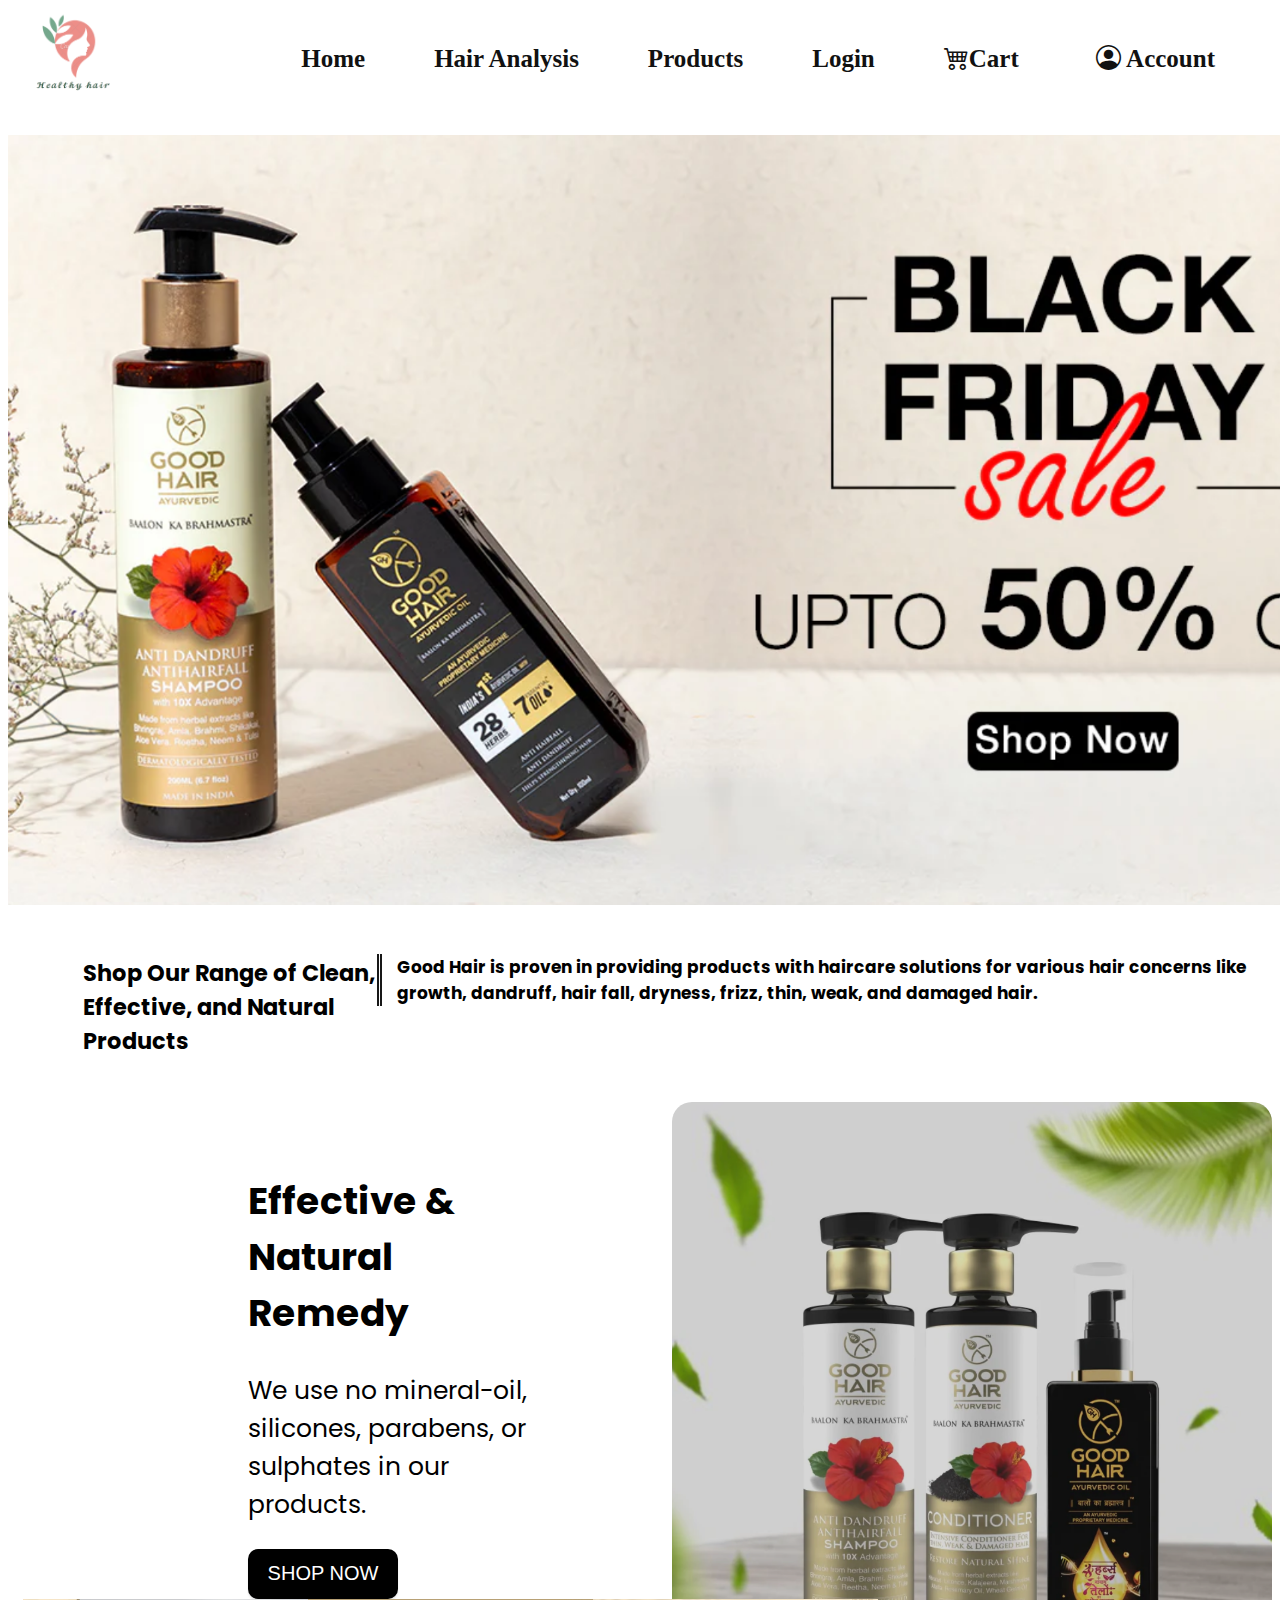
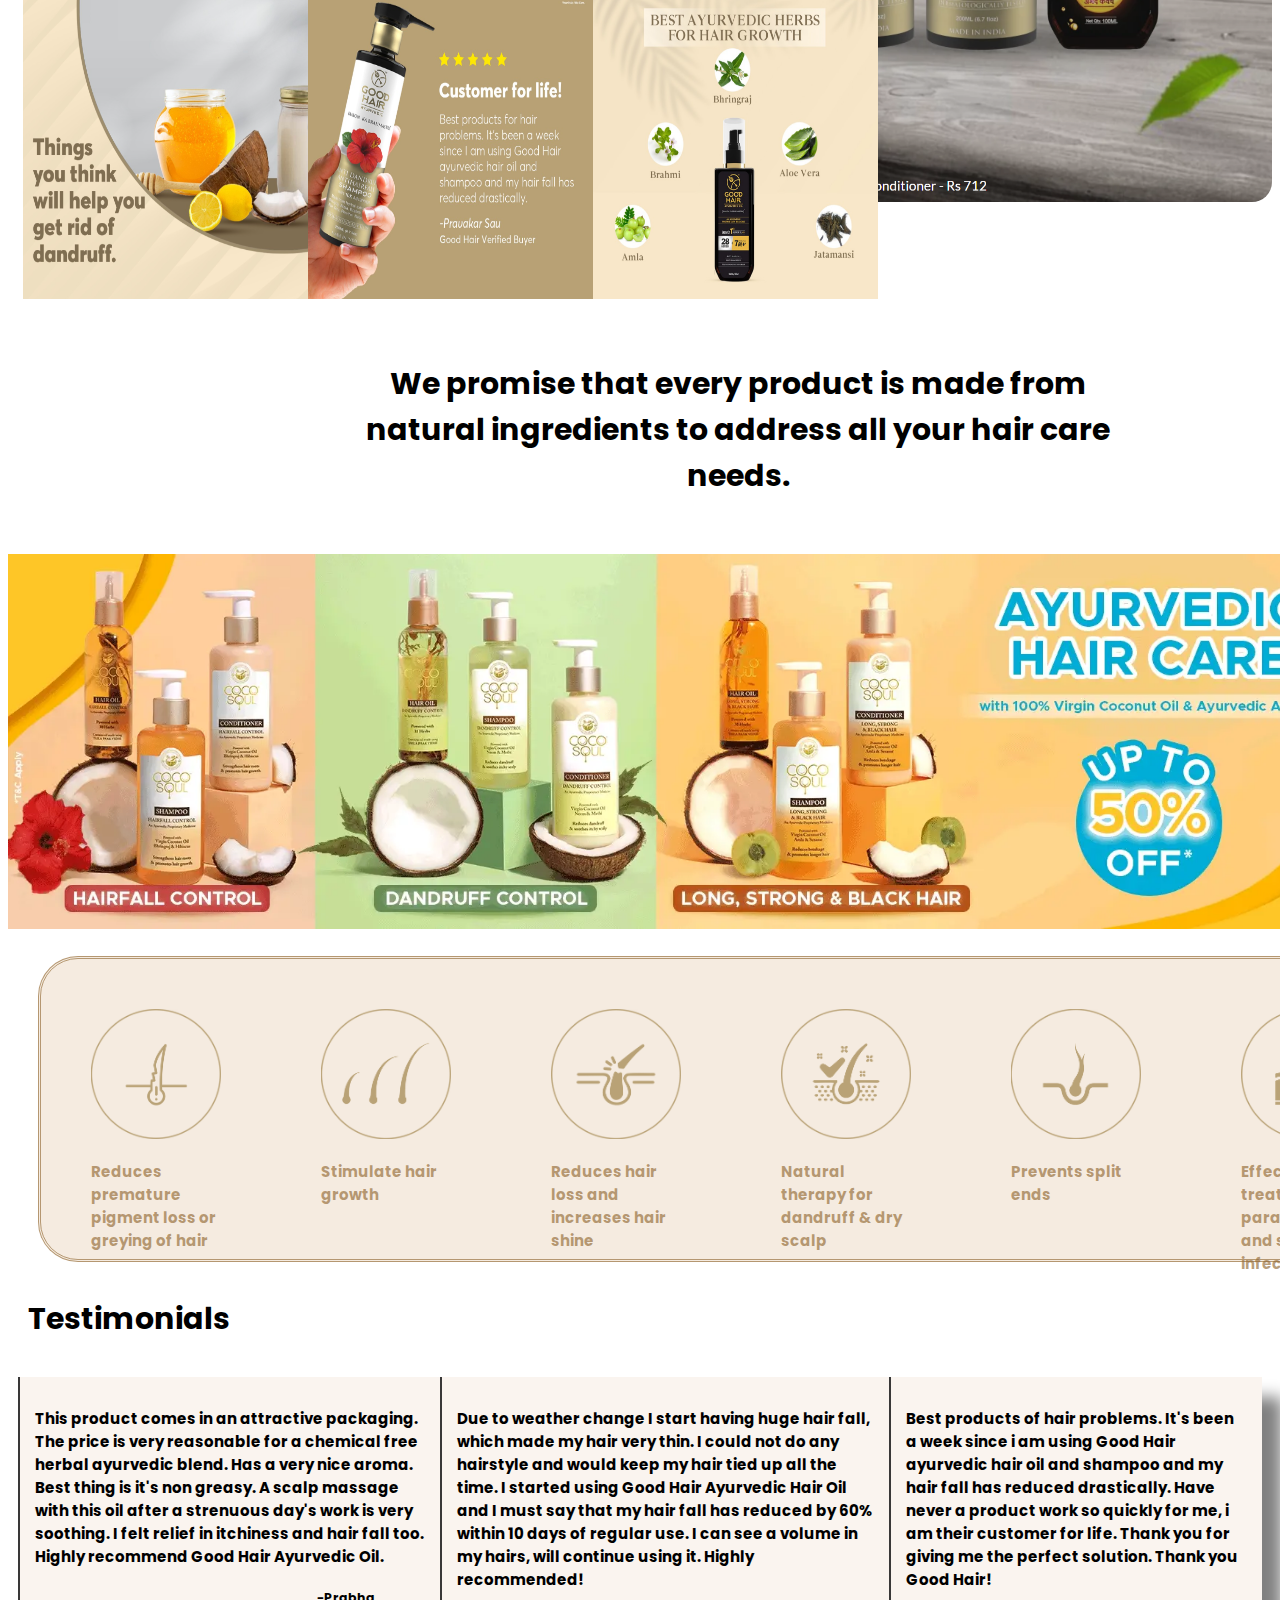
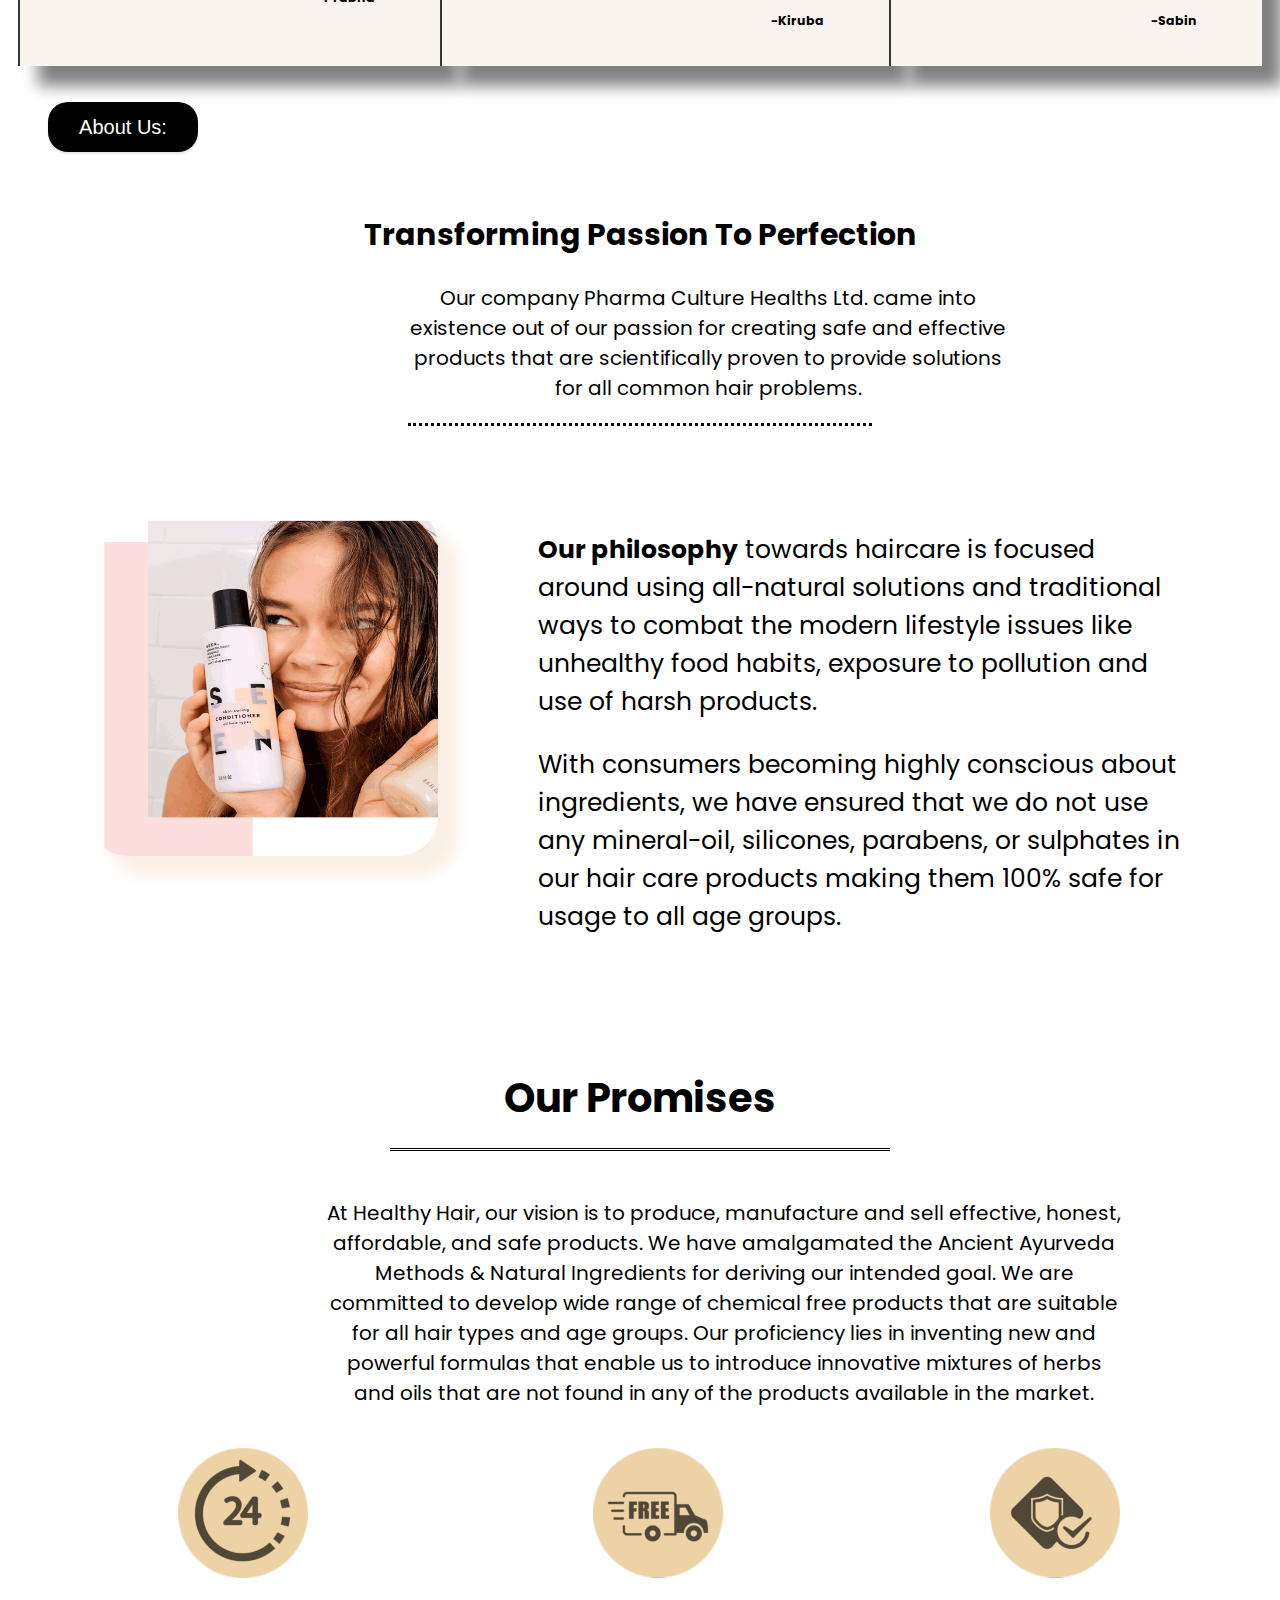
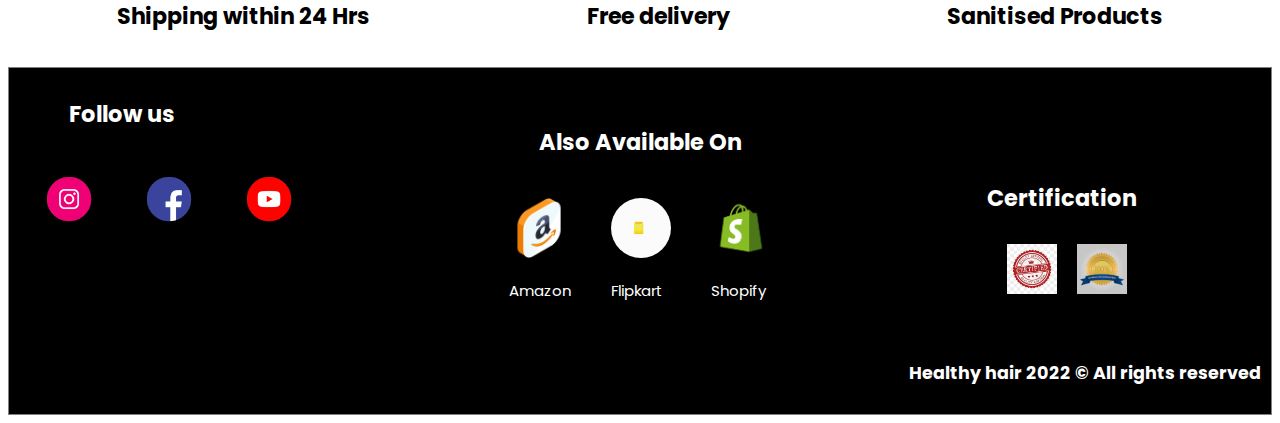
<file: index.html>
<!DOCTYPE html>
<html lang="en">
  <head>
    <meta charset="UTF-8" />
    <meta http-equiv="X-UA-Compatible" content="IE=edge" />
    <meta name="viewport" content="width=device-width, initial-scale=1.0" />
    <link rel="stylesheet" href="./assets/CSS/style.css" />
    <link
      rel="stylesheet"
      href="https://cdnjs.cloudflare.com/ajax/libs/font-awesome/5.15.4/css/all.min.css"
    />

    <link rel="stylesheet" href="https://cdn.jsdelivr.net/npm/bootstrap-icons@1.3.0/font/bootstrap-icons.css">
    <title>Home</title>
  </head>
  <body class="container">
    <div class="navbar">
      <img
        class="image-1"
        src="./assets/images/new logo.png"
        width="100"
        height="100"
        alt="image"
      />
      <button class='navbar-btn'>
        <span></span>
        <span></span>
        <span></span>
      </button>

      <nav class="navbar-item hide">
        <ul>
          <li><a href="./index.html">Home</a></li>
          <li><a href="./Pages/analysis.html">Hair Analysis</a></li>
          <li><a href="./Pages/Product.html">Products</a></li>
          <li onclick="openpopup()"><a>Login</a></li>
          
          <li>
            <a href="./Pages/cart.html"
              class="bi bi-cart4 "
            >Cart</a>
          </li>
          <li>
            <a href="./Pages/acc.html"
             class="bi bi-person-circle" >
          Account  </a>
          </li>
        </ul>
      </div>
    </nav>
    <!-- sign up -->
    <div class="signup-pop" id="popup">
      <div class="top">
        <h4 class="title">Sign Up</h4>
      </div>
      <div class="exit">
        <img  onclick="exit_popup()" src="../assets/images/exits image.png" width="35" height="35" />
      </div>
      
      <div class="form" id="pop_up">
        <form id="signUp">
          <div class="form-input">
            <input type="text"  id="username" autocomplete="off" pattern="[A-Za-z]{1,30}" title="Username cannot contains spaces" placeholder="Username" required="true" />
          </div>
          <div class="form-input">
            <input type="email" id="email"  placeholder="Email" required="true" />
          </div>
          <div class="form-input">
            <input type="text" id="phone-no" placeholder="Phone No" pattern="[0-9]{1,10}" required="true" />
          </div>
          <div class="form-input">
            <input type="password"  id="password" pattern="[A-Z a-z 0-9]{10,15}" placeholder="Password" required="true" />
          </div>
          <div class="form-input">
            <input type="password" id="confirm-password" pattern="[A-Z a-z 0-9]{10,15}"  placeholder="Confirm Password" required="true"/>
          </div>
          <div class="form-input">
            <button type="submit" onclick="sign()">Sign In</button>
          </div>
        </form>
       
      </div>
    </div>

    <!-- login page -->
    <div class="overall" id="pop">
      <div class="form">
        <div >
          <img  onclick="exit_pop()" src="./assets/images/exits image.png" width="40" height="40" />
        </div>
        <div class="circle">
          <img
            class="image"
            src="../assets/images/new logo.png "
            width="100"
            height="100"
          />
        </div>
        <h4 class="title">Login to Your Account</h4>
        <form id="login_form">
          <div class="form-input">
            <input type="email" id="loginEmail" placeholder="Email" required />
          </div>
          <div class="form-input">
            <input type="password" id="loginPassword" placeholder="Password" required />
          </div>
          <div class="form-input">
            <button type="submit" onclick="login()" >Login</button>
          </div>
        </form>
        <div class="signup">
          Don't have an account? <a onclick="open_pop()">Sign up</a>
        </div>
      </div>
    </div>


    <div class="one">
      <img
        src="./assets/images/Screenshot 2022-12-02 140508.png"
        alt="image"
        width="1500"
      />
    </div>
    <div class="two">
      <div>
        <h2>Shop Our Range of Clean, Effective, and Natural Products</h2>
      </div>
      <div class="two-2">
        <h3>
          Good Hair is proven in providing products with haircare solutions for
          various hair concerns like growth, dandruff, hair fall, dryness,
          frizz, thin, weak, and damaged hair.
        </h3>
      </div>
    </div>
    <div class="three">
      <div class="three-1">
        <h2>Effective & Natural Remedy</h2>
        <p>
          We use no mineral-oil, silicones, parabens, or sulphates in our
          products.
        </p>
        <a href="./Pages/Product.html" class="btn"><button>SHOP NOW</button></a>
      </div>
      <div>
        <img
          class="three-2"
          src="./assets/images/image.png"
          width="600"
          height="700"
          alt="image"
        />
      </div>
    </div>
    <div class="four">
      <div>
        <img
          src="./assets/images/image1.png"
          height="300"
          alt="image"
          width="285"
        />
      </div>
      <div>
        <img
          src="./assets/images/image3.png"
          height="300"
          alt="image"
          width="285"
        />
      </div>
      <div>
        <img
          src="./assets/images/image2.png"
          height="300"
          width="285"
          alt="image"
        />
      </div>
    </div>
    <div class="five">
      <h2>
        We promise that every product is made from natural ingredients to
        address all your hair care needs.
      </h2>
    </div>
    <div class="six">
      <div>
        <img src="./assets/images/3 gif.webp" width="1470" alt="image" />
      </div>
    </div>
    <div class="seven">
      <div>
        <img
          src="./assets/images/reduces.avif"
          height="130 "
          width="130"
          alt="image"
        />
        <p>Reduces premature pigment loss or greying of hair</p>
      </div>
      <div>
        <img
          src="./assets/images/Stimulates.avif"
          height="130"
          alt="image"
          width="130"
        />
        <p>Stimulate hair growth</p>
      </div>
      <div>
        <img
          src="./assets/images/reduces hair loss.avif"
          height="130"
          alt="image"
          width="130"
        />
        <p>Reduces hair loss and increases hair shine</p>
      </div>
      <div>
        <img
          src="./assets/images/natural therapy.avif"
          height="130"
          width="130"
          alt="image"
        />
        <p>Natural therapy for dandruff & dry scalp</p>
      </div>
      <div>
        <img
          src="./assets/images/Prevents_split-end.avif"
          height="130"
          alt="image"
          width="130"
        />
        <p>Prevents split ends</p>
      </div>
      <div>
        <img
          src="./assets/images/Effective.avif"
          height="130"
          alt="image"
          width="130"
        />
        <p>Effective in the treatment of parasitic hair and scalp infection</p>
      </div>
    </div>
    <div class="eight">
      <h2>Testimonials</h2>
    </div>
    <div class="nine">
      <div>
        <p>
          This product comes in an attractive packaging. The price is very
          reasonable for a chemical free herbal ayurvedic blend. Has a very nice
          aroma. Best thing is it's non greasy. A scalp massage with this oil
          after a strenuous day's work is very soothing. I felt relief in
          itchiness and hair fall too. Highly recommend Good Hair Ayurvedic Oil.
        </p>
        <h5>-Prabha</h5>
      </div>
      <div>
        <p>
          Due to weather change I start having huge hair fall, which made my
          hair very thin. I could not do any hairstyle and would keep my hair
          tied up all the time. I started using Good Hair Ayurvedic Hair Oil and
          I must say that my hair fall has reduced by 60% within 10 days of
          regular use. I can see a volume in my hairs, will continue using it.
          Highly recommended!
        </p>
        <h5>-Kiruba</h5>
      </div>
      <div>
        <p>
          Best products of hair problems. It's been a week since i am using Good
          Hair ayurvedic hair oil and shampoo and my hair fall has reduced
          drastically. Have never a product work so quickly for me, i am their
          customer for life. Thank you for giving me the perfect solution. Thank
          you Good Hair!
        </p>
        <h5>-Sabin</h5>
      </div>
    </div>
    <div class="about">
      <div class="ten">
        <h2><button>About Us:</button></h2>
      </div>
      <div class="eleven">
        <h2>Transforming Passion To Perfection</h2>
      </div>
      <div class="twelve">
        <p>
          Our company Pharma Culture Healths Ltd. came into existence out of our
          passion for creating safe and effective products that are
          scientifically proven to provide solutions for all common hair
          problems.
        </p>
      </div>
      <div class="thirdeen">
        <div>
          <img
            class="thirdeen-1"
            src="./assets/images/philosophy images.gif"
            height="350"
            alt="image"
            width="350"
          />
        </div>
        <div>
          <p>
            <strong>Our philosophy</strong> towards haircare is focused around
            using all-natural solutions and traditional ways to combat the
            modern lifestyle issues like unhealthy food habits, exposure to
            pollution and use of harsh products.
          </p>
          <p>
            With consumers becoming highly conscious about ingredients, we have
            ensured that we do not use any mineral-oil, silicones, parabens, or
            sulphates in our hair care products making them 100% safe for usage
            to all age groups.
          </p>
        </div>
      </div>
      <div class="fourteen"><h1 class="fourteen-1">Our Promises</h1></div>
      <div class="fifteen">
        <p>
          At Healthy Hair, our vision is to produce, manufacture and sell
          effective, honest, affordable, and safe products. We have amalgamated
          the Ancient Ayurveda Methods & Natural Ingredients for deriving our
          intended goal. We are committed to develop wide range of chemical free
          products that are suitable for all hair types and age groups. Our
          proficiency lies in inventing new and powerful formulas that enable us
          to introduce innovative mixtures of herbs and oils that are not found
          in any of the products available in the market.
        </p>
      </div>
    </div>
    <div class="delivery">
      <div class="deli">
        <img src="assets/images/24 image.png" alt="image" />
        <h3>Shipping within 24 Hrs</h3>
      </div>
      <div class="deli">
        <img src="assets/images/free-delivery-1.png" alt="image" />
        <h3>Free delivery</h3>
      </div>

      <div class="deli">
        <img src="assets/images/sanitized-1.png" alt="image" />
        <h3>Sanitised Products</h3>
      </div>
    </div>

    <footer>
      <div class="fif">
        <div class="fifteen-1">
          <h2>Follow us</h2>
        </div>
        <div class="sixteen">
          <div>
            <a href="#"
              ><img
                src="assets/images/new insta logo.gif"
                alt="image"
                height="60"
                width="60"
            /></a>
          </div>
          <div>
            <img
              src="assets/images/facebook new.gif"
              alt="image"
              height="60"
              width="60"
            />
          </div>
          <div>
            <img
              src="assets/images/youtube new.gif"
              alt="image"
              height="60"
              width="60"
            />
          </div>
        </div>
      </div>
      <div class="seventeen"><h2>Also Available On</h2></div>

      <div class="eighteen">
        <div>
          <img
            src="assets/images/amazon new1.jpg"
            alt="image"
            width="60"
            height="60"
          />
          <p>Amazon</p>
        </div>
        <div>
          <img
            class="flip"
            src="assets/images/new flip.gif"
            width="60"
            height="60"
            alt="image"
          />
          <p>Flipkart</p>
        </div>
        <div>
          <img
            src="./assets/images/shopify new.gif"
            alt="image"
            width="60"
            height="60"
          />
          <p>Shopify</p>
        </div>
      </div>
      <div class="fif">
        <div class="nineteen"><h2>Certification</h2></div>
        <div class="twenty">
          <div>
            <img
              src="assets/images/certi2.jpg"
              alt="image"
              height="50"
              width="50"
            />
          </div>
          <div>
            <img
              src="./assets/images/certi3.webp"
              alt="image"
              height="50"
              width="50"
            />
          </div>
        </div>
      </div>
      <div class="twentyone">
        <h3>Healthy hair 2022 © All rights reserved</h3>
      </div>
    </footer>
     <script src="assets/js/script.js"></script>

  </body>
</html>
</file>
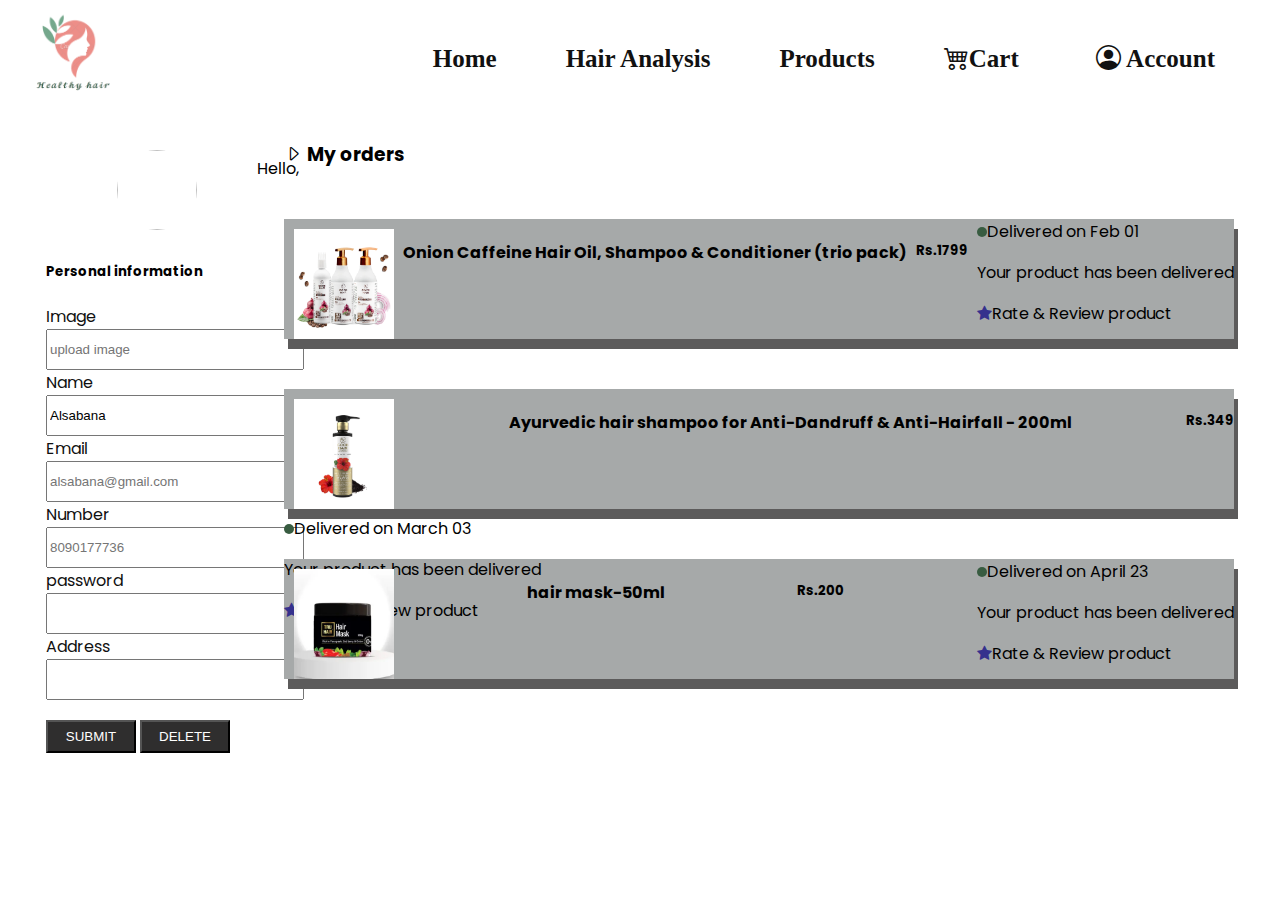
<file: Pages/acc.html>
<!DOCTYPE html>
<html lang="en">
  <head>
    <meta charset="UTF-8" />
    <meta http-equiv="X-UA-Compatible" content="IE=edge" />
    <meta name="viewport" content="width=device-width, initial-scale=1.0" />
    <link rel="stylesheet" href="../assets/CSS/acc.css"/>
    <link rel="stylesheet" href="https://cdnjs.cloudflare.com/ajax/libs/font-awesome/4.7.0/css/font-awesome.min.css">
    <link rel="stylesheet" href="https://cdn.jsdelivr.net/npm/bootstrap-icons@1.3.0/font/bootstrap-icons.css">
    <title>order</title>
  </head>
  <body>
    <div class="navbar">
      <img
        class="image-1"
        src="../assets/images/new logo.png"
        width="100"
        height="100"
        alt="image"
      />
      <button class='navbar-btn'>
        <span></span>
        <span></span>
        <span></span>
      </button>

      <nav class="navbar-item hide">
        <ul>
          <li><a href="../index.html">Home</a></li>
          <li><a href="../Pages/analysis.html">Hair Analysis</a></li>
          <li><a href="../Pages/Product.html">Products</a></li>
          <li>
            <a href="../Pages/cart.html"
              class="bi bi-cart4 "
            >Cart</a>
          </li>
          <li>
            <a href="../Pages/account.html"
             class="bi bi-person-circle" >
          Account  </a>
          </li>
        </ul>
      </div>
    </nav>
  <div class="whole">
   <div class="personal-info">
     <div class="fst-container">
       <div class="profile">
          <img id="user_img" >
       </div>
       <div>
        <p>Hello,</p>
        <h3 id="user_name"></h3>
          <!-- <input class="url" type="url" placeholder="upload image" /> -->
  
      </div>
    </div>
    <!-- personal info -->
  <div class="first-container">
    <div class="personal-container">
      <h5>Personal information</h5> 
    <form class="form" id="proform">
        <label>Image <input class="url" id="image" type="text" placeholder="upload image" />
        </label>       
         <label>Name <input type="text" id="username" placeholder="your name" value="Alsabana">
         </label>
         <label>Email
          <input type="email" id="email" placeholder="alsabana@gmail.com"> 

         </label>
         <label>Number
          <input type="text" id="phNo" placeholder="8090177736"> 

         </label>
         <label>
          password
          <input type="text" id="pass">
         </label>
         <label>
          Address
          <input type="text"id="country">
         </label>
         <button type="submit"> SUBMIT</button>
         <button id="delete">DELETE</button>
    </form>  
     
      <!-- <h5>Personal information</h5> 
      <form>
        <input type="text" id="username" placeholder="your name" value="Alsabana">
      </form>
       <h5>
        Email Address  
       </h5>
       <input type="email" id="email" placeholder="alsabana@gmail.com"> 
    </div>
    <h5>
      Mobile Number 
    </h5>
    <input type="text" id="phNo" placeholder="8090177736"> 
    <h5>
      your password 
    </h5>
    <input type="text" id="pass">  -->
    <!-- <div>
     <button>Edit</button>
   
    </div> -->
    
   </div>
       
    <div class="scnd-container">
      <div>
        <h3  class="bi bi-caret-right" > My orders</h3>
      </div>
   
      <!-- <div class="order-container">
        <div>
          <img src="../assets/images/Almond-2.png" width="80" height="80">
        </div>
        <div>
          <h4>Product name</h4>
        </div>
        <div>
          <h5>Rs.234</h5>
        </div>
        <div>
          <span class="dot"></span><span>&nbsp;&nbsp;Delivered on Feb 01</span>
          
          <p>Your product has been delivered</p>
          <span class="fa fa-star checked"></span><span>&nbsp;&nbsp;Rate & Review product</span>
        </div>
      </div> -->
    </div>
  </div>
</div>
  <!-- <footer>
    <div class="fif">
      <div class="fifteen-1">
        <h2>Follow us</h2>
      </div>
      <div class="sixteen">
        <div>
          <a href="#"
            ><img
              src="../assets/images/new insta logo.gif"
              alt="image"
              height="60"
              width="60"
          /></a>
        </div>
        <div>
          <img
            src="../assets/images/facebook new.gif"
            alt="image"
            height="60"
            width="60"
          />
        </div>
        <div>
          <img
            src="../assets/images/youtube new.gif"
            alt="image"
            height="60"
            width="60"
          />
        </div>
      </div>
    </div>
    <div class="seventeen"><h2>Also Available On</h2></div>

    <div class="eighteen">
      <div>
        <img
          src="../assets/images/amazon new1.jpg"
          alt="image"
          width="60"
          height="60"
        />
        <p>Amazon</p>
      </div>
      <div>
        <img
          class="flip"
          src="../assets/images/new flip.gif"
          width="60"
          height="60"
          alt="image"
        />
        <p>Flipkart</p>
      </div>
      <div>
        <img
          src="../assets/images/shopify new.gif"
          alt="image"
          width="60"
          height="60"
        />
        <p>Shopify</p>
      </div>
    </div>
    <div class="fif">
      <div class="nineteen"><h2>Certification</h2></div>
      <div class="twenty">
        <div>
          <img
            src="../assets/images/certi2.jpg"
            alt="image"
            height="50"
            width="50"
          />
        </div>
        <div>
          <img
            src="../assets/images/certi3.webp"
            alt="image"
            height="50"
            width="50"
          />
        </div>
      </div>
    </div>
    <div class="twentyone">
      <h3>Healthy hair 2022 © All rights reserved</h3>
    </div>
  </footer> -->
  </body>
     
     
  <script>
       <!--json-->
         let products=[
        {
          productName:
            "Onion Caffeine Hair Oil, Shampoo & Conditioner (trio pack)",
          cost: 1799,
          image: {
            src: "../assets/images/caffeine1.webp",
            alt: "onion caffeine",
          },
          detail:"Delivered on Feb 01",
          details:"Your product has been delivered",
          details1:"Rate & Review product"

        },
        {
          productName:
            "Ayurvedic hair shampoo for Anti-Dandruff & Anti-Hairfall - 200ml",
          cost: 349,
          image: {
            src: "../assets/images/GoodHair_AyurvedicShampoo2.webp",
            alt: "shampoo",
          },
          detail:"Delivered on March 03",
          details:"Your product has been delivered",
          details1:"Rate & Review product"
        },
        {
          productName: "hair mask-50ml",
          cost: 200,
          image: {
            src: "../assets/images/sample5.jpg",
            alt: "hair mask",
          },
          detail:"Delivered on April 23",
          details:"Your product has been delivered",
          details1:"Rate & Review product"
        },
          
         ]

         for(let i=0;i<=2;i++){

      let div_card=document.createElement("div")
      div_card.setAttribute("class","order-container")
      let div_card1=document.createElement("div")
      div_card.append( div_card1)
      let img_tag=document.createElement("img")
      img_tag.setAttribute("src",products[i].image["src"])
      img_tag.setAttribute("class","image")
      img_tag.setAttribute("width","100")
      img_tag.setAttribute("height","110")
      div_card1.append(img_tag)
      let div_card2=document.createElement("div")
      div_card.append( div_card2)
      let h4_tag=document.createElement("h4")
      h4_tag.innerText=products[i]["productName"]
      div_card2.append(h4_tag)
      let div_card3=document.createElement("div")
      div_card.append( div_card3)
      let h5_tag=document.createElement("h5")
      h5_tag.innerText="Rs."+ products[i]["cost"]
      div_card3.append(h5_tag)
      let div_card4=document.createElement("div")
      div_card.append( div_card4)
      //span
      let span_tag=document.createElement("span")
      span_tag.setAttribute("class","dot")
      div_card4.append(span_tag)
      let span1_tag=document.createElement("span")
      span1_tag.innerText=products[i]["detail"]
      div_card4.append(span1_tag)
      let p_tag=document.createElement("p")
      p_tag.innerText=products[i]["details"]
      div_card4.append(p_tag)
      let span2_tag=document.createElement("span")
      span2_tag.setAttribute("class","fa fa-star checked")
      div_card4.append(span2_tag)
      let span3_tag=document.createElement("span")
      span3_tag.innerText=products[i]["details1"]
      div_card4.append(span3_tag)
      let insert_div=document.querySelector(".scnd-container")
      insert_div.append(div_card)
         }


    ///profile

    // const profile=JSON.parse(localStorage.getItem("login"));
    const logEmail=JSON.parse(localStorage.getItem("login"));
    const userData=JSON.parse(localStorage.getItem("userData"))

    let select_user=userData.find(function(event){
  const customerEmail=event["u_id"]
  if(logEmail===customerEmail){
    return true;
   }
  
  // console.log(select_user)
});
   const email=document.getElementById("email")
    const phNo=document.getElementById("phNo")
    const userName=document.getElementById("username")
    const password=document.getElementById("pass")
    const address=document.getElementById("country")
    let Name=document.getElementById("user_name")
    Name.innerText=select_user["username"]
    let userImg=document.getElementById("user_img")
    userImg.setAttribute("src",select_user["image"])


    email.value=select_user["email"]
    phNo.value=select_user["phoneNo"]
    userName.value=select_user["username"]
    password.value=select_user["password"]
    address.value=select_user["address"]



    const form=document.getElementById("proform")

   form.addEventListener("submit",function(event){
   event.preventDefault()


      let username =document.getElementById("username").value 
      let email=document.getElementById("email").value
      let phoneNo=document.getElementById("phNo").value
      let password=document.getElementById("pass").value
      let address=document.getElementById("country").value
      let image=document.getElementById("image").value

     

 let newData={
      username,email,phoneNo,password,address,image
     }
    
     const combineData=Object.assign(select_user,newData)
     console.log(combineData)

    let findIndex = userData.indexOf(select_user) 
      userData[findIndex]=combineData
      localStorage.setItem("userData",JSON.stringify(userData));
      alert("successfully changed");

});
let delete_user = document.getElementById("delete")
      delete_user.addEventListener("click" , function(event){
      event.preventDefault()
      let indexDel = userData.indexOf(select_user)
    let msg = confirm("Are you sure you want to delete this account")
      if(msg !== true){
        return
      } else{
        userData.splice(indexDel,1)
        console.log(userData);
        localStorage.setItem("userData",JSON.stringify(userData))
      
      }
    })

   
     </script>
</html>
</file>
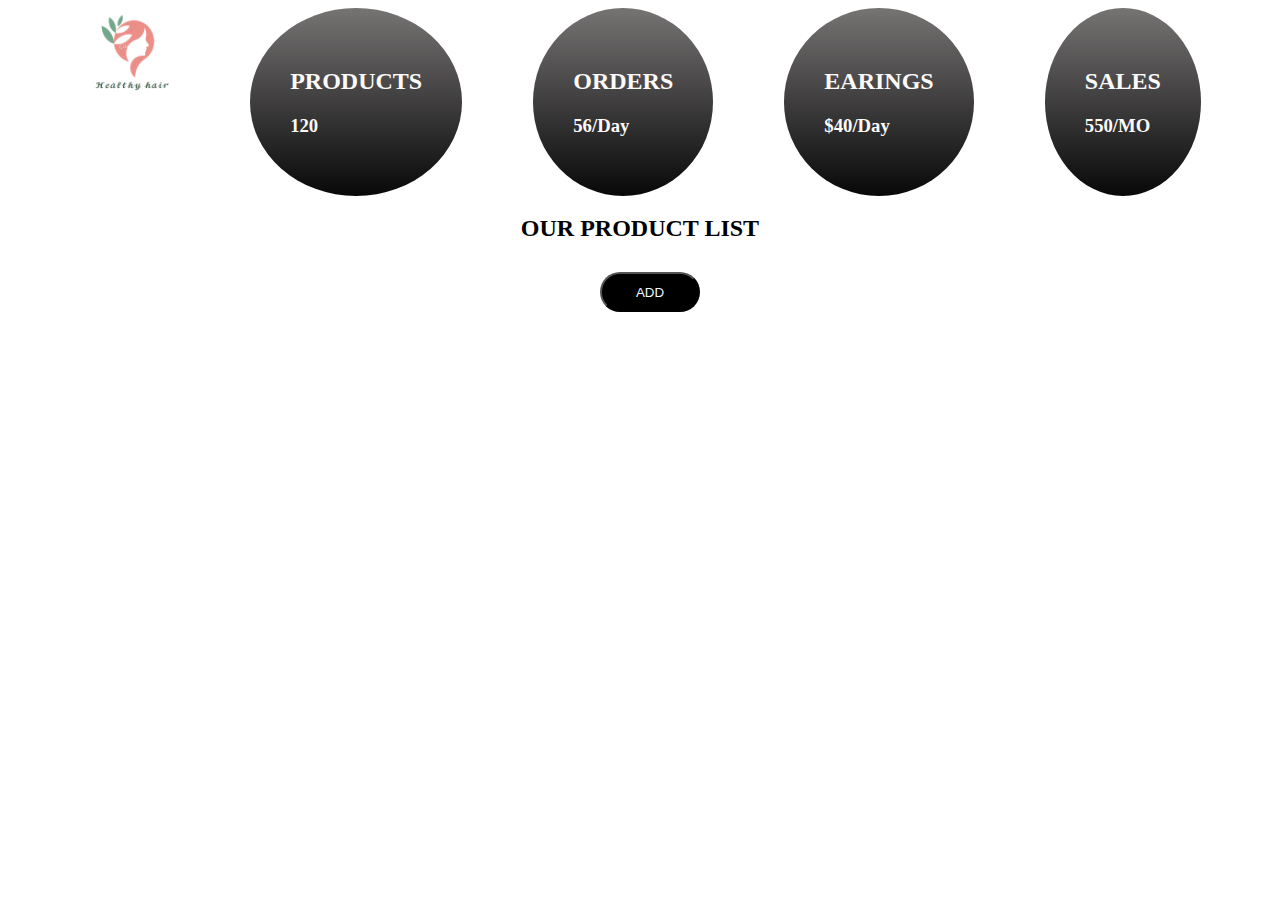
<file: Pages/admin.html>
<!DOCTYPE html>
<html lang="en">
  <head>
    <meta charset="UTF-8" />
    <meta http-equiv="X-UA-Compatible" content="IE=edge" />
    <meta name="viewport" content="width=device-width, initial-scale=1.0" />
    <link rel="stylesheet" href="../assets/CSS/admin.css" />
    <title>ADMIN</title>
  </head>
  <body>
    <div class="first-container">
      <div class="icon">
        <img
          src="../assets/images/new logo.png"
          alt="image"
          width="200"
          height="200"
        />
      </div>
      <div class="product">
        <h2>PRODUCTS</h2>
        <h3>120</h3>
      </div>
      <div class="product">
        <h2>ORDERS</h2>
        <h3>56/Day</h3>
      </div>
      <div class="product">
        <h2>EARINGS</h2>
        <h3>$40/Day</h3>
      </div>
      <div class="product">
        <h2>SALES</h2>
        <h3>550/MO</h3>
      </div>
    </div>
    <div class="list">
      <h2>OUR PRODUCT LIST</h2>
    </div>
    <div class="btn">
      <a href="../Pages/update.html"> <button class="add">ADD</button></a>
    </div>
    <div class="products" id="app">
      <div class="product-listing-1">
        <!-- <div class="listing-1">
          <div>
            <img
              src="../assets/images/sample 1.png"
              alt="image"
              width="250"
              height="250"
            />
          </div>
          <div>
            <h3>Serum for dry hair-100ml</h3>
            <h5>Rs.399</h5>
            <button>EDIT</button>
            <a href="./upPro.html"><button id="delete">Delete</button></a>
          </div>
        </div> -->
      </div>
    </div>

    <script>
      const arr = JSON.parse(localStorage.getItem("proObject"));
      console.log(arr);
      for (let i = 0; i < arr.length; i++) {
        //first div
        let div_card = document.createElement("div");
        div_card.setAttribute("class", "product-listing-1");
        //second div
        let div1 = document.createElement("div");
        div1.setAttribute("class", "listing-1");
        div_card.append(div1);
        //third div
        let div2 = document.createElement("div");
        div1.append(div2);
        //img tag and attributes
        let card_img = document.createElement("img");
        card_img.setAttribute("src", arr[i].image["src"]);
        card_img.setAttribute("height", "250");
        card_img.setAttribute("width", "250");
        card_img.setAttribute("alt", arr[i].image["alt"]);

        div2.append(card_img);
        //div for h3 and h5 tags

        let div1_card = document.createElement("div");
        div_card.append(div1_card);
        //h3 tag
        let h3_tag = document.createElement("h3");
        div2.append(h3_tag);

        h3_tag.innerText = arr[i].productName;
        //h5 tag
        let h5_tag = document.createElement("h5");
        div2.append(h5_tag);
        h5_tag.innerText = " Rs. " + arr[i].cost;
        //button tag
        let anchor = document.createElement("a");
        anchor.setAttribute("href", "./upPro.html?id=" + arr[i].productName);
        anchor.innerText = "EDIT";
        div2.append(anchor);
        let delete_button = document.createElement("a");
        delete_button.innerText = "DELETE";
        delete_button.setAttribute(
          "href",
          "./upPro.html?id=" + arr[i].productName
        );
        div2.append(delete_button);
        let insert_div = document.getElementById("app");
        insert_div.append(div_card);
      }
    </script>
  </body>
</html>
</file>
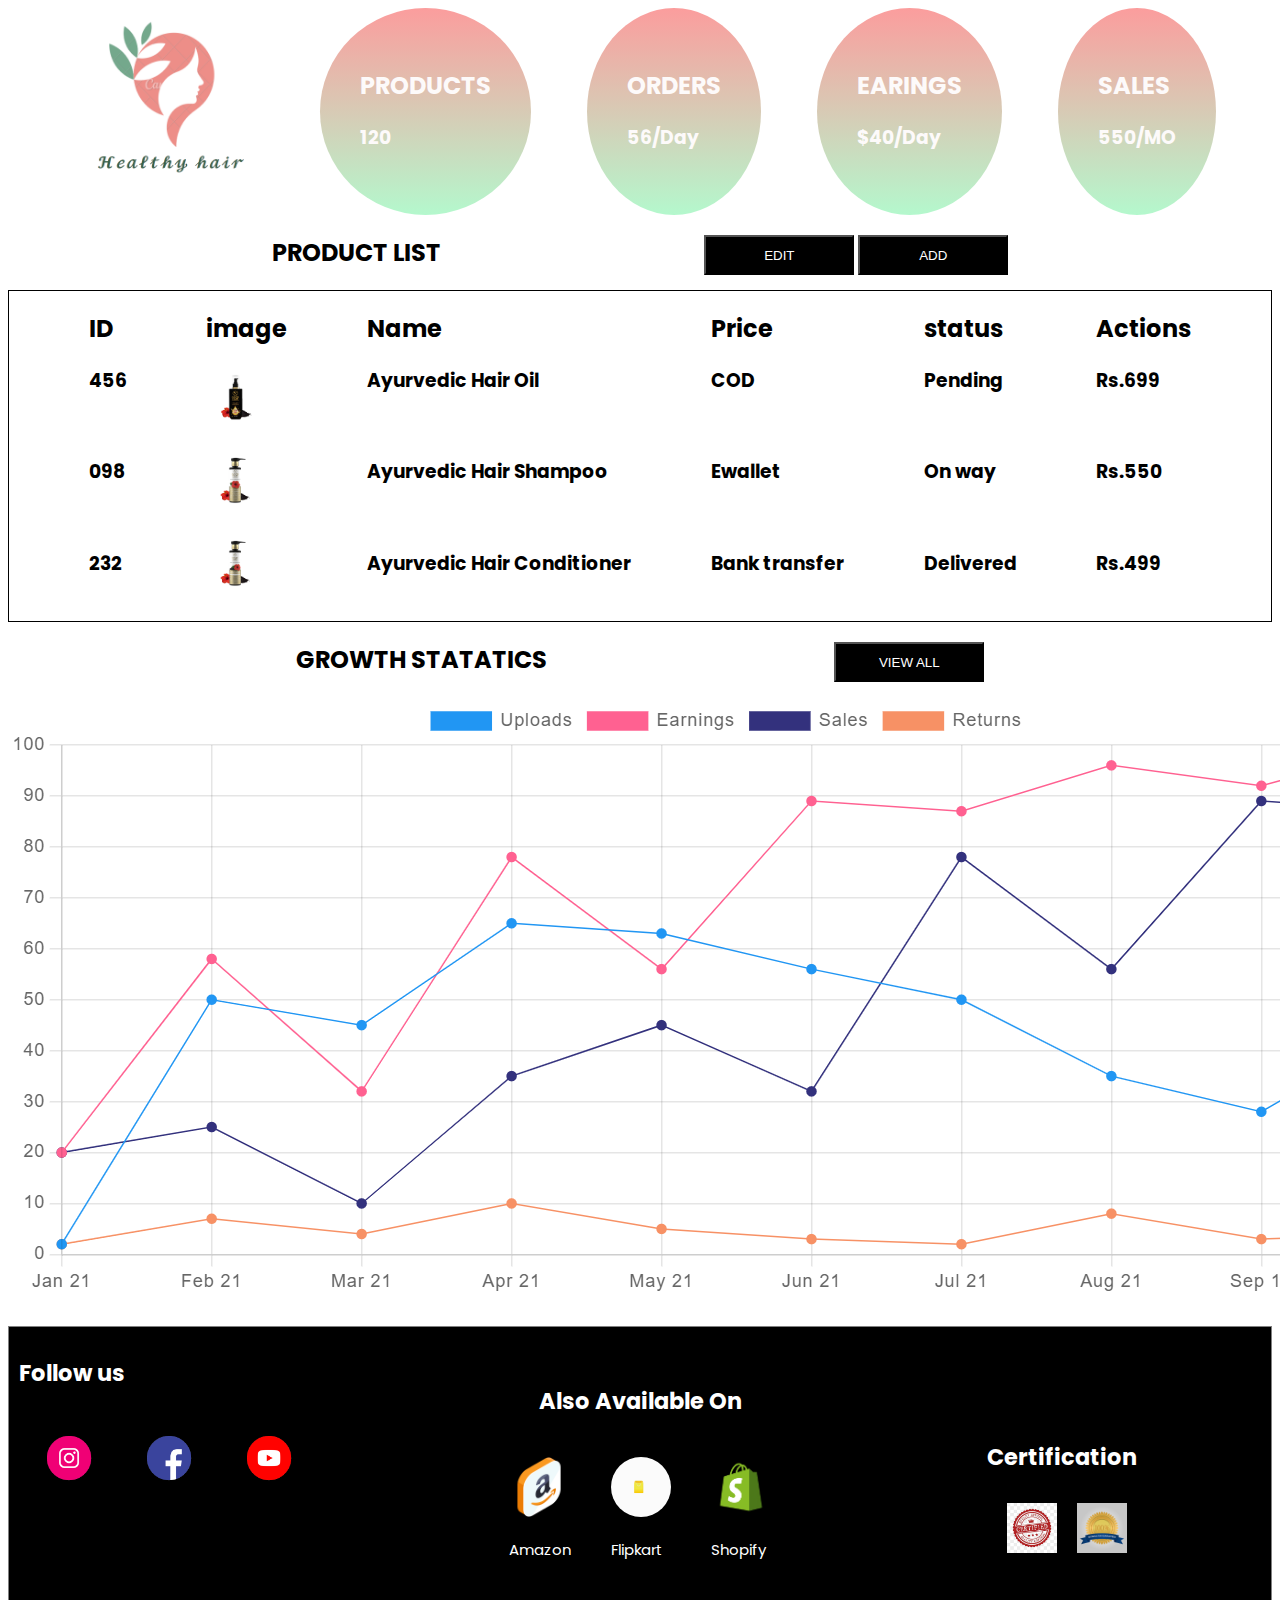
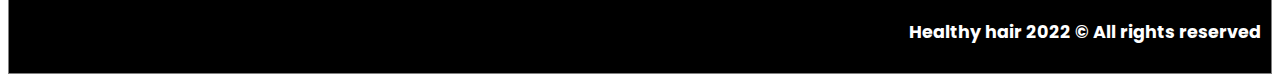
<file: Pages/admin1.html>
<!DOCTYPE html>
<html lang="en">
  <head>
    <meta charset="UTF-8" />
    <meta http-equiv="X-UA-Compatible" content="IE=edge" />
    <meta name="viewport" content="width=device-width, initial-scale=1.0" />
    <link rel="stylesheet" href="../assets/CSS/admin1.css" />
    <title>Admin</title>
  </head>
  <body>
    <div class="first-container">
      <div class="icon">
        <img
          src="../assets/images/new logo.png"
          alt="image"
          width="200"
          height="200"
        />
      </div>
      <div class="product">
        <h2>PRODUCTS</h2>
        <h3>120</h3>
      </div>
      <div class="product">
        <h2>ORDERS</h2>
        <h3>56/Day</h3>
      </div>
      <div class="product">
        <h2>EARINGS</h2>
        <h3>$40/Day</h3>
      </div>
      <div class="product">
        <h2>SALES</h2>
        <h3>550/MO</h3>
      </div>
    </div>
<!-- 
    <div class="flex">
      <div class="second-container">
        <div>
          <h2>LATEST ORDER</h2>
        </div>
        <div>
          <button>VIEW ALL</button>
        </div>
      </div>
    </div>
    <div class="order-detail">
      <div>
        <h2>ID</h2>
        <h3>205</h3>&emsp;
      
        <h3>302</h3>&emsp;
        <h3>456</h3>&emsp;
      </div>
    
      <div>
        <h2>image</h2>
        <p><img
          src="../assets/images/sample5.jpg"
          alt="image"
          width="60"
          height="60"
        /></p>
        <p><img
          src="../assets/images/sample4.png"
          alt="image"
          width="60"
          height="60"
        /></p>
        <p> <img
          src="../assets/images/sample8.jpg"
          alt="image"
          width="60"
          height="60"
        /></p>
      </div>
      <div>
        <h2>Name</h2>
        <h3>Hair mask</h3>&emsp;
        <h3>Macadamia Hair Spary</h3>&emsp;
        <h3>Shampoo brush</h3>&emsp;
      </div>
      <div>
        <h2>method</h2>
        <h3>COD</h3>&emsp;
        <h3>Cash</h3>&emsp;
        <h3>Bank transfer</h3>&emsp;
      </div>
      <div>
        <h2>status</h2>
        <h3>Pending</h3>&emsp;
        <h3>On way</h3>&emsp;
        <h3>Delivered</h3>&emsp;
      </div>
      <div>
        <h2>total</h2>
        <h3>Rs.459</h3>&emsp;
        <h3>Rs.699</h3>&emsp;
        <h3>Rs.300</h3>&emsp;
      </div>
    </div>
  </div> -->
  <div class="product-list">
    <div><h2>PRODUCT LIST</h2></div>
    <div>
      <button>EDIT</button>
      <button>ADD</button>
    </div>
    
  </div>
  <div class="order-detail">
    <div>
      <h2>ID</h2>
      <h3>456</h3>&emsp;
    
      <h3>098</h3>&emsp;
      <h3>232</h3>&emsp;
    </div>
  
    <div>
      <h2>image</h2>
      <p><img
        src="../assets/images/GoodAyurvedic-hairoil1.webp"
        alt="image"
        width="60"
        height="60"
      /></p>
      <p> <img
        src="../assets/images/GoodHair_AyurvedicShampoo2.webp"
        alt="image"
        width="60"
        height="60"
      /></p>
      <p><img
        src="../assets/images/GoodHairAyurvedicConditioner3.webp"
        alt="image"
        width="60"
        height="60"
      /></p>
    </div>
    <div>
      <h2>Name</h2>
      <h3>Ayurvedic Hair Oil</h3>&emsp;
      <h3> Ayurvedic Hair Shampoo</h3>&emsp;
      <h3 >Ayurvedic Hair Conditioner</h3>&emsp;
    </div>
    <div>
      <h2>Price</h2>
      <h3>COD</h3>&emsp;
      <h3>Ewallet</h3>&emsp;
      <h3>Bank transfer</h3>&emsp;
    </div>
    <div>
      <h2>status</h2>
      <h3>Pending</h3>&emsp;
      <h3>On way</h3>&emsp;
      <h3>Delivered</h3>&emsp;
    </div>
    <div>
      <h2>Actions</h2>
      <h3>Rs.699</h3>&emsp;
      <h3>Rs.550</h3>&emsp;
      <h3>Rs.499</h3>&emsp;
    </div>
  </div>
</div>
<div class="growth">
  <div>
    <h2>GROWTH STATATICS</h2>
  </div>
  <div>
    <button>VIEW ALL</button>
  </div>
</div>
<div class="image">
  <img src="../assets/images/growth.png"alt="image" class="lng-img">
</div>
<footer>
  <div class="fif">
    <div class="fifteen-1">
      <h2>Follow us</h2>
    </div>
    <div class="sixteen">
      <div>
        <a href="#"
          ><img
            src="../assets/images/new insta logo.gif"
            alt="image"
            height="60"
            width="60"
        /></a>
      </div>
      <div>
        <img
          src="../assets/images/facebook new.gif"
          alt="image"
          height="60"
          width="60"
        />
      </div>
      <div>
        <img
          src="../assets/images/youtube new.gif"
          alt="image"
          height="60"
          width="60"
        />
      </div>
    </div>
  </div>
  <div class="seventeen"><h2>Also Available On</h2></div>

  <div class="eighteen">
    <div>
      <img
        src="../assets/images/amazon new1.jpg"
        alt="image"
        width="60"
        height="60"
      />
      <p>Amazon</p>
    </div>
    <div>
      <img
        class="flip"
        src="../assets/images/new flip.gif"
        width="60"
        height="60"
        alt="image"
      />
      <p>Flipkart</p>
    </div>
    <div>
      <img
        src="../assets/images/shopify new.gif"
        alt="image"
        width="60"
        height="60"
      />
      <p>Shopify</p>
    </div>
  </div>
  <div class="fif">
    <div class="nineteen"><h2>Certification</h2></div>
    <div class="twenty">
      <div>
        <img
          src="../assets/images/certi2.jpg"
          alt="image"
          height="50"
          width="50"
        />
      </div>
      <div>
        <img
          src="../assets/images/certi3.webp"
          alt="image"
          height="50"
          width="50"
        />
      </div>
    </div>
  </div>
  <div class="twentyone">
    <h3>Healthy hair 2022 © All rights reserved</h3>
  </div>
</footer>
  </body>
</html>
</file>
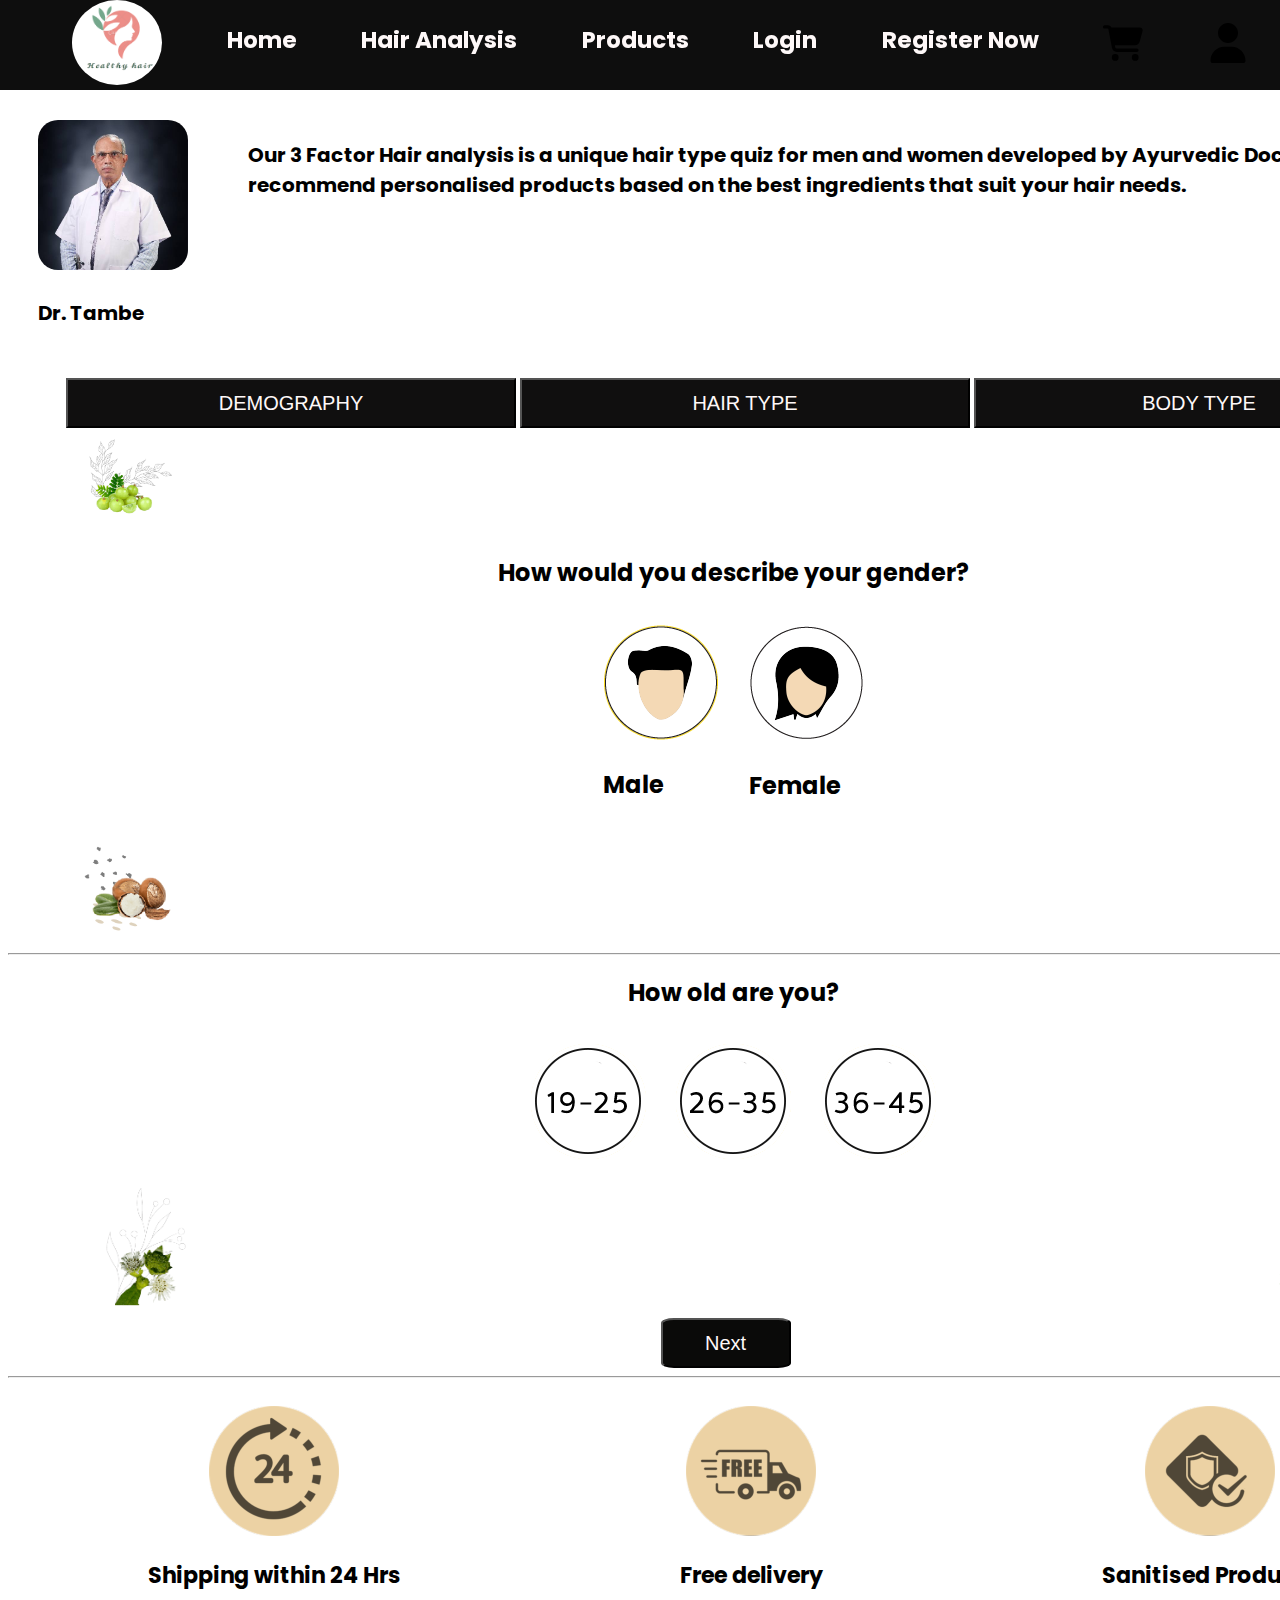
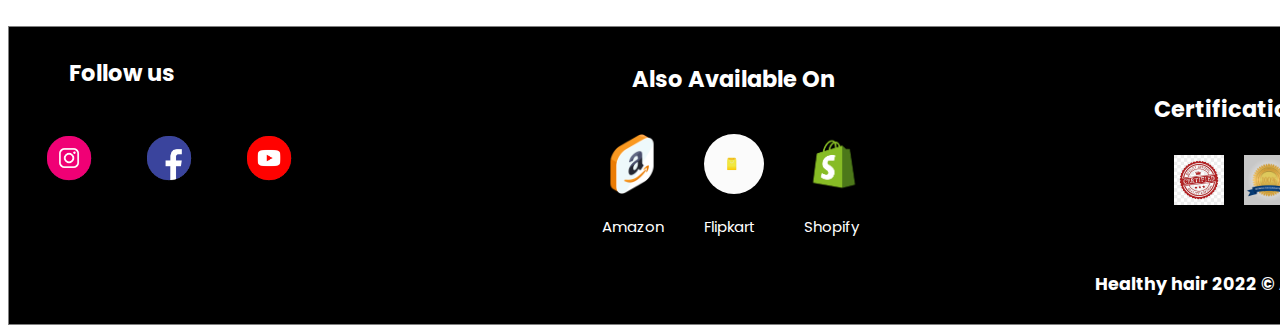
<file: Pages/analysis.html>
<!DOCTYPE html>
<html lang="en">
  <head>
    <meta charset="UTF-8" />
    <meta http-equiv="X-UA-Compatible" content="IE=edge" />
    <meta name="viewport" content="width=device-width, initial-scale=1.0" />
    <link rel="stylesheet" href="../assets/CSS/analysis.css" />
    <title>hair analysis</title>
  </head>
  <body>
    <nav>
      <ul>
        <li>
          <img
            class="image-1"
            src="../assets/images/new logo.png"
            width="90"
            height="85"
            alt="image"
          />
        </li>
        <li><a href="../index.html">Home</a></li>
        <li><a href="../Pages/analysis.html">Hair Analysis</a></li>
        <li><a href="../Pages/Product.html">Products</a></li>
        <li><a href="../Pages/login.html">Login</a></li>
        <li><a href="../Pages/register.html">Register Now</a></li>
        <li>
          <a href="../Pages/cart.html">
            <img
              src="../assets/images/cart-shopping-solid.svg"
              width="40"
              height="40"
              alt="image"
          /></a>
        </li>
        <li>
          <a href="../Pages/account.html"
            ><img
              src="../assets/images/user-solid.svg"
              alt="image"
              width="40"
              height="40"
          /></a>
        </li>
      </ul>
    </nav>

    <div class="dr">
      <div>
        <img
          class="dr-image"
          src="../assets/images/doctor-image.jpg"
          height="150"
          width="150"
          alt="image"
        />
        <p>Dr. Tambe</p>
      </div>
      <div>
        <p>
          Our 3 Factor Hair analysis is a unique hair type quiz for men and
          women developed by Ayurvedic Doctors that recommend personalised
          products based on the best ingredients that suit your hair needs.
        </p>
      </div>
    </div>
    <div class="analysis-head">
      <button><a href="../Pages/analysis.html">DEMOGRAPHY</a></button>
      <button><a href="../Pages/analysis1.html">HAIR TYPE</a></button>
      <button><a href="../Pages/analysis2.html">BODY TYPE</a></button>
    </div>
    <div class="side-1">
      <div>
        <img
          class="goose"
          src="../assets/images/goose.png"
          width="100"
          height="100"
          alt="image"
        />
      </div>
      <div>
        <img
          class="onion"
          src="../assets/images/orange flr.png"
          width="100"
          height="100"
          alt="image"
        />
      </div>
    </div>
    <div class="step-1"><h2>How would you describe your gender?</h2></div>
    <div class="step-2">
      <div>
        <img class="icons" src="../assets/images/Male.png" alt="image" />
        <h2>Male</h2>
      </div>
      <div>
        <img class="icons" src="../assets/images/Female.png" alt="image" />
        <h2>Female</h2>
      </div>
    </div>
    <div class="step-3">
      <div>
        <img
          class="goose"
          src="../assets/images/cocnut.png"
          alt="image"
          width="100"
          height="100"
        />
      </div>
      <div>
        <img
          class="onion"
          src="../assets/images/onion.png"
          alt="image"
          width="100"
          height="100"
        />
      </div>
    </div>
    <hr />
    <div class="step-4"><h2>How old are you?</h2></div>
    <div class="step-5">
      <div><img class="icons" src="../assets/images/19.png" alt="image" /></div>
      <div><img class="icons" src="../assets/images/26.png" alt="image" /></div>
      <div><img class="icons" src="../assets/images/36.png" alt="image" /></div>
    </div>
    <div class="step-6">
      <div>
        <img
          class="goose"
          src="../assets/images/green flower.png"
          alt="image"
          width="130"
          height="130"
        />
      </div>
      <div>
        <img
          class="onion"
          src="../assets/images/alovera.png"
          alt="image"
          width="130"
          height="130"
        />
      </div>
    </div>

    <div class="step-7">
      <button><a href="../Pages/analysis1.html">Next</a></button>
    </div>
    <hr />
    <div class="delivery">
      <div class="deli">
        <img src="../assets/images/24 image.png" alt="image" />
        <h3>Shipping within 24 Hrs</h3>
      </div>
      <div class="deli">
        <img src="../assets/images/free-delivery-1.png" alt="image" />
        <h3>Free delivery</h3>
      </div>

      <div class="deli">
        <img src="../assets/images/sanitized-1.png" alt="image" />
        <h3>Sanitised Products</h3>
      </div>
    </div>

    <footer>
      <div class="fif">
        <div class="fifteen-1">
          <h2>Follow us</h2>
        </div>
        <div class="sixteen">
          <div>
            <a href="#"
              ><img
                src="../assets/images/new insta logo.gif"
                alt="image"
                height="60"
                width="60"
            /></a>
          </div>
          <div>
            <img
              src="../assets/images/facebook new.gif"
              alt="image"
              height="60"
              width="60"
            />
          </div>
          <div>
            <img
              src="../assets/images/youtube new.gif"
              alt="image"
              height="60"
              width="60"
            />
          </div>
        </div>
      </div>
      <div class="seventeen"><h2>Also Available On</h2></div>

      <div class="eighteen">
        <div>
          <img
            src="../assets/images/amazon new1.jpg"
            alt="image"
            width="60"
            height="60"
          />
          <p>Amazon</p>
        </div>
        <div>
          <img
            class="flip"
            src="../assets/images/new flip.gif"
            width="60"
            height="60"
            alt="image"
          />
          <p>Flipkart</p>
        </div>
        <div>
          <img
            src="../assets/images/shopify new.gif"
            alt="image"
            width="60"
            height="60"
          />
          <p>Shopify</p>
        </div>
      </div>
      <div class="fif">
        <div class="nineteen"><h2>Certification</h2></div>
        <div class="twenty">
          <div>
            <img
              src="../assets/images/certi2.jpg"
              alt="image"
              height="50"
              width="50"
            />
          </div>
          <div>
            <img
              src="../assets/images/certi3.webp"
              alt="image"
              height="50"
              width="50"
            />
          </div>
        </div>
      </div>
      <div class="twentyone">
        <h3>Healthy hair 2022 © All rights reserved</h3>
      </div>
    </footer>
  </body>
</html>
</file>
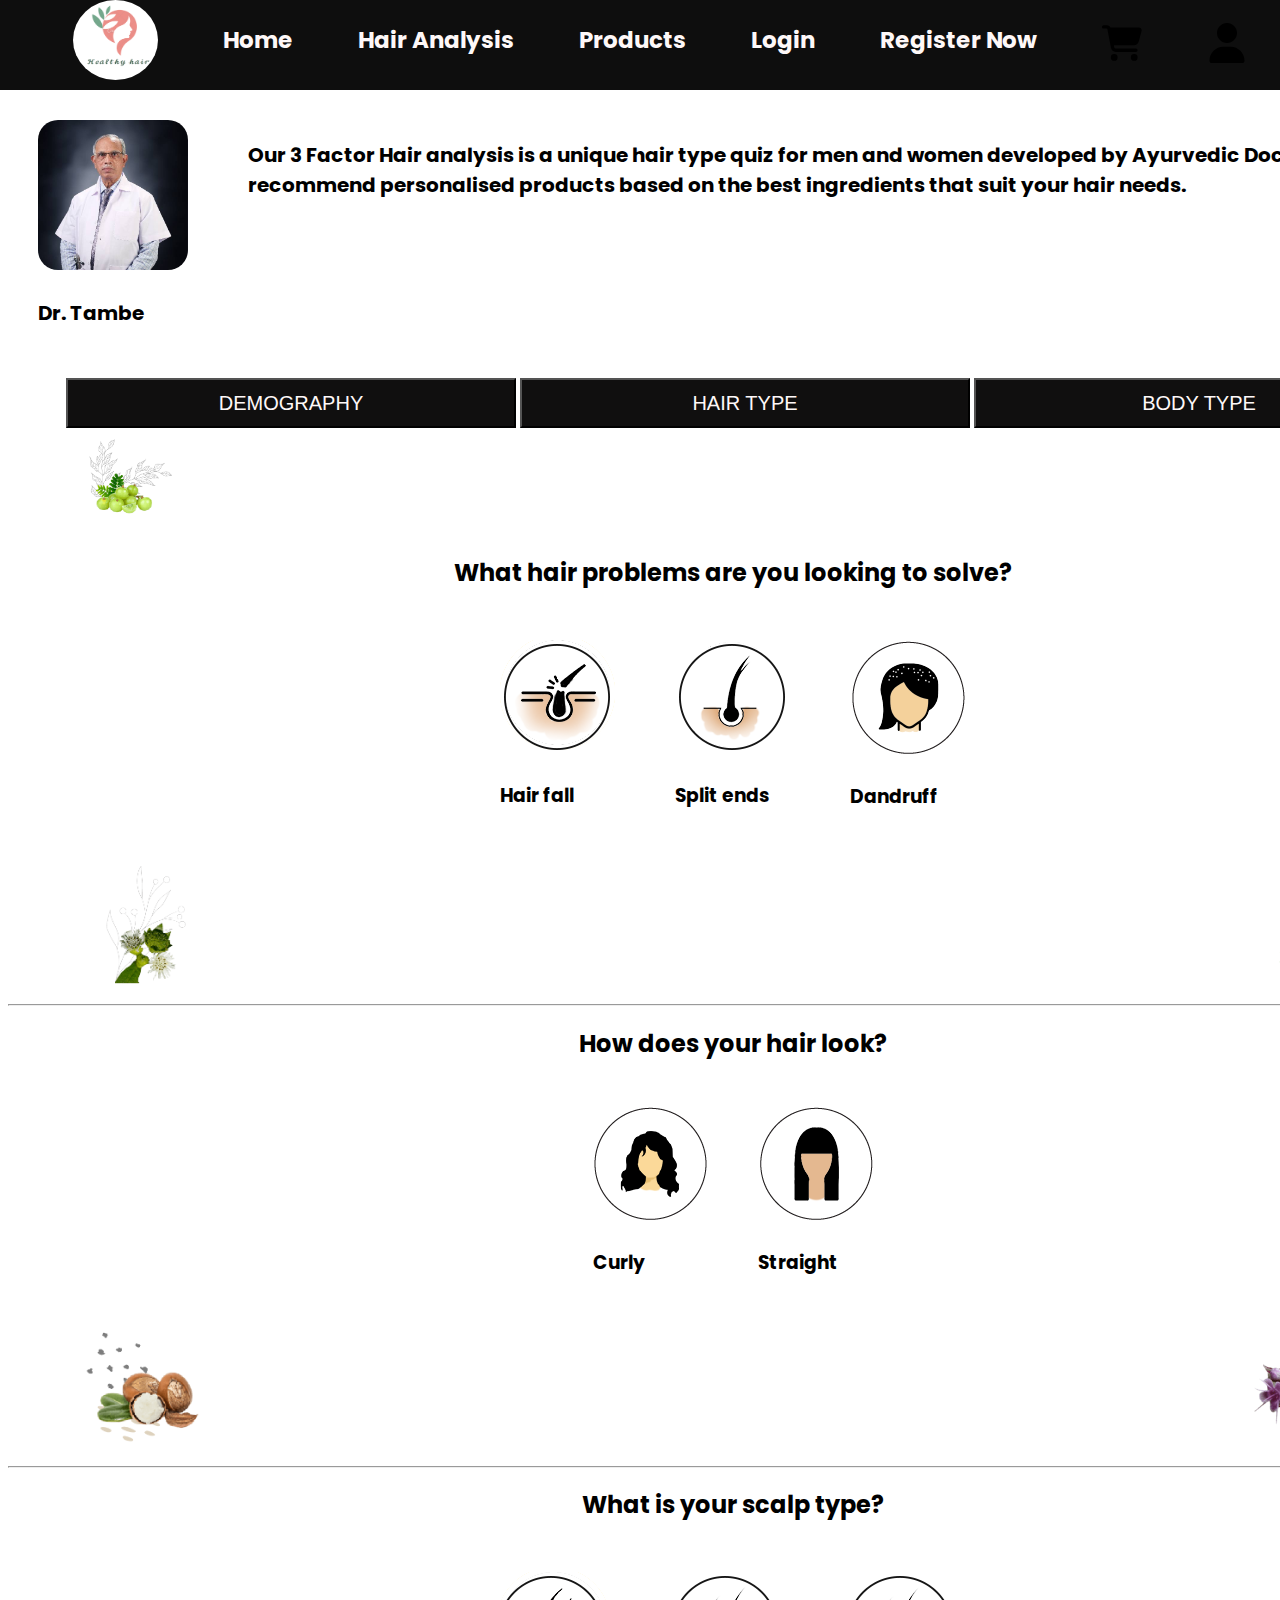
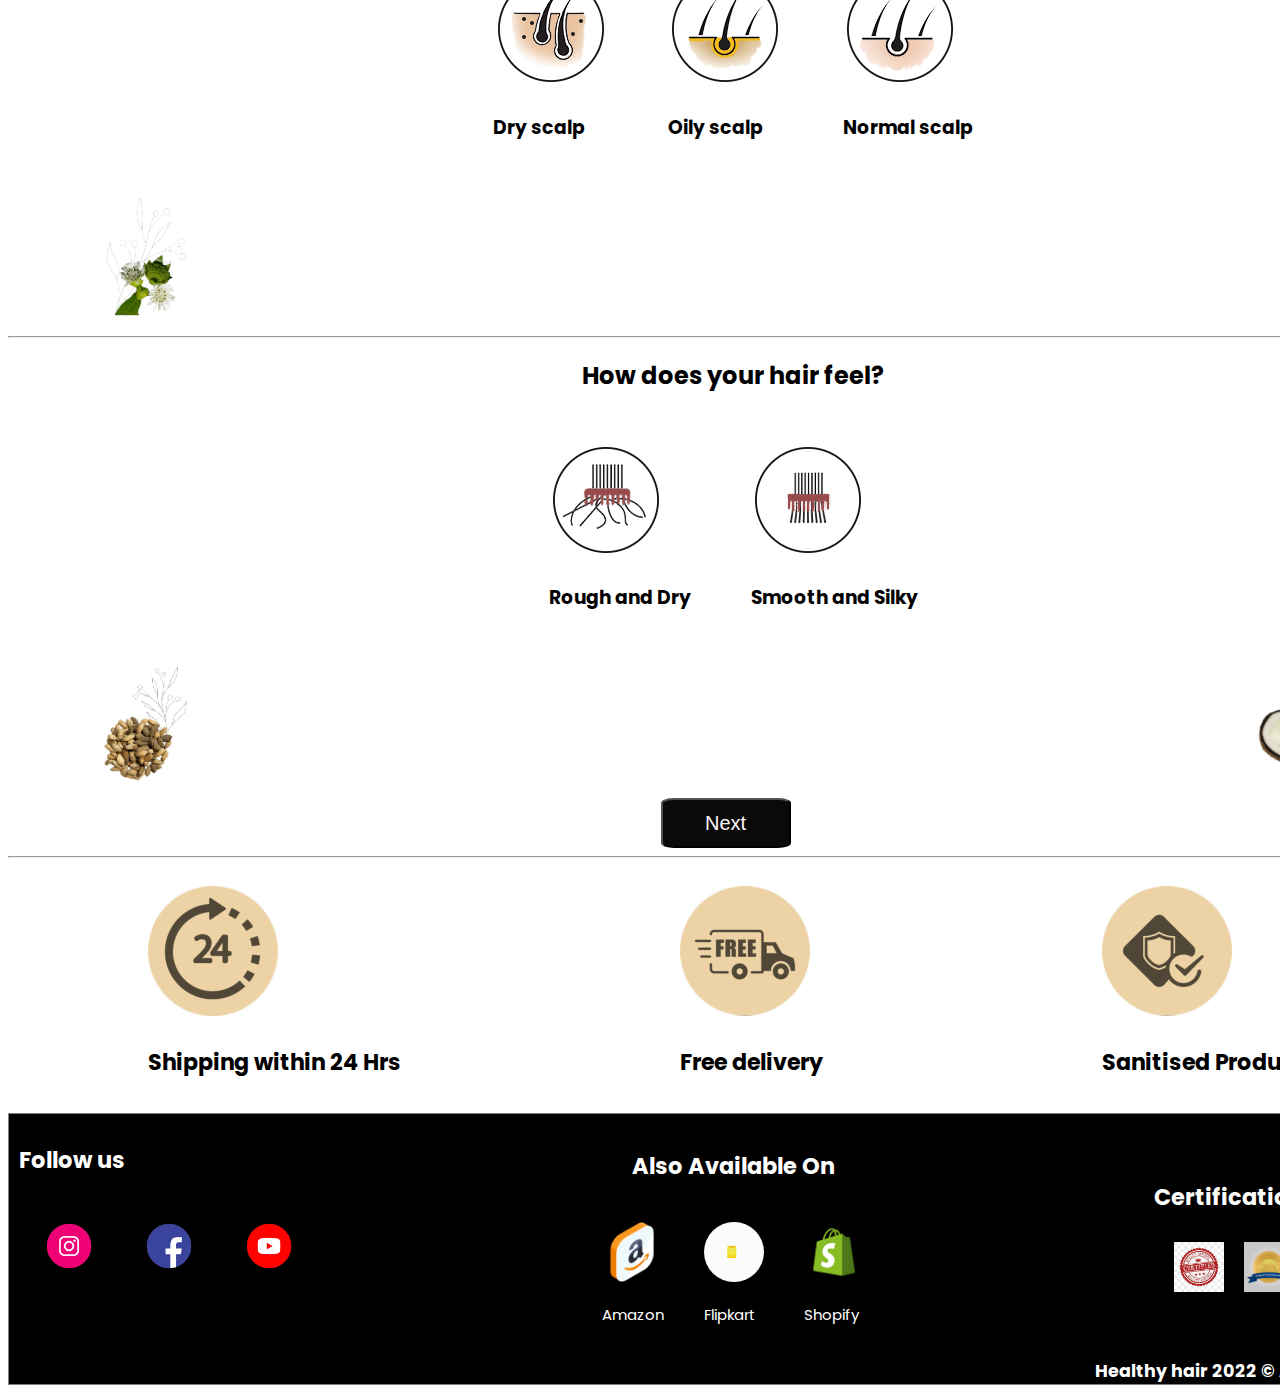
<file: Pages/analysis1.html>
<!DOCTYPE html>
<html lang="en">
  <head>
    <meta charset="UTF-8" />
    <meta http-equiv="X-UA-Compatible" content="IE=edge" />
    <meta name="viewport" content="width=device-width, initial-scale=1.0" />
    <link rel="stylesheet" href="../assets/CSS/analysis1.css" />
    <title>Analysis1</title>
  </head>
  <body>
    <nav>
      <ul>
        <li>
          <img
            class="image-1"
            src="../assets/images/new logo.png"
            width="85"
            height="80"
            alt="image"
          />
        </li>
        <li><a href="../index.html">Home</a></li>
        <li><a href="../Pages/analysis.html">Hair Analysis</a></li>
        <li><a href="../Pages/Product.html">Products</a></li>
        <li><a href="../Pages/login.html">Login</a></li>
        <li><a href="../Pages/register.html">Register Now</a></li>
        <li>
          <a href="../Pages/cart.html">
            <img
              src="../assets/images/cart-shopping-solid.svg"
              alt="image"
              width="40"
              height="40"
          /></a>
        </li>
        <li>
          <a href="../Pages/account.html"
            ><img
              src="../assets/images/user-solid.svg"
              width="40"
              height="40"
              alt="image"
          /></a>
        </li>
      </ul>
    </nav>
    <div class="dr">
      <div>
        <img
          class="dr-image"
          src="../assets/images/doctor-image.jpg"
          alt="image"
          height="150"
          width="150"
        />
        <p>Dr. Tambe</p>
      </div>
      <div>
        <p>
          Our 3 Factor Hair analysis is a unique hair type quiz for men and
          women developed by Ayurvedic Doctors that recommend personalised
          products based on the best ingredients that suit your hair needs.
        </p>
      </div>
    </div>
    <div class="analysis-head">
      <button><a href="../Pages/analysis.html">DEMOGRAPHY</a></button>
      <button><a href="../Pages/analysis1.html">HAIR TYPE</a></button>
      <button><a href="../Pages/analysis2.html">BODY TYPE</a></button>
    </div>
    <div class="side-1">
      <div>
        <img
          class="goose"
          src="../assets/images/goose.png"
          alt="image"
          width="100"
          height="100"
        />
      </div>
      <div>
        <img
          class="onion"
          src="../assets/images/orange flr.png"
          alt="image"
          width="100"
          height="100"
        />
      </div>
    </div>
    <div class="hair-1">
      <h2>What hair problems are you looking to solve?</h2>
    </div>
    <div class="hair-2">
      <div>
        <img class="icons" src="../assets/images/Hairfall.png" alt="image" />
        <h3>Hair fall</h3>
      </div>
      <div>
        <img class="icons" src="../assets/images/split.png" alt="image" />
        <h3>Split ends</h3>
      </div>
      <div>
        <img
          class="icons"
          src="../assets/images/M-DandruffNew-Female.png"
          alt="image"
        />
        <h3>Dandruff</h3>
      </div>
    </div>

    <div class="step-6">
      <div>
        <img
          class="goose"
          src="../assets/images/green flower.png"
          alt="image"
          width="130"
          height="130"
        />
      </div>
      <div>
        <img
          class="onion"
          src="../assets/images/alovera.png"
          alt="image"
          width="130"
          height="130"
        />
      </div>
    </div>
    <hr />
    <div class="hair-3">
      <h2>How does your hair look?</h2>
    </div>
    <div class="hair-4">
      <div>
        <img
          class="icons"
          src="../assets/images/M-CurlyNew-Female.png"
          alt="image"
        />
        <h3>Curly</h3>
      </div>
      <div>
        <img
          class="icons"
          src="../assets/images/M-StraightNew-Female.png"
          alt="image"
        />
        <h3>Straight</h3>
      </div>
    </div>
    <div class="hair-41">
      <div>
        <img
          class="goose"
          src="../assets/images/cocnut.png"
          width="130"
          height="130"
          alt="image"
        />
      </div>
      <div>
        <img
          class="onion"
          src="../assets/images/violet.png"
          width="130"
          height="130"
          alt="image"
        />
      </div>
    </div>
    <hr />
    <div class="hair-5"><h2>What is your scalp type?</h2></div>
    <div class="hair-6">
      <div>
        <img class="icons" src="../assets/images/dry scalp.png" alt="image" />
        <h3>Dry scalp</h3>
      </div>
      <div>
        <img class="icons" src="../assets/images/oily.png" alt="image" />
        <h3>Oily scalp</h3>
      </div>
      <div>
        <img class="icons" src="../assets/images/normal.png" alt="image" />
        <h3>Normal scalp</h3>
      </div>
    </div>
    <div class="hair-7">
      <div>
        <img
          class="goose"
          src="../assets/images/green flower.png"
          width="130"
          height="130"
          alt="image"
        />
      </div>
      <div>
        <img
          class="onion"
          src="../assets/images/alovera.png"
          width="130"
          height="130"
          alt="image"
        />
      </div>
    </div>
    <hr />

    <div class="hair-8">
      <h2>How does your hair feel?</h2>
    </div>

    <div class="hair-9">
      <div>
        <img class="icons" src="../assets/images/Rough-&-Dry.png" alt="image" />
        <h3>Rough and Dry</h3>
      </div>
      <div>
        <img
          class="icons"
          src="../assets/images/Silky-and-Smooth.png"
          alt="image"
        />
        <h3>Smooth and Silky</h3>
      </div>
    </div>
    <div class="hair-10">
      <div>
        <img
          class="goose"
          src="../assets/images/peanut.png"
          width="130"
          height="130"
          alt="image"
        />
      </div>
      <div>
        <img
          class="onion"
          src="../assets/images/coconnuit.png"
          width="130"
          height="130"
          alt="image"
        />
      </div>
    </div>
    <div class="step-7">
      <button><a href="../Pages/analysis2.html">Next</a></button>
    </div>
    <hr />
    <div class="delivery">
      <div>
        <img src="../assets/images/24 image.png" alt="image" />
        <h3>Shipping within 24 Hrs</h3>
      </div>
      <div>
        <img src="../assets/images/free-delivery-1.png" alt="image" />
        <h3>Free delivery</h3>
      </div>

      <div>
        <img src="../assets/images/sanitized-1.png" alt="image" />
        <h3>Sanitised Products</h3>
      </div>
    </div>

    <footer>
      <div class="fifteen-1">
        <h2>Follow us</h2>
      </div>
      <div class="sixteen">
        <div>
          <a href="#"
            ><img
              src="../assets/images/new insta logo.gif"
              height="60"
              width="60"
              alt="image"
          /></a>
        </div>
        <div>
          <img
            src="../assets/images/facebook new.gif"
            height="60"
            width="60"
            alt="image"
          />
        </div>
        <div>
          <img
            src="../assets/images/youtube new.gif"
            height="60"
            width="60"
            alt="image"
          />
        </div>
      </div>

      <div class="seventeen"><h2>Also Available On</h2></div>

      <div class="eighteen">
        <div>
          <img
            src="../assets/images/amazon new1.jpg"
            width="60"
            height="60"
            alt="image"
          />
          <p>Amazon</p>
        </div>
        <div>
          <img
            class="flip"
            src="../assets/images/new flip.gif"
            width="60"
            height="60"
            alt="image"
          />
          <p>Flipkart</p>
        </div>
        <div>
          <img
            src="../assets/images/shopify new.gif"
            width="60"
            height="60"
            alt="image"
          />
          <p>Shopify</p>
        </div>
      </div>
      <div class="nineteen"><h2>Certification</h2></div>
      <div class="twenty">
        <div>
          <img
            src="../assets/images/certi2.jpg"
            height="50"
            width="50"
            alt="image"
          />
        </div>
        <div>
          <img
            src="../assets/images/certi3.webp"
            height="50"
            width="50"
            alt="image"
          />
        </div>
      </div>
      <div class="twentyone">
        <h3>Healthy hair 2022 © All rights reserved</h3>
      </div>
    </footer>
  </body>
</html>
</file>
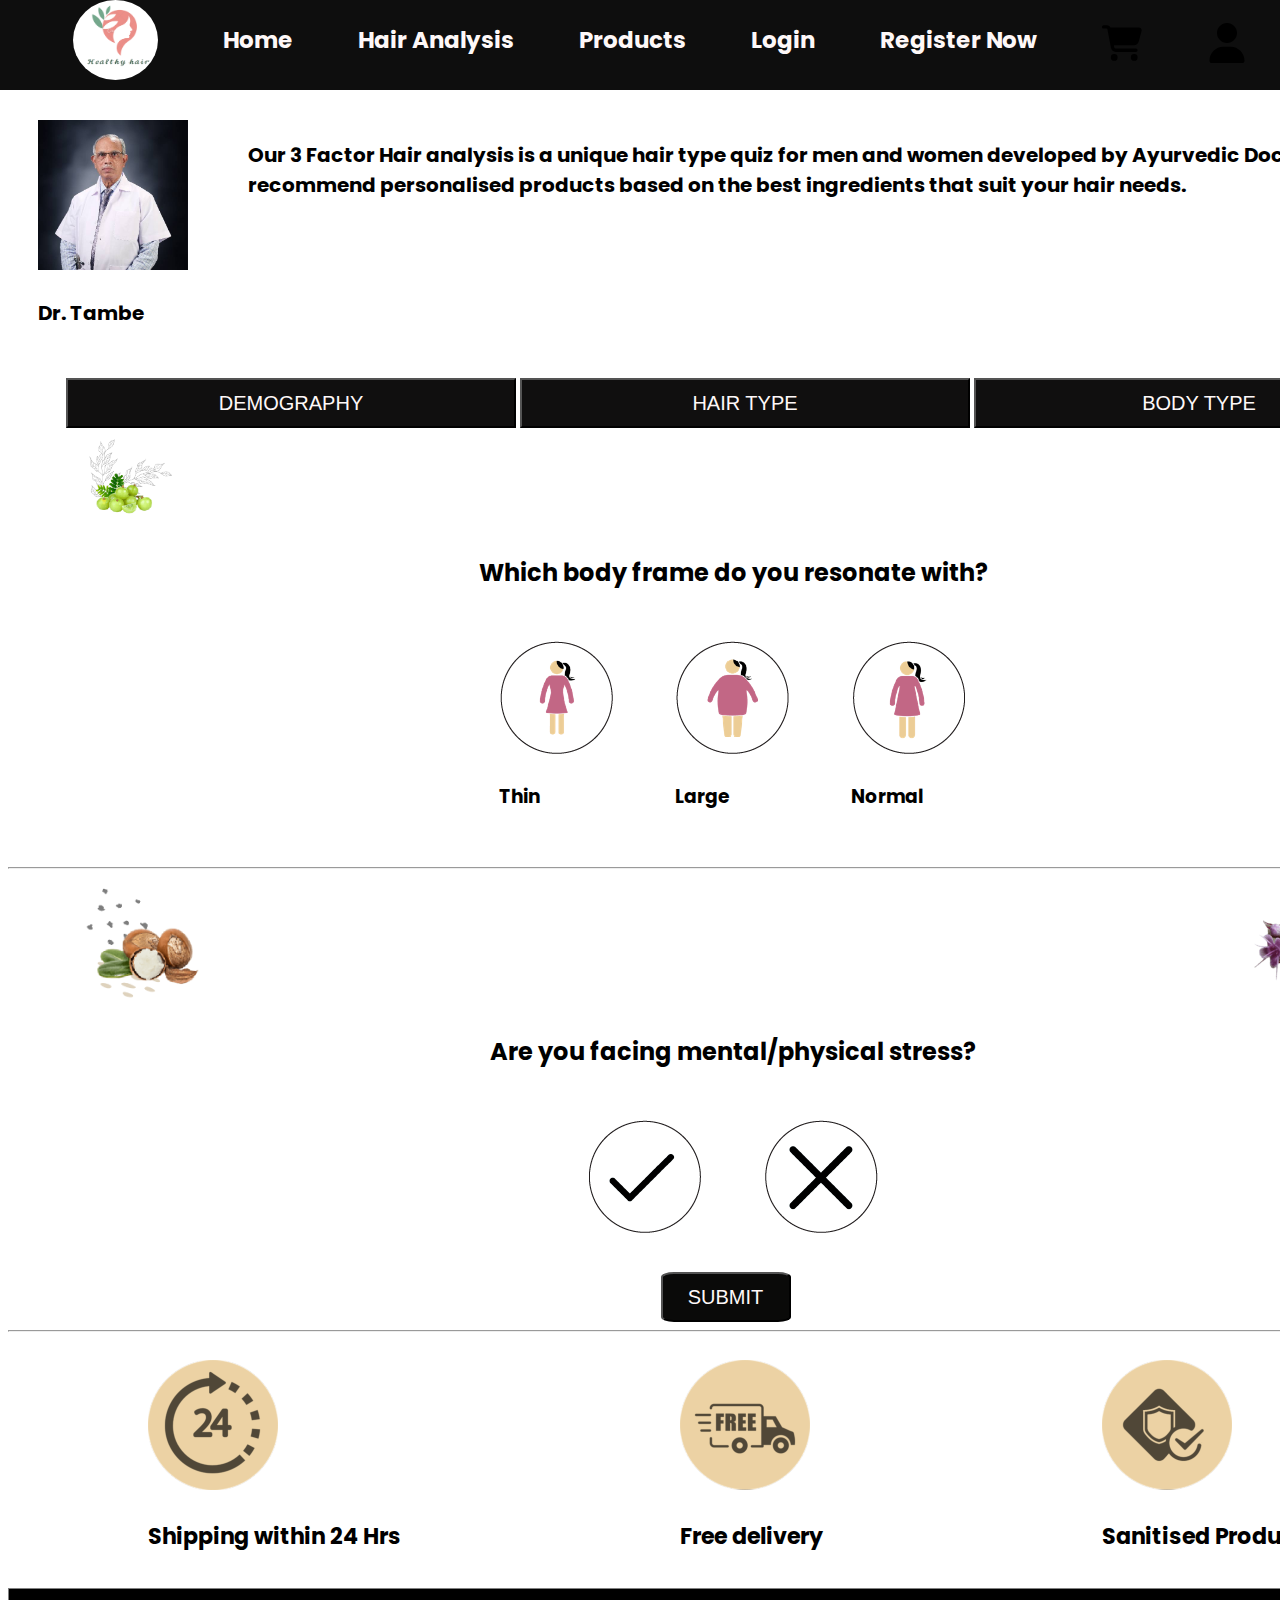
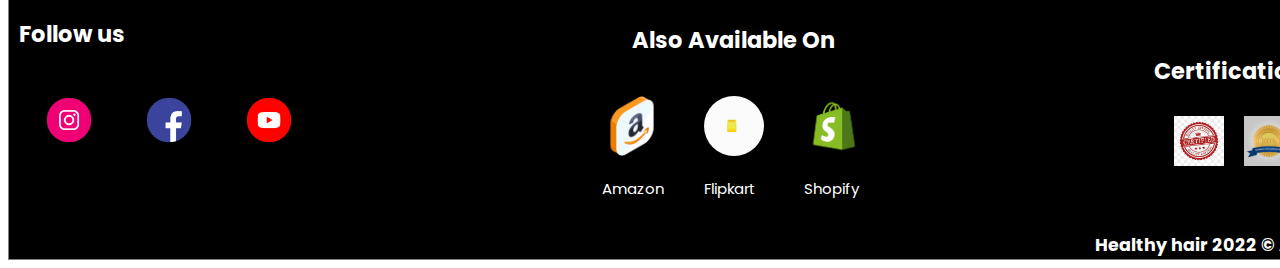
<file: Pages/analysis2.html>
<!DOCTYPE html>
<html lang="en">
  <head>
    <meta charset="UTF-8" />
    <meta http-equiv="X-UA-Compatible" content="IE=edge" />
    <meta name="viewport" content="width=device-width, initial-scale=1.0" />
    <link rel="stylesheet" href="../assets/CSS/analysis2.css" />
    <title>hair analysis</title>
  </head>
  <body>
    <nav>
      <ul>
        <li>
          <img
            class="image-1"
            src="../assets/images/new logo.png"
            width="85"
            height="80"
            alt="image"
          />
        </li>
        <li><a href="../index.html">Home</a></li>
        <li><a href="../Pages/analysis.html">Hair Analysis</a></li>
        <li><a href="../Pages/Product.html">Products</a></li>
        <li><a href="../Pages/login.html">Login</a></li>
        <li><a href="../Pages/register.html">Register Now</a></li>
        <li>
          <a href="../Pages/cart.html">
            <img
              src="../assets/images/cart-shopping-solid.svg"
              alt="image"
              width="40"
              height="40"
          /></a>
        </li>
        <li>
          <a href="../Pages/account.html"
            ><img
              src="../assets/images/user-solid.svg"
              alt="image"
              width="40"
              height="40"
          /></a>
        </li>
      </ul>
    </nav>
    <div class="dr">
      <div>
        <img
          src="../assets/images/doctor-image.jpg"
          alt="image"
          height="150"
          width="150"
        />
        <p>Dr. Tambe</p>
      </div>
      <div>
        <p>
          Our 3 Factor Hair analysis is a unique hair type quiz for men and
          women developed by Ayurvedic Doctors that recommend personalised
          products based on the best ingredients that suit your hair needs.
        </p>
      </div>
    </div>
    <div class="analysis-head">
      <button><a href="../Pages/analysis.html">DEMOGRAPHY</a></button>
      <button><a href="../Pages/analysis1.html">HAIR TYPE</a></button>
      <button><a href="../Pages/analysis2.html">BODY TYPE</a></button>
    </div>
    <div class="side-1">
      <div>
        <img
          class="goose"
          src="../assets/images/goose.png"
          alt="image"
          width="100"
          height="100"
        />
      </div>
      <div>
        <img
          class="onion"
          src="../assets/images/orange flr.png"
          alt="image"
          width="100"
          height="100"
        />
      </div>
    </div>
    <div class="last-1"><h2>Which body frame do you resonate with?</h2></div>
    <div class="last-2">
      <div>
        <img class="icons" src="../assets/images/thin.png" alt="image" />
        <h3>Thin</h3>
      </div>
      <div>
        <img class="icons" src="../assets/images/large.png" alt="image" />
        <h3>Large</h3>
      </div>
      <div>
        <img class="icons" src="../assets/images/normasl.png" alt="image" />
        <h3>Normal</h3>
      </div>
    </div>
    <hr />
    <div class="hair-41">
      <div>
        <img
          class="goose"
          src="../assets/images/cocnut.png"
          alt="image"
          width="130"
          height="130"
        />
      </div>
      <div>
        <img
          class="onion"
          src="../assets/images/violet.png"
          alt="image"
          width="130"
          height="130"
        />
      </div>
    </div>
    <div class="last-3"><h2>Are you facing mental/physical stress?</h2></div>
    <div class="last-4">
      <div>
        <img class="icons" src="../assets/images/YesNew.png" alt="image" />
      </div>
      <div>
        <img class="icons" src="../assets/images/NoNew.png" alt="image" />
      </div>
    </div>
    <div class="step-7">
      <button><a href="../Pages/suggest.html">SUBMIT</a></button>
    </div>
    <hr />
    <div class="delivery">
      <div>
        <img src="../assets/images/24 image.png" alt="image" />
        <h3>Shipping within 24 Hrs</h3>
      </div>
      <div>
        <img src="../assets/images/free-delivery-1.png" alt="image" />
        <h3>Free delivery</h3>
      </div>

      <div>
        <img src="../assets/images/sanitized-1.png" alt="image" />
        <h3>Sanitised Products</h3>
      </div>
    </div>

    <footer>
      <div class="fifteen-1">
        <h2>Follow us</h2>
      </div>
      <div class="sixteen">
        <div>
          <a href="#"
            ><img
              src="../assets/images/new insta logo.gif"
              alt="image"
              height="60"
              width="60"
          /></a>
        </div>
        <div>
          <img
            src="../assets/images/facebook new.gif"
            alt="image"
            height="60"
            width="60"
          />
        </div>
        <div>
          <img
            src="../assets/images/youtube new.gif"
            alt="image"
            height="60"
            width="60"
          />
        </div>
      </div>

      <div class="seventeen"><h2>Also Available On</h2></div>

      <div class="eighteen">
        <div>
          <img
            src="../assets/images/amazon new1.jpg"
            alt="image"
            width="60"
            height="60"
          />
          <p>Amazon</p>
        </div>
        <div>
          <img
            class="flip"
            src="../assets/images/new flip.gif"
            alt="image"
            width="60"
            height="60"
          />
          <p>Flipkart</p>
        </div>
        <div>
          <img
            src="../assets/images/shopify new.gif"
            alt="image"
            width="60"
            height="60"
          />
          <p>Shopify</p>
        </div>
      </div>
      <div class="nineteen"><h2>Certification</h2></div>
      <div class="twenty">
        <div>
          <img
            src="../assets/images/certi2.jpg"
            alt="image"
            height="50"
            width="50"
          />
        </div>
        <div>
          <img
            src="../assets/images/certi3.webp"
            alt="image"
            height="50"
            width="50"
          />
        </div>
      </div>
      <div class="twentyone">
        <h3>Healthy hair 2022 © All rights reserved</h3>
      </div>
    </footer>
  </body>
</html>
</file>
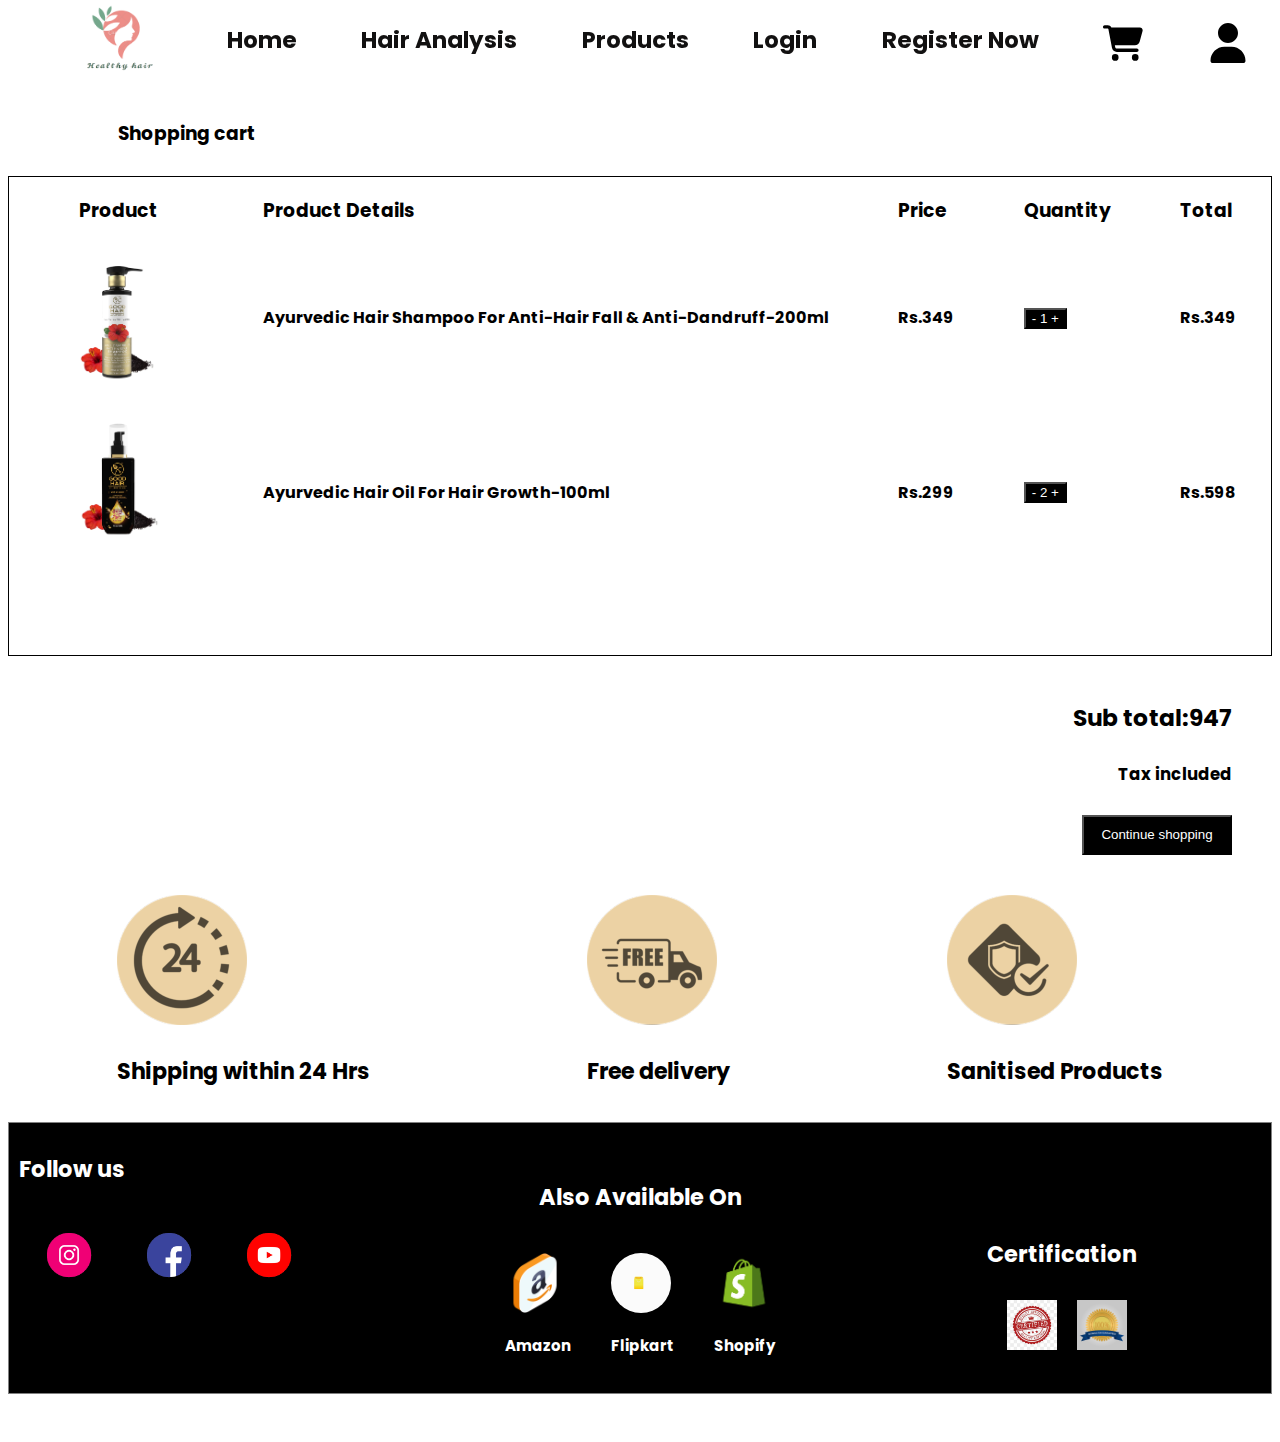
<file: Pages/cart.html>
<!DOCTYPE html>
<html lang="en">
  <head>
    <meta charset="UTF-8" />
    <meta http-equiv="X-UA-Compatible" content="IE=edge" />
    <meta name="viewport" content="width=device-width, initial-scale=1.0" />
    <link rel="stylesheet" href="../assets/CSS/cart.css" />
    <title>cart</title>
  </head>
  <body>
    <nav>
      <ul>
        <li>
          <img
            class="image-1"
            src="../assets/images/new logo.png"
            width="90"
            height="85"
            alt="image"
          />
        </li>
        <li><a href="./index.html">Home</a></li>
        <li><a href="../Pages/analysis.html">Hair Analysis</a></li>
        <li><a href="../Pages/Product.html">Products</a></li>
        <li><a href="../Pages/admin.html">Login</a></li>
        <li><a href="../Pages/register.html">Register Now</a></li>
        <li>
          <a href="../Pages/cart.html">
            <img
              src="../assets/images/cart-shopping-solid.svg"
              alt="image"
              width="40"
              height="40"
          /></a>
        </li>
        <li>
          <a href="../Pages/account.html"
            ><img
              src="../assets/images/user-solid.svg"
              alt="image"
              width="40"
              height="40"
          /></a>
        </li>
      </ul>
    </nav>

    <div class="cart-1">
      <h3>Shopping cart</h3>
    </div>

    <div class="cart-items">
      <div class="product-name">
        <h3 class="product-img">Product</h3>

        <div>
          <img
            src="../assets/images/GoodHair_AyurvedicShampoo2.webp"
            alt="image"
            width="150"
            height="150"
          />
          <div>
            <img
              src="../assets/images/GoodAyurvedic-hairoil1.webp"
              alt="image"
              width="150"
              height="150"
            />
          </div>
        </div>
      </div>
      <div class="product-details">
        <h3>Product Details</h3>
        <div>
          Ayurvedic Hair Shampoo For Anti-Hair Fall & Anti-Dandruff-200ml
        </div>
        <div>Ayurvedic Hair Oil For Hair Growth-100ml</div>
      </div>
      <div class="price">
        <h3>Price</h3>
        <div>Rs.349</div>
        <div>Rs.299</div>
      </div>
      <div class="quantity">
        <h3>Quantity</h3>
        <button>- 1 +</button>
        <br />
        <button>- 2 +</button>
        <br />
      </div>
      <div class="total">
        <h3>Total</h3>
        <div>Rs.349</div>
        <div>Rs.598</div>
      </div>
    </div>
    <div class="sub">
      <h3>Sub total:947</h3>
      <h5>Tax included</h5>
      <a href="../Pages/shipping.html"
        ><button class="btns">Continue shopping</button></a
      >
    </div>
    <div class="delivery">
      <div>
        <img src="../assets/images/24 image.png" alt="image" />
        <h3>Shipping within 24 Hrs</h3>
      </div>
      <div>
        <img src="../assets/images/free-delivery-1.png" alt="image" />
        <h3>Free delivery</h3>
      </div>

      <div>
        <img src="../assets/images/sanitized-1.png" alt="image" />
        <h3>Sanitised Products</h3>
      </div>
    </div>

    <footer>
      <div class="fifteen-1">
        <h2>Follow us</h2>
      </div>
      <div class="sixteen">
        <div>
          <a href="#"
            ><img
              src="../assets/images/new insta logo.gif"
              alt="image"
              height="60"
              width="60"
          /></a>
        </div>
        <div>
          <img
            src="../assets/images/facebook new.gif"
            alt="image"
            height="60"
            width="60"
          />
        </div>
        <div>
          <img
            src="../assets/images/youtube new.gif"
            alt="image"
            height="60"
            width="60"
          />
        </div>
      </div>

      <div class="seventeen"><h2>Also Available On</h2></div>

      <div class="eighteen">
        <div>
          <img
            src="../assets/images/amazon new1.jpg"
            alt="image"
            width="60"
            height="60"
          />
          <p>Amazon</p>
        </div>
        <div>
          <img
            class="flip"
            src="../assets/images/new flip.gif"
            width="60"
            height="60"
            alt="image"
          />
          <p>Flipkart</p>
        </div>
        <div>
          <img
            src="../assets/images/shopify new.gif"
            alt="image"
            width="60"
            height="60"
          />
          <p>Shopify</p>
        </div>
      </div>
      <div class="nineteen"><h2>Certification</h2></div>
      <div class="twenty">
        <div>
          <img
            src="../assets/images/certi2.jpg"
            alt="image"
            height="50"
            width="50"
          />
        </div>
        <div>
          <img
            src="../assets/images/certi3.webp"
            alt="image"
            height="50"
            width="50"
          />
        </div>
      </div>
      <div class="twentyone">
        <h3>Healthy hair 2022 © All rights reserved</h3>
      </div>
    </footer>
  </body>
</html>
</file>
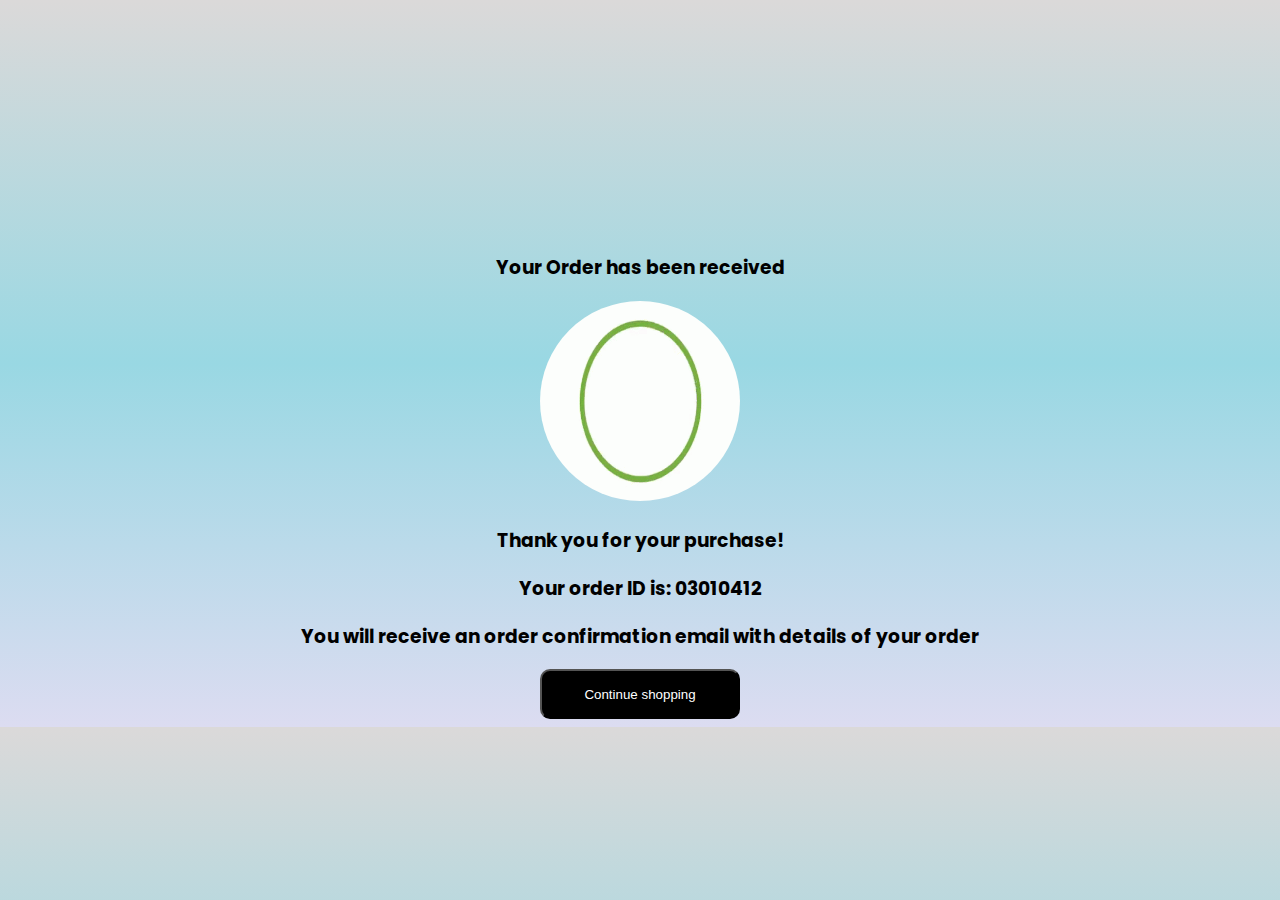
<file: Pages/complete.html>
<!DOCTYPE html>
<html lang="en">
  <head>
    <meta charset="UTF-8" />
    <meta http-equiv="X-UA-Compatible" content="IE=edge" />
    <meta name="viewport" content="width=device-width, initial-scale=1.0" />
    <link rel="stylesheet" href="../assets/CSS/complete.css" />
    <title>Document</title>
  </head>
  <body>
    <div class="com">
      <h3>Your Order has been received</h3>
      <div>
        <img
          src="../assets/images/check-correct.gif"
          alt="image"
          width="200"
          height="200"
        />
      </div>
      <h3>Thank you for your purchase!</h3>
      <h3>Your order ID is: 03010412</h3>
      <h3>
        You will receive an order confirmation email with details of your order
      </h3>
      <a href="../Pages/Product.html"> <button>Continue shopping</button></a>
    </div>
  </body>
</html>
</file>
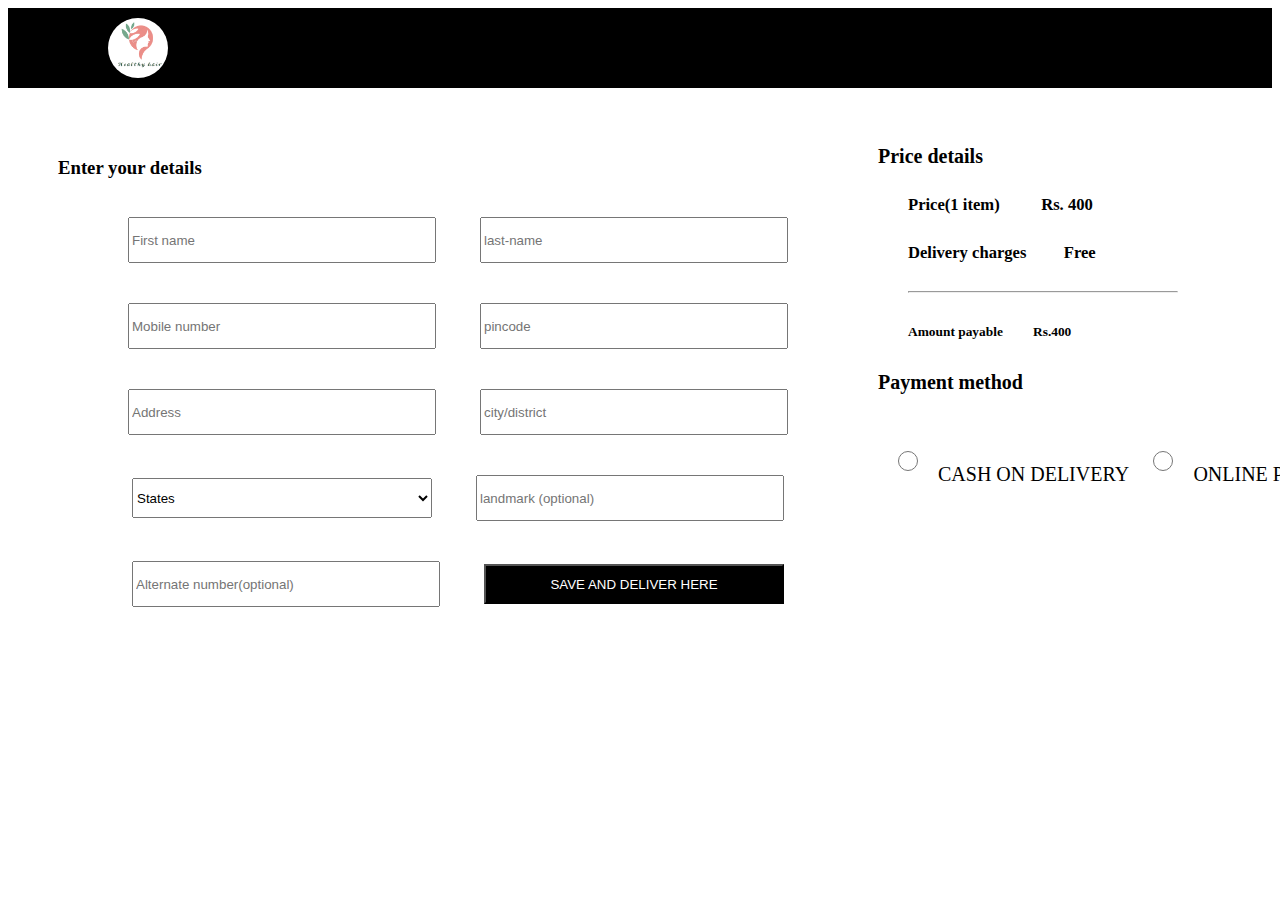
<file: Pages/delivery.html>
<!DOCTYPE html>
<html lang="en">
  <head>
    <meta charset="UTF-8" />
    <meta http-equiv="X-UA-Compatible" content="IE=edge" />
    <meta name="viewport" content="width=device-width, initial-scale=1.0" />
    <link rel="stylesheet" href="../assets/CSS/delivery.css" />
    <link
      rel="stylesheet"
      href="https://cdnjs.cloudflare.com/ajax/libs/font-awesome/5.15.4/css/all.min.css"
    />
    <title>Account</title>
  </head>
  <body>
    <nav>
      <img src="../assets/images/new logo.png" width="60" height="60" />
    </nav>

    <div class="parent-div">
      <div class="form-container">
        <h3>Enter your details</h3>
        <form class="form">
          <input type="text" placeholder="First name" />
          <input type="text" placeholder="last-name" />
          <input type="nummber" placeholder="Mobile number" />
          <input type="number" placeholder="pincode" />
          <input type="textarea" placeholder="Address" />
          <input type="text" placeholder="city/district" />
          <select class="state">
            <option>States</option>
            <option>Tamilnadu</option>
            <option>Kerala</option>
          </select>
          <input type="text" placeholder="landmark (optional)" />
          <input type="number" placeholder="Alternate number(optional)" />
          <button>SAVE AND DELIVER HERE</button>
        </form>
      </div>
      <div class="p-child">
        <h4>Price details</h4>
        <div>
          <h5>Price(1 item) &emsp;&emsp; Rs. 400</h5>
          <h5>Delivery charges &emsp;&emsp;Free</h5>
          <hr />
          <h6>Amount payable &emsp;&emsp;Rs.400</h6>
        </div>
        <h4>Payment method</h4>
        <form class="child">
          <label><input type="radio" name="select" />CASH ON DELIVERY</label>
          <label onclick="exitpop"
            ><input
              onclick="openpop()"
              name="select"
              id="payment"
              type="radio"
            />ONLINE PAYMENT</label
          >
        </form>
      </div>
    </div>
    <div class="full-container">
      <div class="visa">
        <div class="visa-flex">
          <div>
            <img
              src="../assets/images/chip.png"
              alt="image"
              width="80"
              height="60"
            />
          </div>
          <div>
            <img
              src="../assets/images/visa.png"
              alt="visa"
              width="80"
              height="60"
            />
          </div>
        </div>
        <div>
          <h2>6578 6348 3384 327</h2>
        </div>
        <div class="expire">
          <div><h2>ALSABANA</h2></div>
          <div>
            <h3>expires on</h3>
            <h3>03/02/2025</h3>
          </div>
        </div>
      </div>

      <div class="form1">
        <form>
          <label class="card">Card number<input type="text" /></label>
          <label class="card">Card holder <input type="text" /></label>
          <label class="month"
            >expiration mm
            <select>
              <option>month</option>
              <option>01</option>
              <option>02</option>
              <option>03</option>
              <option>04</option>
              <option>05</option>
              <option>06</option>
              <option>07</option>
              <option>08</option>
              <option>09</option>
              <option>10</option>
              <option>11</option>
              <option>12</option>
              <option>13</option>
              <option>14</option>
              <option>15</option>
            </select></label
          >
          <label class="month"
            >expiration yy
            <select>
              <option>Year</option>
              <option>2025</option>
              <option>2026</option>
              <option>2027</option>
              <option>2028</option>
              <option>2029</option>
              <option>2030</option>
              <option>2031</option>
              <option>2032</option>
              <option>2033</option>
              <option>2034</option>
              <option>2035</option>
            </select>
          </label>
          <label class="month">cvv<input type="text" /></label>
          <button>Submit</button>
        </form>
      </div>
    </div>
  </body>
</html>
</file>
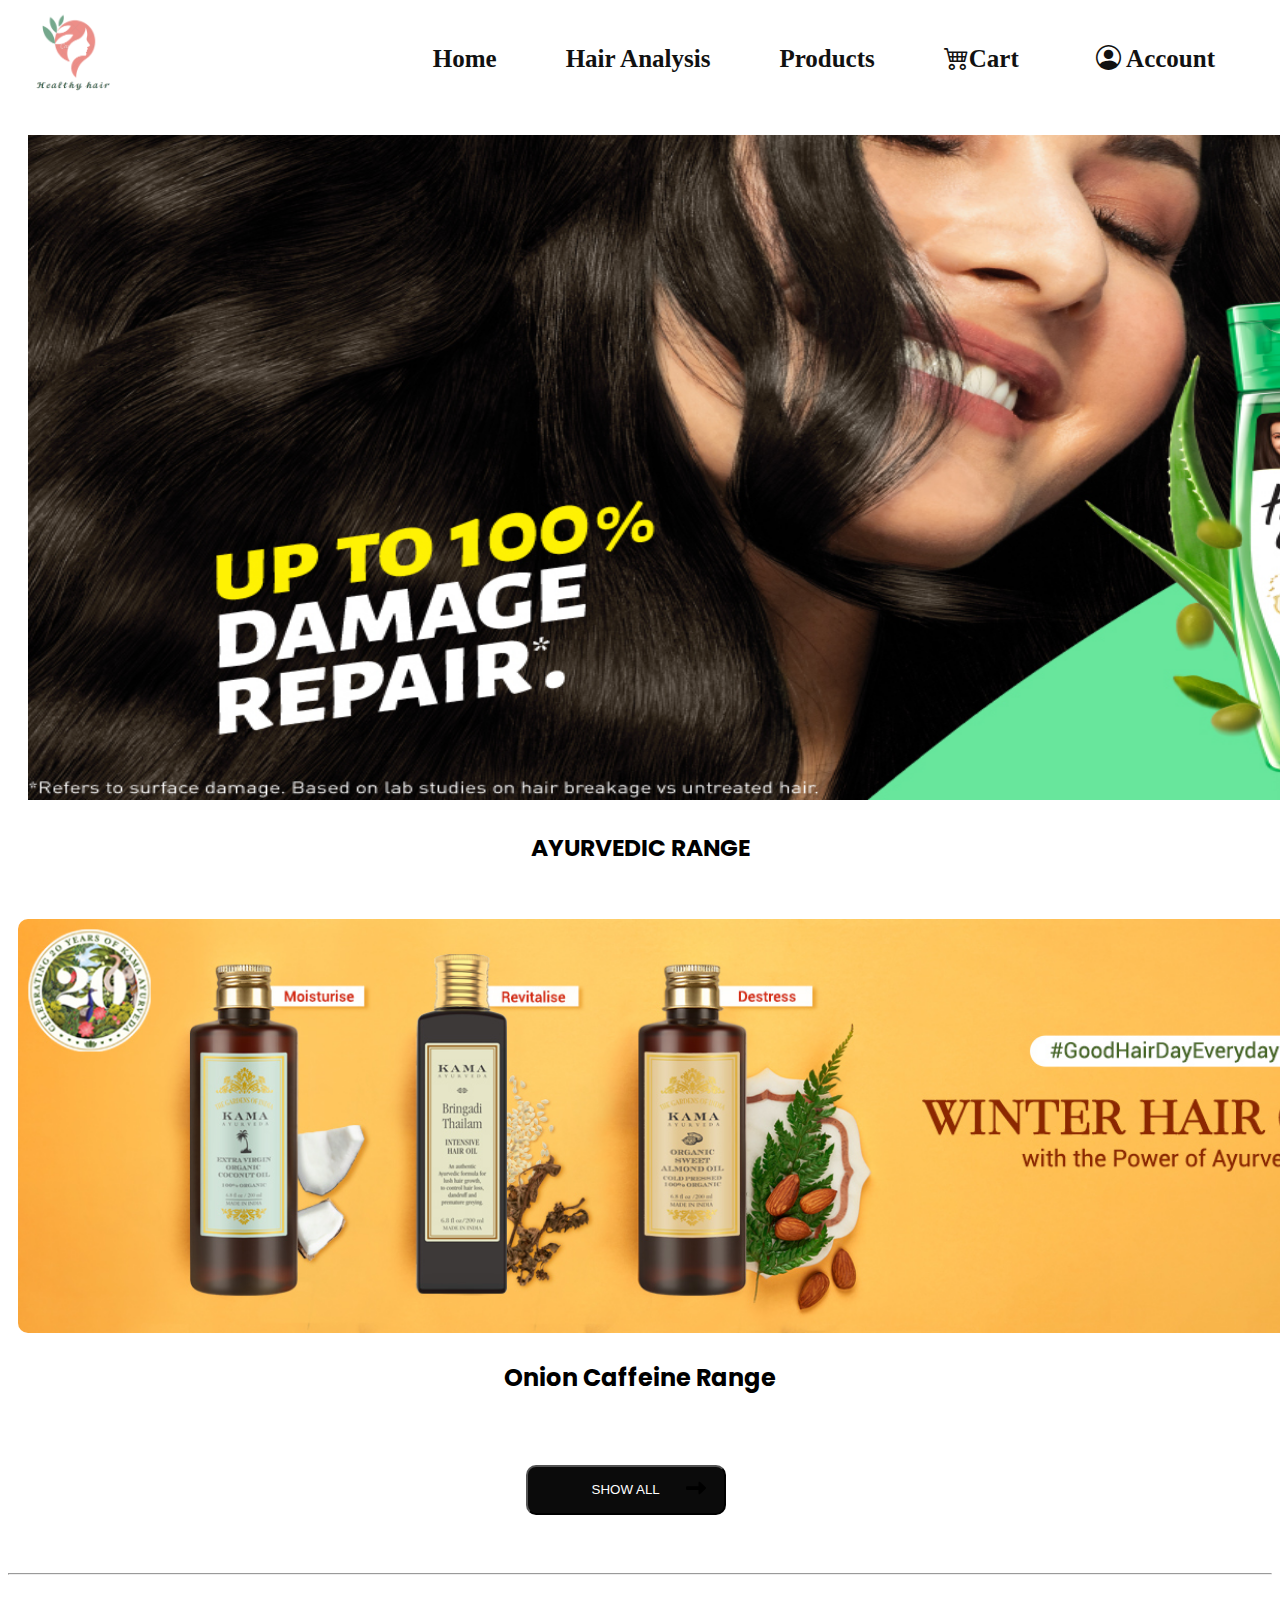
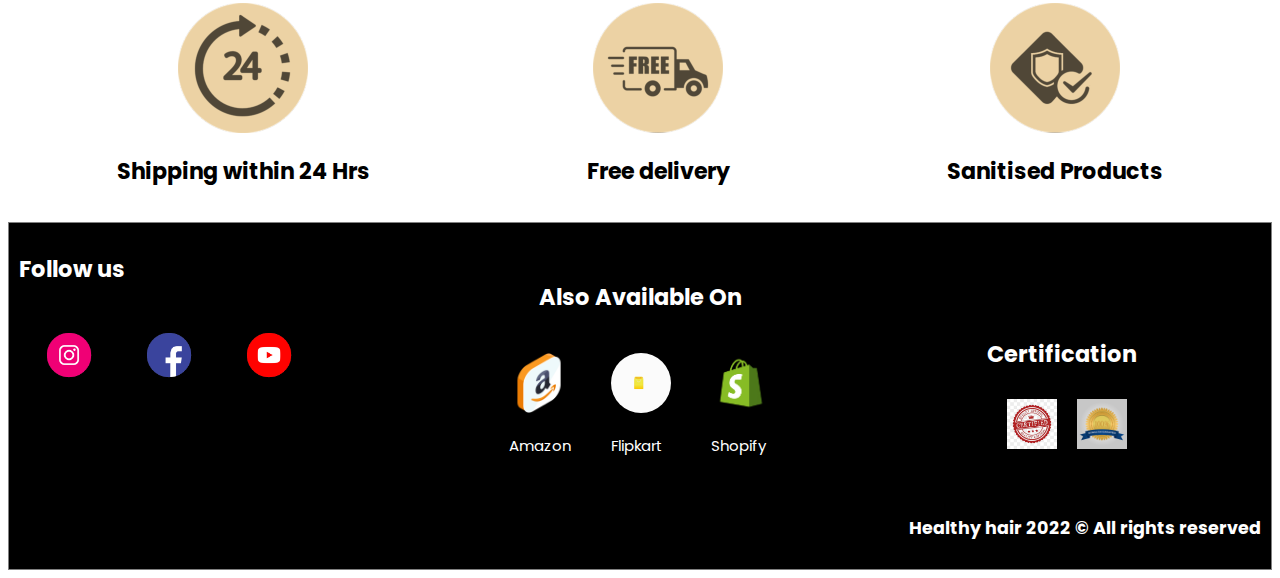
<file: Pages/product1.html>
<!DOCTYPE html>
<html lang="en">
  <head>
    <meta charset="UTF-8" />
    <meta http-equiv="X-UA-Compatible" content="IE=edge" />
    <meta name="viewport" content="width=device-width, initial-scale=1.0" />
    <link rel="stylesheet" href="../assets/CSS/product1.css" />
    <link rel="stylesheet" href="https://cdn.jsdelivr.net/npm/bootstrap-icons@1.3.0/font/bootstrap-icons.css">
    <title>Document</title>
  </head>
  <body>
    <!-- nav -->
    <div class="navbar">
      <img
        class="image-1"
        src="../assets/images/new logo.png"
        width="100"
        height="100"
        alt="image"
      />
      <button class='navbar-btn'>
        <span></span>
        <span></span>
        <span></span>
      </button>

      <nav class="navbar-item hide">
        <ul>
          <li><a href="../index.html">Home</a></li>
          <li><a href="../Pages/analysis.html">Hair Analysis</a></li>
          <li><a href="../Pages/Product.html">Products</a></li>
         
          
          <li>
            <a href="../Pages/cart.html"
              class="bi bi-cart4 "
            >Cart</a>
          </li>
          <li>
            <a href="../Pages/account.html"
             class="bi bi-person-circle" >
          Account  </a>
          </li>
        </ul>
      </div>
    </nav>

    <div class="long-image">
      <img
        src="../assets/images/big image.jpg"
        alt="image"
        width="1450px"
        height="700px"
        class="lng-img"
      />
    </div>
    <div class="head-1">
      <h3>AYURVEDIC RANGE</h3>
    </div>
    <div class="products">
      <!-- <div class="product-listing3">
      <div class="pro-list-1">
        <div>
          <a href="../Pages/product detail.html"
            ><img
              src="../assets/images/GoodAyurvedic-hairoil1.webp"
              alt="image"
              width="250"
              height="250"
          /></a>
        </div>
        <div>
          <h3>Ayurvedic Hair Oil For Hair Growth-100ml</h3>
          <h5>Rs.299</h5>
        </div>
      </div>

      <div class="pro-list-1">
        <div>
          <img
            src="../assets/images/GoodHair_AyurvedicShampoo2.webp"
            alt="image"
            width="250"
            height="250"
          />
        </div>
        <div>
          <h3>
            Ayurvedic Hair Shampoo For Anti-Hair Fall & Anti-Dandruff-200ml
          </h3>
          <h5>Rs.349</h5>
        </div>
      </div>
      <div class="pro-list-1">
        <div>
          <img
            src="../assets/images/GoodHairAyurvedicConditioner3.webp"
            alt="image"
            width="250"
            height="250"
          />
        </div>
        <div>
          <h3>
            Ayurvedic Hair Conditioner For Thin, Weak & Damaged Hair-100ml
          </h3>
          <h5>Rs.249</h5>
        </div>
      </div>
      <div class="pro-list-1">
        <div>
          <img
            src="../assets/images/GoodHair-GreenAppleShampoo4.webp"
            alt="image"
            width="250"
            height="250"
          />
        </div>
        <div>
          <h3>Green apple shampoo-100ml</h3>
          <h5>Rs.359</h5>
        </div>
      </div>
    </div>
    <div class="product-listing3">
      <div class="pro-list-1">
        <div>
          <img
            src="../assets/images/Goodhair-ayurvedic-trio6.webp"
            alt="image"
            width="250"
            height="250"
          />
        </div>
        <div>
          <h3>Ayurvedic Hair Oil, Shampoo & Conditioner For Hair Growth</h3>
          <h5>Rs.622</h5>
        </div>
      </div>
      <div class="pro-list-1">
        <div>
          <img
            src="../assets/images/GoodHair-GreenApple-combo7.webp"
            alt="image"
            width="250"
            height="250"
          />
        </div>
        <div>
          <h3>Green Apple & Aloe Vera Shampoo & Conditioner</h3>
          <h5>Rs.718</h5>
        </div>
      </div>
      <div class="pro-list-1">
        <div>
          <img
            src="../assets/images/GoodHair-GreenAppleConditioner5.webp"
            alt="image"
            width="250"
            height="250"
          />
        </div>
        <div>
          <h3>Green Apple Conditioner</h3>
          <h5>Rs.359</h5>
        </div>
      </div>

      <div class="pro-list-1">
        <div>
          <img
            src="../assets/images/GoodHair-Ayurvedic-combo8.webp"
            alt="image"
            width="250"
            height="250"
          />
        </div>
        <div>
          <h3>Ayurvedic Shampoo & Conditioner (Combo Pack)</h3>
          <h5>Rs.590</h5>
        </div>
      </div>
    </div>-->
    </div>

    <div class="long-1">
      <img
        src="../assets/images/big images1.jpg"
        width="1450px"
        alt="image"
        class="lng-img"
      />
    </div>
    <div class="head-2"><h2>Onion Caffeine Range</h2></div>
    <div class="Products">
      <!-- <div class="product-listing3">
      <div class="pro-list-1">
        <div>
          <img
            src="../assets/images/caffeine1.webp"
            width="250"
            height="250"
            alt="image"
          />
        </div>
        <div>
          <h3>Onion Caffeine Hair Oil, Shampoo & Conditioner (trio pack)</h3>
          <h5>Rs.1799</h5>
        </div>
      </div>
      <div class="pro-list-1">
        <div>
          <img
            src="../assets/images/caffeine2.webp"
            width="250"
            height="250"
            alt="image"
          />
        </div>
        <div>
          <h3>Onion Caffeine Shampoo & Conditioner(combo pack)</h3>
          <h5>Rs.1100</h5>
        </div>
      </div>
      <div class="pro-list-1">
        <div>
          <img
            src="../assets/images/caffeine3.webp"
            width="250"
            height="250"
            alt="image"
          />
        </div>
        <div>
          <h3>Onion oil for Regrowth-200ml</h3>
          <h5>Rs.599</h5>
        </div>
      </div>

      <div class="pro-list-1">
        <div>
          <img
            src="../assets/images/caffeine4.webp"
            width="250"
            height="250"
            alt="image"
          />
        </div>
        <div>
          <h3>Onion shampoo for dandruff-300ml</h3>
          <h5>Rs.550</h5>
        </div>
      </div>
    </div> -->
    </div>
    <div class="btn">
      <div>
        <a href="../Pages/product2.html"
          ><button class="show">SHOW ALL</button></a
        >
      </div>
      <div class="arrow">
        <img
          src="../assets/images/right-long-solid.svg"
          alt="image"
          width="20"
          height="20"
        />
      </div>
    </div>
    <hr />

    <div class="delivery">
      <div class="deli">
        <img src="../assets/images/24 image.png" alt="image" />
        <h3>Shipping within 24 Hrs</h3>
      </div>
      <div class="deli">
        <img src="../assets/images/free-delivery-1.png" alt="image" />
        <h3>Free delivery</h3>
      </div>

      <div class="deli">
        <img src="../assets/images/sanitized-1.png" alt="image" />
        <h3>Sanitised Products</h3>
      </div>
    </div>

    <footer>
      <div class="fif">
        <div class="fifteen-1">
          <h2>Follow us</h2>
        </div>
        <div class="sixteen">
          <div>
            <a href="#"
              ><img
                src="../assets/images/new insta logo.gif"
                alt="image"
                height="60"
                width="60"
            /></a>
          </div>
          <div>
            <img
              src="../assets/images/facebook new.gif"
              alt="image"
              height="60"
              width="60"
            />
          </div>
          <div>
            <img
              src="../assets/images/youtube new.gif"
              alt="image"
              height="60"
              width="60"
            />
          </div>
        </div>
      </div>
      <div class="seventeen"><h2>Also Available On</h2></div>

      <div class="eighteen">
        <div>
          <img
            src="../assets/images/amazon new1.jpg"
            alt="image"
            width="60"
            height="60"
          />
          <p>Amazon</p>
        </div>
        <div>
          <img
            class="flip"
            src="../assets/images/new flip.gif"
            width="60"
            height="60"
            alt="image"
          />
          <p>Flipkart</p>
        </div>
        <div>
          <img
            src="../assets/images/shopify new.gif"
            alt="image"
            width="60"
            height="60"
          />
          <p>Shopify</p>
        </div>
      </div>
      <div class="fif">
        <div class="nineteen"><h2>Certification</h2></div>
        <div class="twenty">
          <div>
            <img
              src="../assets/images/certi2.jpg"
              alt="image"
              height="50"
              width="50"
            />
          </div>
          <div>
            <img
              src="../assets/images/certi3.webp"
              alt="image"
              height="50"
              width="50"
            />
          </div>
        </div>
      </div>
      <div class="twentyone">
        <h3>Healthy hair 2022 © All rights reserved</h3>
      </div>
    </footer>
    <script>

      let products = [
        {
          productName:  "Ayurvedic hair oil for hair growth - 100ml",
          cost: 299,
          image: {
            src: "../assets/images/GoodAyurvedic-hairoil1.webp",
            alt: "hair oil",
          },
        },
        {
          productName:"Ayurvedic hair shampoo for Anti-Dandruff & Anti-Hairfall - 200ml",
          cost: 349,
          image: {
            src: "../assets/images/GoodHair_AyurvedicShampoo2.webp",
            alt: "shampoo",
          },
        },
        {
          productName:"Ayurvedic hair conditionar for Thin,weak and Damaged hair-100ml",
          cost: 249,
          image: {
            src: "../assets/images/GoodHairAyurvedicConditioner3.webp",
            alt: "conditioner",
          },
        },
        {
          productName: "Green apple shampoo-100ml",
          cost: 359,
          image: {
            src: "../assets/images/GoodHair-GreenAppleShampoo4.webp",
            alt: "green apple shampoo",
          },
        },
        {
          productName:
            "Ayurvedic hair oil,shampoo & consitioner for hair growth",
          cost: 622,
          image: {
            src: "../assets/images/Goodhair-ayurvedic-trio6.webp",
            alt: "hair oil",
          },
        },
        {
          productName: "Green Apple & Aloevera shampoo & conditioner",
          cost: 718,
          image: {
            src: "../assets/images/GoodHair-GreenApple-combo7.webp",
            alt: "aloevera shampoo",
          },
        },
        {
          productName: "conditioner",

          cost: 359,
          image: {
            src: "../assets/images/GoodHair-GreenAppleConditioner5.webp",
            alt: "apple conditioner",
          },
        },

        {
          productName: "Ayurvedic shampoo & conditioner (combo pack)",
          cost: 590,
          image: {
            src: "../assets/images/GoodHair-Ayurvedic-combo8.webp",
            alt: "ayurvedic shampoo",
          },
        },
        {
          productName: "Alsabana)",
          cost: 590,
          image: {
            src: "../assets/images/GoodHair-Ayurvedic-combo8.webp",
            alt: "ayurvedic shampoo",
          },
        },
      ];
    const arr =JSON.parse(localStorage.getItem("proObject"))
    console.log(arr)
    console.log(arr)
    for(let i = 0;i<arr.length;i++){
      products.push(arr[i])
    }
      for (let i = 0; i < products.length; i++) {
        let name = products[i];
        let anger_tag = document.createElement("a");
        anger_tag.setAttribute(
          "href",
          "../Pages/product detail.html"
        );
        //first div
        let div_card = document.createElement("div");
        div_card.setAttribute("class", "product-listing3");
        anger_tag.append(div_card);
        //second div
        let div1 = document.createElement("div");
        div1.setAttribute("class", "pro-list-1");
        div_card.append(div1);
        //third div
        let div2 = document.createElement("div");
        div1.append(div2);
        //img tag and attributes
        let card_img = document.createElement("img");
        card_img.setAttribute("src", products[i].image["src"]);
        card_img.setAttribute("height", "250");
        card_img.setAttribute("width", "250");
        card_img.setAttribute("alt", products[i].image["alt"]);
        div2.append(card_img);
        //div for h3 and h5 tags

        let div1_card = document.createElement("div");
        div_card.append(div1_card);
        //h3 tag
        let h3_tag = document.createElement("h3");
        div2.append(h3_tag);

        h3_tag.innerText = products[i].productName;

        // //p tag for desc
        // let desc_p = document.createElement("p");
        // desc_p.innerText = products[i].description;
        // div2.append(desc_p);
        //h5 tag
        let h5_tag = document.createElement("h5");
        div2.append(h5_tag);
        h5_tag.innerText = "Rs. " + products[i].cost;

        //append
        let insert_div = document.querySelector(".products");
        insert_div.append(anger_tag);
       
      }
      console.log(products)

      let products1 = [
        {
          productsname:
            "Onion Caffeine Hair Oil, Shampoo & Conditioner (trio pack)",
          cost: 1799,
          image: {
            src: "../assets/images/caffeine1.webp",
            alt: "onion caffeine",
          },
        },
        {
          productsname: "Onion Caffeine Shampoo & Conditioner(combo pack)",
          cost: 1100,
          image: {
            src: "../assets/images/caffeine2.webp",
            alt: "onion shampoo",
          },
        },
        {
          productsname: "Onion oil for Regrowth-200ml",
          cost: 599,
          image: {
            src: "../assets/images/caffeine3.webp",
            alt: "onion oil",
          },
        },
        {
          productsname: "Onion shampoo for dandruff-300ml",
          cost: 550,
          image: {
            src: "../assets/images/caffeine4.webp",
            alt: "shampoo for dandruff",
          },
         
        },
        {
          productsname: "dsajhluiasdc",
          cost: 550,
          image: {
            src: "../assets/images/caffeine4.webp",
            alt: "shampoo for dandruff",
          },
        }
      ];

      for (let i = 0; i <= 3; i++) {
        //first div
        let div_card = document.createElement("div");
        div_card.setAttribute("class", "product-listing3");
        //second div
        let div1 = document.createElement("div");
        div1.setAttribute("class", "pro-list-1");
        div_card.append(div1);
        //third div
        let div2 = document.createElement("div");
        div1.append(div2);
        //img tag and attributes
        let card_img = document.createElement("img");
        card_img.setAttribute("src", products1[i].image["src"]);
        card_img.setAttribute("height", "250");
        card_img.setAttribute("width", "250");
        card_img.setAttribute("alt", products1[i].image["alt"]);
        div2.append(card_img);
        //div for h3 and h5 tags

        let div1_card = document.createElement("div");
        div_card.append(div1_card);
        //h3 tag
        let h3_tag = document.createElement("h3");
        div2.append(h3_tag);

        h3_tag.innerText = products1[i].productsname;
        //h5 tag
        let h5_tag = document.createElement("h5");
        div2.append(h5_tag);
        h5_tag.innerText = " Rs. " + products1[i].cost;

        //append
        let insert_div = document.querySelector(".Products");
        insert_div.append(div_card);
      }
    </script>
      <script src="/assets/js/script.js"></script>
  </body>
</html>
</file>
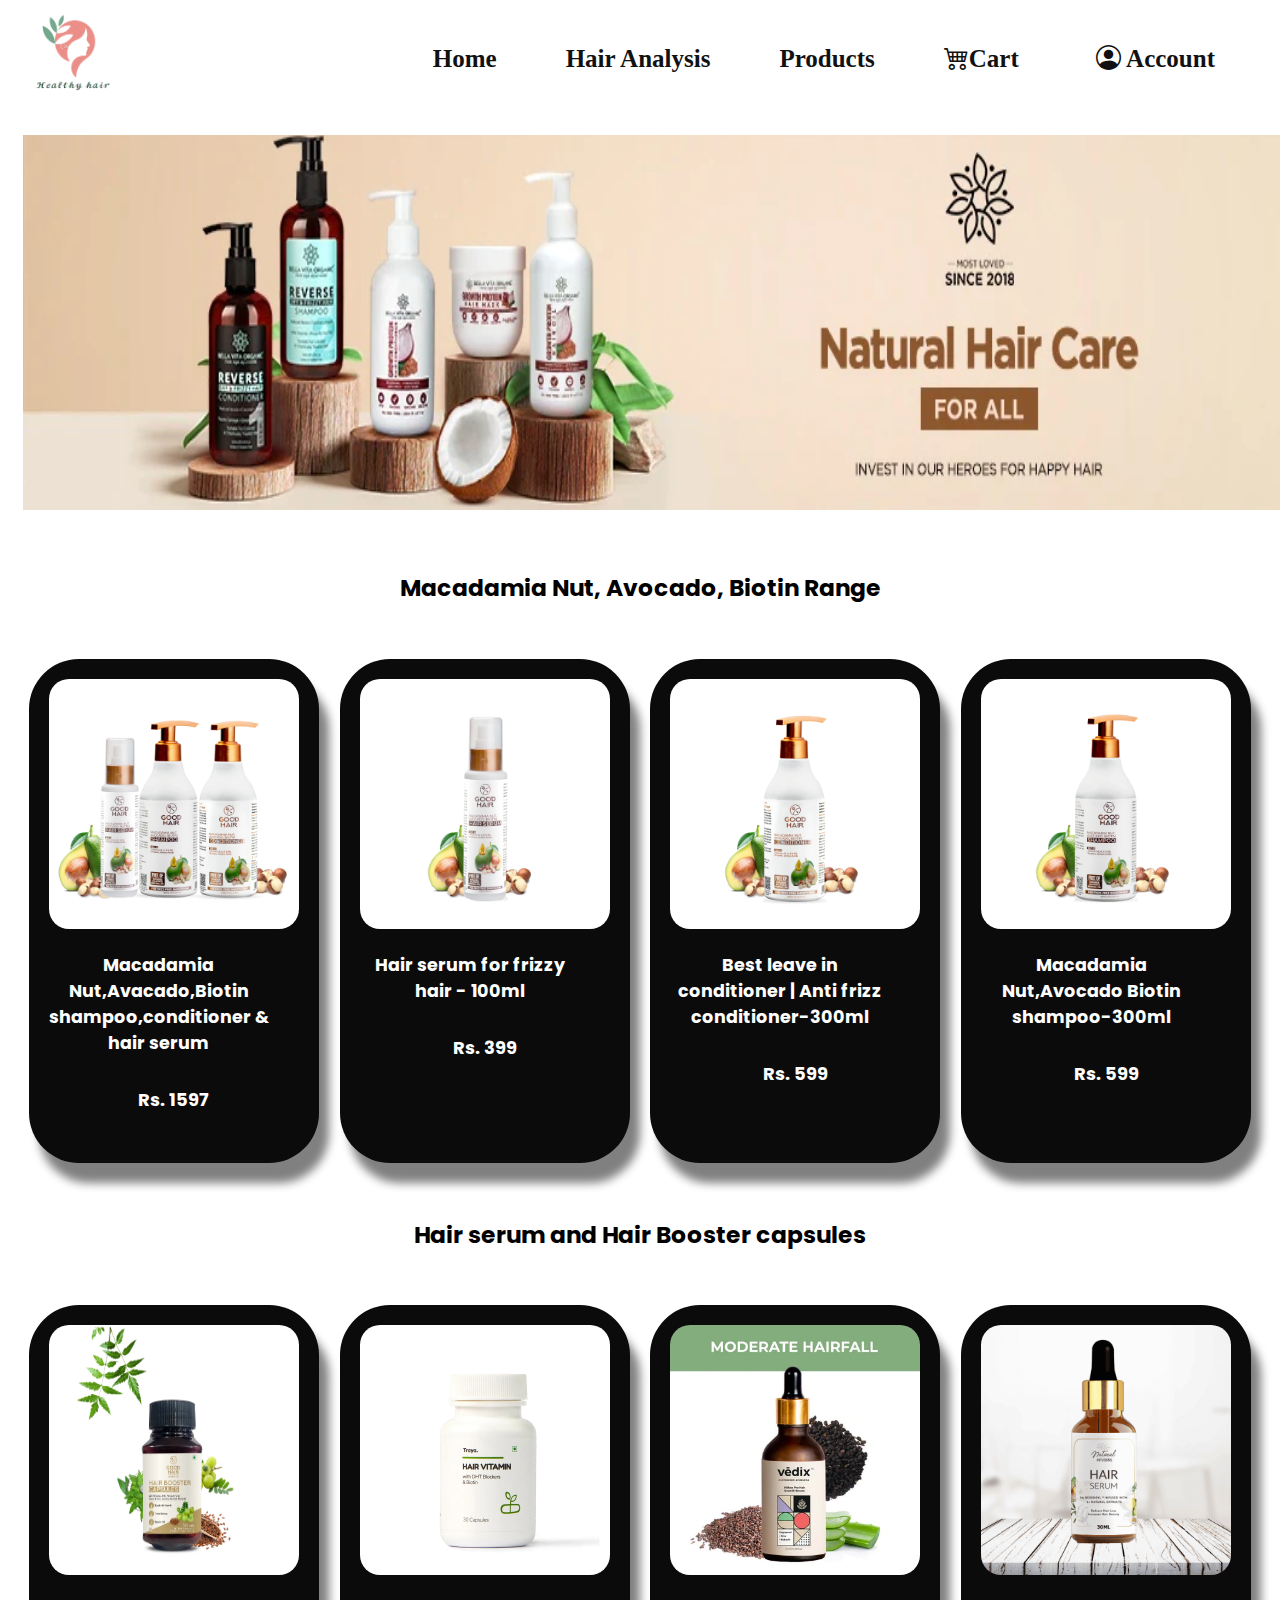
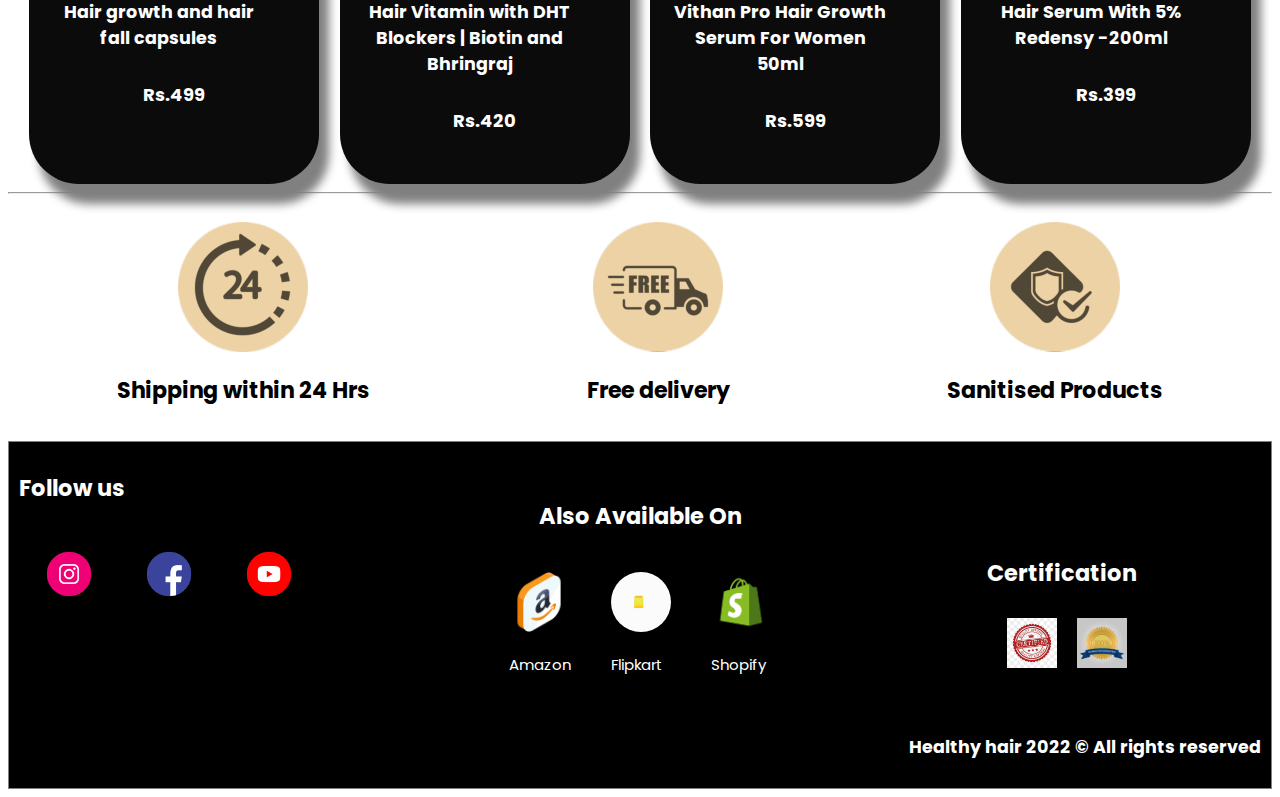
<file: Pages/product2.html>
<!DOCTYPE html>
<html lang="en">
  <head>
    <meta charset="UTF-8" />
    <meta http-equiv="X-UA-Compatible" content="IE=edge" />
    <meta name="viewport" content="width=device-width, initial-scale=1.0" />
    <link rel="stylesheet" href="../assets/CSS/product2.css" />
    <link
      rel="stylesheet"
      href="https://cdn.jsdelivr.net/npm/bootstrap-icons@1.3.0/font/bootstrap-icons.css"
    />
    <title>Document</title>
  </head>
  <body>
    <!-- nav -->
    <div class="navbar">
      <img
        class="image-1"
        src="../assets/images/new logo.png"
        width="100"
        height="100"
        alt="image"
      />
      <button class='navbar-btn'>
        <span></span>
        <span></span>
        <span></span>
      </button>

      <nav class="navbar-item hide">
        <ul>
          <li><a href="../index.html">Home</a></li>
          <li><a href="../Pages/analysis.html">Hair Analysis</a></li>
          <li><a href="../Pages/Product.html">Products</a></li>
         
          
          <li>
            <a href="../Pages/cart.html"
              class="bi bi-cart4 "
            >Cart</a>
          </li>
          <li>
            <a href="../Pages/account.html"
             class="bi bi-person-circle" >
          Account  </a>
          </li>
        </ul>
      </div>
    </nav>


    <div class="head-4">
      <a href="../Pages/product detail.html">
        <img
          src="../assets/images/long3.webp"
          width="1450px"
          height="400px"
          alt="image"
          class="lng-img"
      /></a>
    </div>
    <div class="head">
      <h3>Macadamia Nut, Avocado, Biotin Range</h3>
    </div>
    <div class="products">
      <!-- <div class="product-listing3">
      <div class="pro-list-1">
        <div>
          <img
            src="../assets/images/mecahair4.webp"
            alt="image"
            width="250"
            height="250"
          />
        </div>
        <div>
          <h3>
            Macadamia Nut, Avocado, Biotin Shampoo, Conditioner & Hair Serum
          </h3>
          <h5>Rs 1597</h5>
        </div>
      </div>

      <div class="pro-list-1">
        <div>
          <img
            src="../assets/images/meca hair1.webp"
            width="250"
            height="250"
            alt="image"
          />
        </div>
        <div>
          <h3>Hair Serum for Frizzy hair-100ml</h3>
          <h5>Rs.399</h5>
        </div>
      </div>
      <div class="pro-list-1">
        <div>
          <img
            src="../assets/images/meca hair2.webp"
            width="250"
            height="250"
            alt="image"
          />
        </div>
        <div>
          <h3>Best leave in conditioner | Anti Frizz Conditioner -300ml</h3>
          <h5>Rs.599</h5>
        </div>
      </div>
      <div class="pro-list-1">
        <div>
          <img
            src="../assets/images/meca hair3.webp"
            width="250"
            height="250"
            alt="image"
          />
        </div>
        <div>
          <h3>Macadamia Nut, Avocado, Biotin Shampoo -300ml</h3>
          <h5>Rs.599</h5>
        </div>
      </div>
    </div> -->
    </div>

    <div class="center">
      <h3>Hair serum and Hair Booster capsules</h3>
    </div>
    <div class="Products">
      <!-- <div class="product-listing3">
      <div class="pro-list-1">
        <div>
          <img
            src="../assets/images/capsules.webp"
            alt="image"
            width="250"
            height="250"
          />
        </div>
        <div>
          <h3>Hair Growth Capsule Hair Fall Capsule</h3>
          <h5>Rs.499</h5>
        </div>
      </div>
      <div class="pro-list-1">
        <div>
          <img
            src="../assets/images/capsules2.webp"
            alt="image"
            width="250"
            height="250"
          />
        </div>
        <div>
          <h3>Hair Vitamin with DHT Blockers | Biotin and Bhringraj</h3>
          <h5>Rs.520</h5>
        </div>
      </div>
      <div class="pro-list-1">
        <div>
          <img
            src="../assets/images/Vithan-Pro-hair-growth-Serum_1fc5f2e5-9f3f-4b5f-b99f-bd8dee8fa419_400x400.webp"
            width="250"
            height="250"
            alt="image"
          />
        </div>
        <div>
          <h3>Vithan Pro Hair Growth Serum For Women 50ml</h3>
          <h5>Rs.599</h5>
        </div>
      </div>
      <div class="pro-list-1">
        <div>
          <img
            src="../assets/images/new serum.png"
            width="250"
            height="250"
            alt="image"
          />
        </div>
        <div>
          <h3>Hair Serum With 5% Redensy -200ml</h3>
          <h5>Rs.399</h5>
        </div>
      </div>
    </div> -->
    </div>
    <hr />
    <div class="delivery">
      <div class="deli">
        <img src="../assets/images/24 image.png" alt="image" />
        <h3>Shipping within 24 Hrs</h3>
      </div>
      <div class="deli">
        <img src="../assets/images/free-delivery-1.png" alt="image" />
        <h3>Free delivery</h3>
      </div>

      <div class="deli">
        <img src="../assets/images/sanitized-1.png" alt="image" />
        <h3>Sanitised Products</h3>
      </div>
    </div>

    <footer>
      <div class="fif">
        <div class="fifteen-1">
          <h2>Follow us</h2>
        </div>
        <div class="sixteen">
          <div>
            <a href="#"
              ><img
                src="../assets/images/new insta logo.gif"
                alt="image"
                height="60"
                width="60"
            /></a>
          </div>
          <div>
            <img
              src="../assets/images/facebook new.gif"
              alt="image"
              height="60"
              width="60"
            />
          </div>
          <div>
            <img
              src="../assets/images/youtube new.gif"
              alt="image"
              height="60"
              width="60"
            />
          </div>
        </div>
      </div>
      <div class="seventeen"><h2>Also Available On</h2></div>

      <div class="eighteen">
        <div>
          <img
            src="../assets/images/amazon new1.jpg"
            alt="image"
            width="60"
            height="60"
          />
          <p>Amazon</p>
        </div>
        <div>
          <img
            class="flip"
            src="../assets/images/new flip.gif"
            width="60"
            height="60"
            alt="image"
          />
          <p>Flipkart</p>
        </div>
        <div>
          <img
            src="../assets/images/shopify new.gif"
            alt="image"
            width="60"
            height="60"
          />
          <p>Shopify</p>
        </div>
      </div>
      <div class="fif">
        <div class="nineteen"><h2>Certification</h2></div>
        <div class="twenty">
          <div>
            <img
              src="../assets/images/certi2.jpg"
              alt="image"
              height="50"
              width="50"
            />
          </div>
          <div>
            <img
              src="../assets/images/certi3.webp"
              alt="image"
              height="50"
              width="50"
            />
          </div>
        </div>
      </div>
      <div class="twentyone">
        <h3>Healthy hair 2022 © All rights reserved</h3>
      </div>
    </footer>
    <script>
      let products = [
        {
          productName:
            "Macadamia Nut,Avacado,Biotin shampoo,conditioner & hair serum",
          cost: 1597,
          image: {
            src: "../assets/images/mecahair4.webp",
            alt: "avacado",
          },
        },
        {
          productName: "Hair serum for frizzy hair - 100ml",
          cost: 399,
          image: {
            src: "../assets/images/meca hair1.webp",
            alt: "frizy",
          },
        },
        {
          productName:
            "Best leave in conditioner | Anti frizz conditioner-300ml",
          cost: 599,
          image: {
            src: "../assets/images/meca hair2.webp",
            alt: "anti frizz",
          },
        },
        {
          productName: "Macadamia Nut,Avocado Biotin shampoo-300ml",
          cost: 599,
          image: {
            src: "../assets/images/meca hair3.webp",
            alt: "biotin shampoo",
          },
        },
      ];
      for (let i = 0; i <= 3; i++) {
        //first div
        let div_card = document.createElement("div");
        div_card.setAttribute("class", "product-listing3");
        //second div
        let div1 = document.createElement("div");
        div1.setAttribute("class", "pro-list-1");
        div_card.append(div1);
        //third div
        let div2 = document.createElement("div");
        div1.append(div2);
        //img tag and attributes
        let card_img = document.createElement("img");
        card_img.setAttribute("src", products[i].image["src"]);
        card_img.setAttribute("height", "250");
        card_img.setAttribute("width", "250");
        card_img.setAttribute("alt", products[i].image["alt"]);
        div2.append(card_img);
        //div for h3 and h5 tags

        let div1_card = document.createElement("div");
        div_card.append(div1_card);
        //h3 tag
        let h3_tag = document.createElement("h3");
        div2.append(h3_tag);

        h3_tag.innerText = products[i].productName;
        //h5 tag
        let h5_tag = document.createElement("h5");
        div2.append(h5_tag);
        h5_tag.innerText = " Rs. " + products[i].cost;

        //append
        let insert_div = document.querySelector(".products");
        insert_div.append(div_card);
      }
      let products1 = [
        {
          productsname: "Hair growth and hair fall capsules",
          cost: 499,
          image: {
            src: "../assets/images/capsules.webp",
            alt: "hair growth capsules",
          },
        },
        {
          productsname: "Hair Vitamin with DHT Blockers | Biotin and Bhringraj",
          cost: 420,
          image: {
            src: "../assets/images/capsules2.webp",
            alt: "biotin",
          },
        },
        {
          productsname: "Vithan Pro Hair Growth Serum For Women 50ml",
          cost: 599,
          image: {
            src: "../assets/images/Vithan-Pro-hair-growth-Serum_1fc5f2e5-9f3f-4b5f-b99f-bd8dee8fa419_400x400.webp",
            alt: "hair growth",
          },
        },
        {
          productsname: "Hair Serum With 5% Redensy -200ml",
          cost: 399,
          image: {
            src: "../assets/images/new serum.png",
            alt: "redensy",
          },
        },
      ];

      for (let i = 0; i <= 3; i++) {
        //first div
        let div_card = document.createElement("div");
        div_card.setAttribute("class", "product-listing3");
        //second div
        let div1 = document.createElement("div");
        div1.setAttribute("class", "pro-list-1");
        div_card.append(div1);
        //third div
        let div2 = document.createElement("div");
        div1.append(div2);
        //img tag and attributes
        let card_img = document.createElement("img");
        card_img.setAttribute("src", products1[i].image["src"]);
        card_img.setAttribute("height", "250");
        card_img.setAttribute("width", "250");
        card_img.setAttribute("alt", products1[i].image["alt"]);
        div2.append(card_img);
        //div for h3 and h5 tags

        let div1_card = document.createElement("div");
        div_card.append(div1_card);
        //h3 tag
        let h3_tag = document.createElement("h3");
        div2.append(h3_tag);

        h3_tag.innerText = products1[i].productsname;
        //h5 tag
        let h5_tag = document.createElement("h5");
        div2.append(h5_tag);
        h5_tag.innerText = " Rs." + products1[i].cost;

        //append
        let insert_div = document.querySelector(".Products");
        insert_div.append(div_card);
      }
    </script>
      <script src="/assets/js/script.js"></script>
  </body>
</html>
</file>
<file: assets/CSS/style.css>
@import url("https://fonts.googleapis.com/css2?family=Outfit:wght@100&family=Poppins:ital@1&family=Space+Mono:wght@700&display=swap");

body {
  font-family: "Poppins", sans-serif;
}

.overall {
  width: 450px;
  margin: 0 auto;
  padding: 30px 0;
  margin-top: 13%;
  height: 500px;
  position: absolute;
  top: 0;
  right: 5%;
  left: 50%;
  visibility: hidden;
  transform: translate(-50%, -50%) scale(0.1);
  transition: transform 0.4s, top 0.4s;
  cursor: pointer;
}
.open-popup {
  visibility: visible;
  top: 30%;
  margin-left: 30%;
  transform: translate(-50%, -50%) scale(1);
}
.form {
  color: #434343;
  border-radius: 1px;
  margin-bottom: 15px;
  background: #fff;
  border: 1px solid #f3f3f3;
  box-shadow: 0px 2px 2px rgb(0 0 0 / 30%);
  padding: 30px;
}
.circle {
  color: #fff;
  margin: 0 auto;
  width: 100px;
  height: 100px;
  border-radius: 50%;

  background-color: white;
  padding: 10px;
  box-shadow: 0px 2px 2px rgb(0 0 0 / 10%);
}
.image {
  border-radius: 50%;
  margin-right: 10px;
}
.title {
  text-align: center;
  font-size: 20px;
}
.form-input input {
  min-height: 40px;
  border-radius: 2px;
  width: 100%;
  padding: 0.375rem 0.75rem;
  font-size: 1rem;
  border: 1px solid #ced4da;
  margin-bottom: 20px;
}
button {
  /* background: #2f2e2e !important; */
  background-color: #000;
  border: none;
  min-height: 40px;
  border-radius: 2px;
  padding: 0.5rem 1rem;
  font-size: 20px;
  text-align: center;
  color: #fff;
  width: 100%;
  box-shadow: 0px 2px 2px rgb(0 0 0 / 10%);
}
.signup {
  font-size: 18px;
  color: #000;
  text-align: center;
}
.signup a {
  text-decoration: none;
  color: #f278a0;
}
/* sign up */
.overall-pop {
  width: 550px;
  margin: 0 auto;
  margin-top: 13%;
}

.signup-pop {
  width: 450px;
  margin: 0 auto;
  padding: 30px 0;
  margin-top: 13%;
  height: 500px;
  position: absolute;
  top: 0;
  right: 5%;
  left: 50%;
  display: none;
  cursor: pointer;
}

.sign-block {
  display: block;
}

.top {
  width: 100%;
  height: 50px;
  background: #292829;
  margin: 0 auto;
}
.title {
  text-align: center;
  font-size: 20px;
  color: #fff;
  padding: 13px;
}

input {
  outline: none;
  box-shadow: 0 0 0.5px 0.5px #1f1b4b;
  border-color: rgb(20, 15, 15);
}
input:valid {
  border-color: green;
}
input:invalid {
  border-color: red;
}
button:focus {
  outline: none;
  box-shadow: 0 0 0.5px 0.5px #121213;
}
.exit {
  margin-top: -45px;
  margin-left: 10px;
}
.exit img {
  border-radius: 50%;
}

.navbar {
  width: 100%;
  padding: 20px;
  background-color: white;
  box-sizing: border-box;
  position: fixed;
  top: 0;
  right: 0;
  left: 0;
  color: #000;
}

nav li {
  padding-right: 50px;
  font-size: 50px;
  font-weight: bold;
  font-family: cambria;
  cursor: pointer;
  color: black;
}
.navbar .navbar-header {
  color: rgb(9, 9, 9);
  font-size: 26px;
  text-decoration: none;
}

.image-1 {
  margin-top: -12px;
  border-radius: 50%;
}
.image-2 {
  border-radius: 50%;
}
.one {
  margin-top: 120px;
  width: clamp(300px, 5vw, 1500px);
}
.two {
  display: flex;

  margin-left: 50px;

  font-size: 15px;
  padding: 25px;
}
.two-2 h3 {
  width: 850px;
  border-left: 5px solid rgb(24, 24, 24);
  border-left-style: double;
  padding-left: 15px;
  font-size: 17px;
}
.three {
  display: flex;

  margin-left: 200px;
  font-family: "Poppins", sans-serif;
}
.three-1 {
  padding: 40px;
  font-size: 25px;
  margin-right: 100px;
  margin-bottom: 250px;
}
.three-1 button {
  width: 150px;
  height: 50px;
  background-color: black;
  color: white;
  border-radius: 10px;
  margin-bottom: 10px;
}
button:hover {
  font-size: 80%;
  box-shadow: 5px 5px 5px black;
}
.three-2 {
  border-radius: 20px;
}
.four {
  display: flex;
  margin-top: -300px;
  margin-left: 15px;
}

.five h2 {
  padding: 30px;
  width: 800px;
  margin-left: 300px;
  text-align: center;
  font-size: clamp(15px, 5vw, 30px);
  font-family: "Poppins", sans-serif;
}
.seven {
  display: flex;

  background-color: #f5ebe0;

  font-size: 15px;
  font-family: "Poppins", sans-serif;
  font-weight: bold;
  color: rgba(148, 108, 56, 0.664);
  width: 1390px;
  margin-top: 20px;
  margin-left: 30px;
  margin-right: 10px;
  height: 300px;
  border-radius: 40px;

  border-style: double;
}
.seven div {
  padding: 50px;
}

.eight {
  font-size: 20px;
  font-family: "Poppins", sans-serif;
  padding: 10px;
  margin-left: 10px;
}
.nine {
  display: flex;
  margin-left: 10px;
  margin-right: 10px;
}
.nine div {
  padding: 15px;
  font-size: 15px;
  font-family: "Poppins", sans-serif;
  font-weight: bold;
  border-left: 2px solid rgb(57, 56, 56);
  border-left-style: double;
  /* background-color: rgb(205, 205, 196); */
  background-color: #faf4ef;
  box-shadow: 20px 20px 15px gray;
}
.nine h5 {
  text-align: end;
  margin-right: 50px;
}
.ten {
  padding: 10px;
  margin-left: 30px;
}
.ten button {
  width: 150px;
  height: 50px;
  background-color: black;
  color: white;
  font-size: 20px;
  border-radius: 20px;
}
.about {
  font-size: 20px;
  font-family: "Poppins", sans-serif;
}
.eleven {
  text-align: center;
  font-family: "Poppins", sans-serif;
}
.twelve {
  text-align: center;
  margin-left: 400px;
  font-size: 20px;
  font-family: "Poppins", sans-serif;
  border-bottom-style: dotted;
  border-bottom-width: 600;
  margin-right: 400px;
}
.twelve p {
  width: 600px;
}
.thirdeen {
  display: flex;

  padding: 30px;
}
.thirdeen div {
  padding: 50px;
  font-size: 25px;
  font-family: "Poppins", sans-serif;
}
.thirdeen-1 {
  border-radius: 40px;

  box-shadow: 20px 20px 15px #faefe5;
}
.fourteen {
  text-align: center;
}
.fourteen-1 {
  display: inline-block;
  height: 80px;
  width: 500px;
  border-bottom-style: double;
}
.fifteen {
  text-align: center;
  width: 800px;
  margin-left: 25%;
  font-family: "Poppins", sans-serif;
}
.fifteen-1 {
  margin-left: 50px;
}

footer {
  font-family: "Poppins", sans-serif;
  font-size: 15px;
  padding: 10px;

  background-color: black;
  color: white;
  /* height: 250px; */
  margin-top: -8px;

  border: 1px solid gray;
}
.flip {
  border-radius: 50%;
}
.sixteen {
  display: flex;
  flex-wrap: wrap;
}
.sixteen div {
  padding: 20px;
}
.seventeen {
  text-align: center;
  margin-top: -12%;
}

.eighteen {
  display: flex;
  flex-wrap: wrap;
  justify-content: center;
}
.eighteen div {
  padding: 20px;
}
.nineteen {
  text-align: end;
  margin-top: -14%;
  margin-right: 10%;
}
.twenty {
  display: flex;
  flex-wrap: wrap;
  justify-content: end;
  margin-right: 10%;
}
.twenty div {
  padding: 10px;
}
.twentyone {
  text-align: end;
  margin-top: 50px;
}
.delivery {
  display: flex;
  flex-wrap: wrap;
  justify-content: space-around;
  font-size: 19px;
  font-family: "Poppins", sans-serif;
  /* background-color: #9f9d9b; */
}
.deli {
  display: flex;
  flex-direction: column;
  align-items: center;
}
.delivery img {
  filter: sepia(100%);
}
.delivery div {
  padding: 20px;
}

/*Desktop*/
@media (min-width: 600px) {
  .navbar .navbar-item {
    position: absolute;
    right: 0;
    top: 5px;
  }
  .navbar .navbar-item ul li {
    display: inline;
    margin-right: 15px;
  }
  .navbar .navbar-item ul li a {
    color: rgb(17, 17, 17);
    text-decoration: none;
    font-size: 25px;
  }
  .navbar .navbar-item ul li a:hover {
    color: rgb(20, 20, 20);
  }
  .navbar-btn {
    display: none;
  }
  .image-2 {
    margin-top: 10px;
  }
}
@media (max-width: 600px) {
  .navbar .navbar-item ul {
    list-style-type: none;
    padding: 0;
  }

  .navbar .navbar-item ul li {
    margin-top: 15px;
    padding-bottom: 15px;
    border-bottom: 1px solid rgba(79, 77, 77, 0.2);
  }
  .navbar .navbar-item ul li a {
    color: rgb(18, 18, 18);
    text-decoration: none;
    font-size: 16px;
  }
  .navbar-btn {
    border: none;
    background: none;
    padding: 5px;
    position: absolute;
    right: 0;
    top: 25px;
    left: 89%;
    cursor: pointer;
  }
  .navbar-btn span {
    display: block;
    width: 30px;
    height: 2px;
    border-top: 1px solid rgb(16, 15, 15);
    background-color: #000;
  }
  .navbar-btn span:not(:last-child) {
    margin-bottom: 5px;
  }
  .hide {
    display: none;
  }
  .one img {
    width: 500px;
    height: 250px;
  }
  .two {
    margin-left: 0;
  }
  .two h2 {
    font-size: 20px;
    width: 200px;
  }
  .two-2 h3 {
    font-size: 13px;
    width: 200px;
  }
  .three {
    margin-left: 0;
    display: flex;
    align-items: center;
    /* margin: 0;
    /* display: none; */
  }
  .three img {
    width: 150px;
    height: 400px;
    margin-right: 20px;
    display: none;
  }
  .four img {
    width: 150px;
    height: 150px;
  }
  .five h2 {
    font-size: 13px;
    margin-left: 0;
    width: 400px;
  }
  .six img {
    width: 100;
    height: 400px;
    display: none;
  }
  .seven {
    display: none;
  }
  .twelve {
    margin-left: 0;
  }
  .twelve p {
    font-size: 15px;
    width: 450px;
  }
}
</file>
<file: assets/CSS/acc.css>
@import url("https://fonts.googleapis.com/css2?family=Outfit:wght@100&family=Poppins:ital@1&family=Space+Mono:wght@700&display=swap");

body {
  font-family: "Poppins", sans-serif;
}
.navbar {
  width: 100%;
  padding: 20px;
  background-color: white;
  box-sizing: border-box;
  position: fixed;
  top: 0;
  right: 0;
  left: 0;
  color: #000;
}

nav li {
  padding-right: 50px;
  font-size: 50px;
  font-weight: bold;
  font-family: cambria;
  cursor: pointer;
  color: black;
}
.navbar .navbar-header {
  color: rgb(9, 9, 9);
  font-size: 26px;
  text-decoration: none;
}

.image-1 {
  margin-top: -12px;
  border-radius: 50%;
}
.fst-container {
  display: flex;

  /* background-color: rgb(124, 124, 123); */
  margin-top: 140px;
  margin-left: 50px;
  width: 300px;
  height: 100px;
  justify-content: space-evenly;
}
.fst-container img {
  border-radius: 50%;
  margin-top: 10px;
}
.first-container {
  display: flex;
  justify-content: space-evenly;
}
h3 {
  padding: 0;
  margin: 0;
}
.scnd-container {
  /* margin-top: 140px; */
  margin-top: -100px;
}
.profile img {
  width: 80px;
  height: 80px;
}
/* .whole {
  display: flex;
  justify-content: space-around;
} */
.dot {
  height: 10px;
  width: 10px;
  background-color: rgb(56, 92, 65);
  border-radius: 50%;
  display: inline-block;
}
.checked {
  color: rgb(53, 49, 141);
}
.personal-container {
  width: 200px;
}
.order-container {
  margin-top: 50px;
  display: flex;
  flex-wrap: wrap;
  justify-content: space-between;
  background-color: rgb(166, 169, 169);
  width: 950px;
  height: 120px;
  box-shadow: 4px 10px rgb(92, 91, 91);
}
.form label {
  color: rgb(16, 16, 16);
  margin-top: 20px;
  /* padding: 8px; */
}
input {
  width: 250px;
  height: 35px;
}
.radio input {
  width: 25px;
  height: 25px;
}
.url input {
  width: 20px;
  height: 10px;
}
button {
  margin-top: 20px;
  width: 90px;
  height: 33px;
  background-color: rgb(47, 46, 46);
  color: white;
}
.image {
  margin-top: 10px;
  margin-left: 10px;
}
footer {
  font-family: "Poppins", sans-serif;
  font-size: 15px;
  padding: 10px;

  background-color: black;
  color: white;
  /* height: 250px; */
  margin-top: 50px;

  border: 1px solid gray;
}
.flip {
  border-radius: 50%;
}
.sixteen {
  display: flex;
  flex-wrap: wrap;
}
.sixteen div {
  padding: 20px;
}
.seventeen {
  text-align: center;
  margin-top: -12%;
}

.eighteen {
  display: flex;
  flex-wrap: wrap;
  justify-content: center;
}
.eighteen div {
  padding: 20px;
}
.nineteen {
  text-align: end;
  margin-top: -14%;
  margin-right: 10%;
}
.twenty {
  display: flex;
  flex-wrap: wrap;
  justify-content: end;
  margin-right: 10%;
}
.twenty div {
  padding: 10px;
}
.twentyone {
  text-align: end;
  margin-top: 50px;
}
.delivery {
  display: flex;
  flex-wrap: wrap;
  justify-content: space-around;
  font-size: 19px;
  font-family: "Poppins", sans-serif;
  /* background-color: #9f9d9b; */
}
.deli {
  display: flex;
  flex-direction: column;
  align-items: center;
}
.delivery img {
  filter: sepia(100%);
}
.delivery div {
  padding: 20px;
}

/*Desktop*/
@media (min-width: 600px) {
  .navbar .navbar-item {
    position: absolute;
    right: 0;
    top: 5px;
  }
  .navbar .navbar-item ul li {
    display: inline;
    margin-right: 15px;
  }
  .navbar .navbar-item ul li a {
    color: rgb(17, 17, 17);
    text-decoration: none;
    font-size: 25px;
  }
  .navbar .navbar-item ul li a:hover {
    color: rgb(20, 20, 20);
  }
  .navbar-btn {
    display: none;
  }
  .image-2 {
    margin-top: 10px;
  }
}
@media (max-width: 600px) {
  .navbar .navbar-item ul {
    list-style-type: none;
    padding: 0;
  }

  .navbar .navbar-item ul li {
    margin-top: 15px;
    padding-bottom: 15px;
    border-bottom: 1px solid rgba(79, 77, 77, 0.2);
  }
  .navbar .navbar-item ul li a {
    color: rgb(18, 18, 18);
    text-decoration: none;
    font-size: 16px;
  }
  .navbar-btn {
    border: none;
    background: none;
    /* border: 1px solid white; */
    padding: 5px;
    position: absolute;
    right: 0;
    top: 25px;
    left: 89%;
    cursor: pointer;
  }
  .navbar-btn span {
    display: block;
    width: 30px;
    height: 2px;
    border-top: 1px solid rgb(16, 15, 15);
    background-color: #000;
  }
  .navbar-btn span:not(:last-child) {
    margin-bottom: 5px;
  }
  .hide {
    display: none;
  }
}
</file>
<file: assets/CSS/admin.css>
.listing-1 {
  background-color: rgb(14, 14, 14);
  color: white;
  padding: 20px;
  border-radius: 50px;
  text-align: center;
  box-shadow: 10px 20px 10px gray;
  width: 200px;
}
img {
  width: 100px;
  height: 100px;
}
.btn button {
  width: 100px;
  height: 40px;
  background-color: black;
  color: aliceblue;
  border-radius: 50px;
  margin-bottom: 50px;
}
.products {
  display: flex;
  flex-wrap: wrap;
  justify-content: space-around;
  /* justify-content: space-evenly; */

  text-align: center;
  font-size: 15px;

  margin-bottom: 40px;
}
.product-listing-1 img {
  border-radius: 20px;
}
/* button {
  width: 100px;
  height: 30px;
  margin-left: 10px;
} */
a:not(.btn) {
  text-decoration: none;
  margin-left: 20px;
  color: rgb(16, 15, 15);
  border-radius: 1px solid black;
  background-color: #fff;
  padding: 10px;
  border-radius: 15px;
}
.first-container {
  display: flex;
  flex-wrap: wrap;
  justify-content: space-evenly;
}
.first-container div:not(.icon) {
  padding: 40px;
}
.product {
  background-image: linear-gradient(rgb(118, 115, 115), rgb(8, 8, 8));
  border-radius: 50%;
  color: rgb(253, 250, 250);
}
.product:hover {
  font-size: 130%;
}
.list,
.btn {
  display: flex;
  justify-content: center;
}
.add {
  background-color: black;
}
</file>
<file: assets/CSS/admin1.css>
@import url("https://fonts.googleapis.com/css2?family=Outfit:wght@100&family=Poppins:ital@1&family=Space+Mono:wght@700&display=swap");

body {
  font-family: "Poppins", sans-serif;
}

.first-container {
  display: flex;
  flex-wrap: wrap;
  justify-content: space-evenly;
}
.first-container div:not(.icon) {
  padding: 40px;
}
.product {
  background-image: linear-gradient(rgb(251, 157, 157), rgb(180, 248, 205));
  border-radius: 50%;
  color: rgb(253, 250, 250);
}
.product:hover {
  font-size: 130%;
}
.second-container {
  display: flex;
  flex-wrap: wrap;
  margin-top: 30px;
}
.second-container div {
  padding: 30px;
}
.second-container button {
  margin-top: 20px;
  /* margin-left: 250px; */
  width: 200px;
  height: 40px;
  background-color: black;
  color: white;
}
.flex {
  display: flex;
  flex-wrap: wrap;
  justify-content: center;
}
.order-detail {
  display: flex;
  flex-wrap: wrap;
  justify-content: space-evenly;
  border: 1px solid black;
}
.product-list {
  display: flex;
  flex-wrap: wrap;
  justify-content: space-evenly;
}
.product-list button {
  margin-top: 20px;
  width: 150px;
  height: 40px;
  background-color: black;
  color: white;
}
.growth {
  display: flex;
  flex-wrap: wrap;
  justify-content: space-evenly;
}
.growth button {
  margin-top: 20px;
  width: 150px;
  height: 40px;
  background-color: black;
  color: white;
}
.image {
  margin-bottom: 30px;
}
button:hover {
  transform: scale(1.2);
}
footer {
  font-family: "Poppins", sans-serif;
  font-size: 15px;
  padding: 10px;

  background-color: black;
  color: white;
  /* height: 250px; */
  margin-top: -8px;

  border: 1px solid gray;
}
.flip {
  border-radius: 50%;
}
.sixteen {
  display: flex;
  flex-wrap: wrap;
}
.sixteen div {
  padding: 20px;
}
.seventeen {
  text-align: center;
  margin-top: -12%;
}

.eighteen {
  display: flex;
  flex-wrap: wrap;
  justify-content: center;
}
.eighteen div {
  padding: 20px;
}
.nineteen {
  text-align: end;
  margin-top: -14%;
  margin-right: 10%;
}
.twenty {
  display: flex;
  flex-wrap: wrap;
  justify-content: end;
  margin-right: 10%;
}
.twenty div {
  padding: 10px;
}
.twentyone {
  text-align: end;
  margin-top: 50px;
}
/* phone size */
@media screen and (max-width: 600px) {
  .lng-img {
    width: 400px;
    height: 150px;
  }

  .fif {
    display: flex;
    flex-direction: column;
    align-items: center;
  }
  .show {
    margin-right: -1400px;
  }
}
</file>
<file: assets/CSS/analysis.css>
@import url("https://fonts.googleapis.com/css2?family=Outfit:wght@100&family=Poppins:ital@1&family=Space+Mono:wght@700&display=swap");

body {
  font-family: "Poppins", sans-serif;
  width: 1450px;
}

nav {
  background-color: rgb(14, 14, 14);
  position: fixed;
  top: 0;
  left: 0;
  right: 0;
  font-size: 23px;
  height: 90px;
  font-weight: bold;
  cursor: pointer;
}

nav ul {
  display: flex;
  justify-content: space-around;
}
nav li {
  list-style: none;
}
a {
  text-decoration: none;
  color: rgb(254, 248, 248);
}

a:hover {
  font-size: 150%;
}
.image-1 {
  margin-top: -23px;
  border-radius: 50%;
}
.dr {
  margin-top: 90px;
  display: flex;
  font-size: 20px;
  font-weight: bold;
}
.dr div {
  padding: 30px;
}

.dr-image {
  border-radius: 20px;
}
.analysis-head {
  margin-left: 4%;
}
.analysis-head button {
  height: 50px;
  width: 450px;
  font-size: 20px;
  background-color: rgb(16, 15, 15);
}
.icons:hover {
  transform: scale(1.5);
}
.side-1 {
  display: flex;
  flex-wrap: wrap;
  justify-content: space-between;
}
.goose {
  margin-left: 70px;
}
.onion {
  margin-right: 80px;
}
.step-1 {
  text-align: center;
}

.step-2 {
  display: flex;
  flex-wrap: wrap;
  justify-content: center;
}
.step-2 div {
  padding: 15px;
}
.icons:hover {
  font-size: 150%;
}
.step-3 {
  display: flex;
  flex-wrap: wrap;
  justify-content: space-between;
}
.step-4 {
  text-align: center;
}
.step-5 {
  display: flex;
  flex-wrap: wrap;
  justify-content: center;
}
.step-5 div {
  padding: 15px;
}
.step-6 {
  display: flex;
  flex-wrap: wrap;
  justify-content: space-between;
}
.fifteen-1 {
  margin-left: 50px;
}
.step-7 button {
  width: 130px;
  height: 50px;
  font-size: 20px;
  margin-left: 45%;
  background-color: rgb(10, 10, 9);
  color: rgb(216, 216, 216);
  border-radius: 10%;
}

footer {
  font-family: "Poppins", sans-serif;
  font-size: 15px;
  padding: 10px;

  background-color: black;
  color: white;
  /* height: 250px; */
  margin-top: -8px;

  border: 1px solid gray;
}
.flip {
  border-radius: 50%;
}
.sixteen {
  display: flex;
  flex-wrap: wrap;
}
.sixteen div {
  padding: 20px;
}
.seventeen {
  text-align: center;
  margin-top: -12%;
}

.eighteen {
  display: flex;
  flex-wrap: wrap;
  justify-content: center;
}
.eighteen div {
  padding: 20px;
}
.nineteen {
  text-align: end;
  margin-top: -14%;
  margin-right: 10%;
}
.twenty {
  display: flex;
  flex-wrap: wrap;
  justify-content: end;
  margin-right: 10%;
}
.twenty div {
  padding: 10px;
}
.twentyone {
  text-align: end;
  margin-top: 50px;
}
.delivery {
  display: flex;
  flex-wrap: wrap;
  justify-content: space-around;
  font-size: 19px;
  font-family: "Poppins", sans-serif;
  /* background-color: #9f9d9b; */
}
.deli {
  display: flex;
  flex-direction: column;
  align-items: center;
}
.delivery img {
  filter: sepia(100%);
}
.delivery div {
  padding: 20px;
}

/* phone size */
@media screen and (max-width: 600px) {
  .long-img {
    width: 400px;
    height: 80px;
  }
  .btns {
    margin-left: -120px;
  }
  .fif {
    display: flex;
    flex-direction: column;
    align-items: center;
  }
}
</file>
<file: assets/CSS/analysis1.css>
@import url("https://fonts.googleapis.com/css2?family=Outfit:wght@100&family=Poppins:ital@1&family=Space+Mono:wght@700&display=swap");

body {
  font-family: "Poppins", sans-serif;
  width: 1450px;
}

nav {
  background-color: rgb(14, 14, 14);

  position: fixed;
  top: 0;
  left: 0;
  right: 0;
  font-size: 23px;
  height: 90px;
  font-weight: bold;
  cursor: pointer;
}

nav ul {
  display: flex;
  justify-content: space-around;
}
nav li {
  list-style: none;
}
a {
  text-decoration: none;
  color: rgb(254, 248, 248);
}

a:hover {
  font-size: 150%;
}
.image-1 {
  margin-top: -23px;
  border-radius: 50%;
}
.dr {
  margin-top: 90px;
  display: flex;
  font-size: 20px;
  font-weight: bold;
}
.dr div {
  padding: 30px;
}

.dr-image {
  border-radius: 20px;
}
.analysis-head {
  margin-left: 4%;
}
.analysis-head button {
  height: 50px;
  width: 450px;
  font-size: 20px;
  background-color: rgb(16, 15, 15);
}
.side-1 {
  display: flex;
  justify-content: space-between;
}
.goose {
  margin-left: 70px;
}
.onion {
  margin-right: 80px;
}
.step-6 {
  display: flex;
  justify-content: space-between;
}
.hair-1 {
  text-align: center;
}
.hair-2 div {
  padding: 30px;
}
.hair-2 {
  display: flex;
  justify-content: center;
}
.hair-3 {
  text-align: center;
}
.hair-4 {
  display: flex;
  justify-content: center;
}
.hair-4 div {
  padding: 25px;
}
.hair-41 {
  display: flex;
  justify-content: space-between;
}
.hair-5 {
  text-align: center;
}
.hair-6 {
  display: flex;
  justify-content: center;
}
.hair-6 div {
  padding: 30px;
}
.hair-7 {
  display: flex;
  justify-content: space-between;
}
.hair-8 {
  text-align: center;
}
.hair-9 {
  display: flex;
  justify-content: center;
}
.hair-9 div {
  padding: 30px;
}
.hair-10 {
  display: flex;
  justify-content: space-between;
}
.icons:hover {
  transform: scale(1.5);
}
.hair-11 button {
  width: 130px;
  height: 40px;
  font-size: 20px;
  margin-left: 45%;
  background-color: rgb(168, 149, 31);
  color: rgb(151, 140, 121);
}

.step-7 button {
  width: 130px;
  height: 50px;
  font-size: 20px;
  margin-left: 45%;
  background-color: rgb(10, 10, 9);
  color: rgb(216, 216, 216);
  border-radius: 10%;
}

footer {
  font-family: "Poppins", sans-serif;
  font-size: 15px;
  padding: 10px;

  background-color: black;
  color: white;
  height: 250px;
  margin-top: -8px;

  border: 1px solid gray;
}
.flip {
  border-radius: 50%;
}
.sixteen {
  display: flex;
}
.sixteen div {
  padding: 20px;
}
.seventeen {
  text-align: center;
  margin-top: -12%;
}

.eighteen {
  display: flex;
  justify-content: center;
}
.eighteen div {
  padding: 20px;
}
.nineteen {
  text-align: end;
  margin-top: -14%;
  margin-right: 10%;
}
.twenty {
  display: flex;
  justify-content: end;
  margin-right: 10%;
}
.twenty div {
  padding: 10px;
}
.twentyone {
  text-align: end;
  margin-top: 50px;
}
.delivery {
  display: flex;
  justify-content: space-around;
  font-size: 19px;
  font-family: "Poppins", sans-serif;
  /* background-color: #9f9d9b; */
}
.delivery img {
  filter: sepia(100%);
}
.delivery div {
  padding: 20px;
}
</file>
<file: assets/CSS/analysis2.css>
@import url("https://fonts.googleapis.com/css2?family=Outfit:wght@100&family=Poppins:ital@1&family=Space+Mono:wght@700&display=swap");

body {
  font-family: "Poppins", sans-serif;
  width: 1450px;
}

nav {
  background-color: rgb(14, 14, 14);

  position: fixed;
  top: 0;
  left: 0;
  right: 0;
  font-size: 23px;
  height: 90px;
  font-weight: bold;
  cursor: pointer;
}

nav ul {
  display: flex;
  justify-content: space-around;
}
nav li {
  list-style: none;
}
a {
  text-decoration: none;
  color: rgb(254, 248, 248);
}

a:hover {
  font-size: 150%;
}
.image-1 {
  margin-top: -23px;
  border-radius: 50%;
}
.dr {
  margin-top: 90px;
  display: flex;
  font-size: 20px;
  font-weight: bold;
}
.dr div {
  padding: 30px;
}

.dr-image {
  border-radius: 20px;
}
.analysis-head {
  margin-left: 4%;
}
.analysis-head button {
  height: 50px;
  width: 450px;
  font-size: 20px;
  background-color: rgb(16, 15, 15);
}
.side-1 {
  display: flex;
  justify-content: space-between;
}
.icons:hover {
  transform: scale(1.5);
}
.hair-41 {
  display: flex;
  justify-content: space-between;
}
.last-1 {
  text-align: center;
}
.last-2 {
  display: flex;
  justify-content: center;
}
.last-2 div {
  padding: 30px;
}
.goose {
  margin-left: 70px;
}
.onion {
  margin-right: 80px;
}
.last-3 {
  text-align: center;
}
.last-4 {
  display: flex;
  justify-content: center;
}
.last-4 div {
  padding: 30px;
}
.last-5 button {
  width: 130px;
  height: 40px;
  font-size: 20px;
  margin-left: 45%;
  background-color: rgb(168, 149, 31);
  color: rgb(21, 20, 19);
}
.step-7 button {
  width: 130px;
  height: 50px;
  font-size: 20px;
  margin-left: 45%;
  background-color: rgb(10, 10, 9);
  color: rgb(216, 216, 216);
  border-radius: 10%;
}

footer {
  font-family: "Poppins", sans-serif;
  font-size: 15px;
  padding: 10px;

  background-color: black;
  color: white;
  height: 250px;
  margin-top: -8px;

  border: 1px solid gray;
}
.flip {
  border-radius: 50%;
}
.sixteen {
  display: flex;
}
.sixteen div {
  padding: 20px;
}
.seventeen {
  text-align: center;
  margin-top: -12%;
}

.eighteen {
  display: flex;
  justify-content: center;
}
.eighteen div {
  padding: 20px;
}
.nineteen {
  text-align: end;
  margin-top: -14%;
  margin-right: 10%;
}
.twenty {
  display: flex;
  justify-content: end;
  margin-right: 10%;
}
.twenty div {
  padding: 10px;
}
.twentyone {
  text-align: end;
  margin-top: 50px;
}
.delivery {
  display: flex;
  justify-content: space-around;
  font-size: 19px;
  font-family: "Poppins", sans-serif;
  /* background-color: #9f9d9b; */
}
.delivery img {
  filter: sepia(100%);
}
.delivery div {
  padding: 20px;
}
</file>
<file: assets/CSS/cart.css>
@import url("https://fonts.googleapis.com/css2?family=Outfit:wght@100&family=Poppins:ital@1&family=Space+Mono:wght@700&display=swap");

body {
  font-family: "Poppins", sans-serif;
  font-weight: bold;
}

nav {
  background-color: white;

  position: fixed;
  top: 0;
  left: 0;
  right: 0;
  font-size: 23px;
  height: 90px;
  font-weight: bold;

  cursor: pointer;
}

nav ul {
  display: flex;
  justify-content: space-around;
}
nav li {
  list-style: none;
}
a:not(.btn-a) {
  text-decoration: none;
  color: rgb(18, 17, 17);
}

a:hover:not(.btn-a) {
  font-size: 150%;
}
.image-1 {
  margin-top: -23px;
  border-radius: 50%;
}
.cart-1 {
  margin-top: 90px;
  padding: 10px;
  margin-left: 100px;
}
.cart-2 {
  display: flex;
  justify-content: space-around;
}

.cart-items {
  border: 1px solid;
  display: flex;
  justify-content: space-around;
}

.product-name h3 {
  text-align: center;
}

.cart-items h3:not(.product-img) {
  margin-bottom: 80px;
}

.product-details div,
.price div,
.quantity button,
.total div {
  margin-bottom: 150px;
}
.sub {
  font-size: 20px;
  text-align: end;
  margin-right: 20px;
  padding: 20px;
}
.sub button {
  width: 150px;
  height: 40px;
  background-color: black;
  color: white;
}
button:not(.btns) {
  background-color: black;
  color: white;
}
footer {
  font-family: "Poppins", sans-serif;
  font-size: 15px;
  padding: 10px;

  background-color: black;
  color: white;
  height: 250px;
  margin-top: -8px;

  border: 1px solid gray;
}
.flip {
  border-radius: 50%;
}
.sixteen {
  display: flex;
}
.sixteen div {
  padding: 20px;
}
.seventeen {
  text-align: center;
  margin-top: -12%;
}

.eighteen {
  display: flex;
  justify-content: center;
}
.eighteen div {
  padding: 20px;
}
.nineteen {
  text-align: end;
  margin-top: -14%;
  margin-right: 10%;
}
.twenty {
  display: flex;
  justify-content: end;
  margin-right: 10%;
}
.twenty div {
  padding: 10px;
}
.twentyone {
  text-align: end;
  margin-top: 50px;
}
.delivery {
  display: flex;
  justify-content: space-around;
  font-size: 19px;
  font-family: "Poppins", sans-serif;
  /* background-color: #9f9d9b; */
}
.delivery img {
  filter: sepia(100%);
}
.delivery div {
  padding: 20px;
}
</file>
<file: assets/CSS/complete.css>
@import url("https://fonts.googleapis.com/css2?family=Outfit:wght@100&family=Poppins:ital@1&family=Space+Mono:wght@700&display=swap");

body {
  font-family: "Poppins", sans-serif;
  background-image: linear-gradient(
    rgb(219, 217, 217),
    rgb(153, 216, 227),
    rgb(220, 220, 241)
  );
  font-weight: bold;
}
.com {
  margin-top: 20%;
  text-align: center;
}
img {
  border-radius: 70%;
}
button {
  width: 200px;
  height: 50px;
  background-color: black;
  color: white;
  border-radius: 10px;
}
button:hover {
  transform: scale(1.2);
}
</file>
<file: assets/CSS/delivery.css>
@import url("https://fonts.googleapis.com/css2?family=Outfit:wght@100&family=Poppins:ital@1&family=Space+Mono:wght@700&display=swap");

nav {
  background-color: black;
  height: 80px;
}
nav img {
  border-radius: 50%;
  margin-left: 100px;
  margin-top: 10px;
}

.form {
  width: 700px;
  text-align: center;
  height: 500px;
  margin-left: 50px;
  /* box-shadow: 0 10px 20px 10px rgb(216, 215, 215); */
  border-radius: 5%;
}
.form label {
  margin-bottom: 10px;
}
.form-container {
  padding: 50px;
  /* border: 1px solid black; */
  width: 700px;
}
form input,
button,
select {
  width: 300px;
  height: 40px;
  margin: 20px 20px 20px 20px;
}
.state {
  width: 300px;
  height: 40px;
  margin: 20px 20px 20px 20px;
}
.parent-div {
  display: flex;
}
.p-child {
  padding: 30px;
  font-size: 20px;
  margin-left: 40px;
  width: 300px;
}
.p-child div {
  margin-left: 30px;
}
.p-child form {
  margin-right: 30px;
  width: 600px;
  /* height: 130px; */
}
.child input {
  width: 20px;
}
.form1 {
  display: flex;
  margin-left: 200px;
  width: 550px;
  background-color: aliceblue;
  margin-top: 100px;
}
.form1 form {
  margin-top: 100px;
}
.form1 form {
  display: flex;
  flex-wrap: wrap;
}
.card input {
  width: 450px;
}
.month input,
select {
  width: 50px;
  height: 30px;
}
.form1 button {
  width: 400px;
  margin-left: 70px;
}
.form1 label {
  margin-left: 20px;
}
.visa {
  background-color: black;
  height: 270px;
  width: 400px;
  margin-top: 100px;
  /* margin-right: -300px; */
  margin-bottom: -200px;
  margin-left: 270px;
  color: white;
  position: relative;
  border-radius: 10%;
}
.visa h2 {
  margin-left: 20px;
}
.visa h3 {
  margin-right: 20px;
}
.visa-flex {
  display: flex;
  justify-content: space-around;
}
.visa-flex div {
  margin-top: 10px;
}
.expire {
  display: flex;
  justify-content: space-between;
}
.full-container {
  margin-top: -500px;
  margin-left: 700px;
  width: 550px;
  display: none;
}
button {
  background-color: black;
  color: white;
}
</file>
<file: assets/CSS/product1.css>
@import url("https://fonts.googleapis.com/css2?family=Outfit:wght@100&family=Poppins:ital@1&family=Space+Mono:wght@700&display=swap");

body {
  font-family: "Poppins", sans-serif;
}
.navbar {
  width: 100%;
  padding: 20px;
  background-color: white;
  box-sizing: border-box;
  position: fixed;
  top: 0;
  right: 0;
  left: 0;
  color: #000;
}

nav li {
  padding-right: 50px;
  font-size: 50px;
  font-weight: bold;
  font-family: cambria;
  cursor: pointer;
  color: black;
}
.navbar .navbar-header {
  color: rgb(9, 9, 9);
  font-size: 26px;
  text-decoration: none;
}

.image-1 {
  margin-top: -12px;
  border-radius: 50%;
}
.long-image {
  margin-top: 100px;
  margin-left: 20px;
}
.head-1 {
  text-align: center;
  font-size: 20px;
}
.products {
  display: flex;
  flex-wrap: wrap;
  justify-content: space-evenly;
  width: 1430px;
}
.Products {
  display: flex;
  flex-wrap: wrap;
  justify-content: space-evenly;
}
.product-listing3 {
  display: flex;
  flex-wrap: wrap;
  justify-content: space-around;
  text-align: center;
  font-size: 15px;
  margin-bottom: 30px;
}
.product-listing3 img {
  border-radius: 20px;
}
.product-listing3 h3 {
  width: 220px;
}
.pro-list-1 {
  background-color: rgb(11, 11, 11);
  color: white;
  padding: 20px;
  border-radius: 50px;
  text-align: center;
  box-shadow: 10px 10px 10px gray;
}

.head-2 {
  text-align: center;
}

.long-1 {
  margin-left: 10px;
  margin-top: 30px;
}
.long-1 img {
  border-radius: 10px;
}
button {
  width: 200px;
  height: 50px;
  background-color: rgb(11, 11, 11);
  color: white;
  border-radius: 10px;
}
button:hover {
  transform: scale(1.2);
}
.btn {
  padding: 50px;
  margin-left: 37%;
  display: flex;
}
.arrow {
  margin-top: 13px;
  margin-left: -40px;
}
footer {
  font-family: "Poppins", sans-serif;
  font-size: 15px;
  padding: 10px;

  background-color: black;
  color: white;
  /* height: 250px; */
  margin-top: -8px;

  border: 1px solid gray;
}
.flip {
  border-radius: 50%;
}
.sixteen {
  display: flex;
  flex-wrap: wrap;
}
.sixteen div {
  padding: 20px;
}
.seventeen {
  text-align: center;
  margin-top: -12%;
}

.eighteen {
  display: flex;
  flex-wrap: wrap;
  justify-content: center;
}
.eighteen div {
  padding: 20px;
}
.nineteen {
  text-align: end;
  margin-top: -14%;
  margin-right: 10%;
}
.twenty {
  display: flex;
  flex-wrap: wrap;
  justify-content: end;
  margin-right: 10%;
}
.twenty div {
  padding: 10px;
}
.twentyone {
  text-align: end;
  margin-top: 50px;
}
.delivery {
  display: flex;
  flex-wrap: wrap;
  justify-content: space-around;
  font-size: 19px;
  font-family: "Poppins", sans-serif;
  /* background-color: #9f9d9b; */
}
.deli {
  display: flex;
  flex-direction: column;
  align-items: center;
}
.delivery img {
  filter: sepia(100%);
}
.delivery div {
  padding: 20px;
}

/*Desktop*/
@media (min-width: 600px) {
  .navbar .navbar-item {
    position: absolute;
    right: 0;
    top: 5px;
  }
  .navbar .navbar-item ul li {
    display: inline;
    margin-right: 15px;
  }
  .navbar .navbar-item ul li a {
    color: rgb(17, 17, 17);
    text-decoration: none;
    font-size: 25px;
  }
  .navbar .navbar-item ul li a:hover {
    color: rgb(20, 20, 20);
  }
  .navbar-btn {
    display: none;
  }
  .image-2 {
    margin-top: 10px;
  }
}
@media (max-width: 600px) {
  .navbar .navbar-item ul {
    list-style-type: none;
    padding: 0;
  }

  .navbar .navbar-item ul li {
    margin-top: 15px;
    padding-bottom: 15px;
    border-bottom: 1px solid rgba(79, 77, 77, 0.2);
  }
  .navbar .navbar-item ul li a {
    color: rgb(18, 18, 18);
    text-decoration: none;
    font-size: 16px;
  }
  .navbar-btn {
    border: none;
    background: none;
    padding: 5px;
    position: absolute;
    right: 0;
    top: 25px;
    left: 89%;
    cursor: pointer;
  }
  .navbar-btn span {
    display: block;
    width: 30px;
    height: 2px;
    border-top: 1px solid rgb(16, 15, 15);
    background-color: #000;
  }
  .navbar-btn span:not(:last-child) {
    margin-bottom: 5px;
  }
  .hide {
    display: none;
  }
  .lng-img {
    width: 400px;
    height: 250px;
  }

  .fif {
    display: flex;
    flex-direction: column;
    align-items: center;
  }
  .show {
    margin-right: -1400px;
  }
}
</file>
<file: assets/CSS/product2.css>
@import url("https://fonts.googleapis.com/css2?family=Outfit:wght@100&family=Poppins:ital@1&family=Space+Mono:wght@700&display=swap");

body {
  font-family: "Poppins", sans-serif;
}

.navbar {
  width: 100%;
  padding: 20px;
  background-color: white;
  box-sizing: border-box;
  position: fixed;
  top: 0;
  right: 0;
  left: 0;
  color: #000;
}

nav li {
  padding-right: 50px;
  font-size: 50px;
  font-weight: bold;
  font-family: cambria;
  cursor: pointer;
  color: black;
}
.navbar .navbar-header {
  color: rgb(9, 9, 9);
  font-size: 26px;
  text-decoration: none;
}

.image-1 {
  margin-top: -12px;
  border-radius: 50%;
}

.head-4 {
  margin-top: 110px;
  margin-left: 15px;
}
.head {
  text-align: center;
  font-size: 20px;
  padding: 30px;
}
.product-listing3 {
  display: flex;
  flex-wrap: wrap;
  justify-content: space-around;
  text-align: center;
  font-size: 15px;
}
.products {
  display: flex;
  flex-wrap: wrap;
  justify-content: space-evenly;
}
.Products {
  display: flex;
  flex-wrap: wrap;
  justify-content: space-evenly;
}
.product-listing3 img {
  border-radius: 20px;
}
.product-listing3 h3 {
  width: 220px;
}

.pro-list-1 {
  background-color: rgb(11, 11, 11);
  color: white;
  padding: 20px;
  border-radius: 50px;
  text-align: center;
  box-shadow: 10px 20px 10px gray;
}

.center {
  text-align: center;
  padding: 30px;
  font-size: 20px;
}
button {
  width: 200px;
  height: 50px;
  border-radius: 10px;
  font-size: 20px;
}
h5 {
  font-weight: bold;
  font-size: 18px;
}
footer {
  font-family: "Poppins", sans-serif;
  font-size: 15px;
  padding: 10px;

  background-color: black;
  color: white;
  /* height: 250px; */
  margin-top: -8px;

  border: 1px solid gray;
}
.flip {
  border-radius: 50%;
}
.sixteen {
  display: flex;
  flex-wrap: wrap;
}
.sixteen div {
  padding: 20px;
}
.seventeen {
  text-align: center;
  margin-top: -12%;
}

.eighteen {
  display: flex;
  flex-wrap: wrap;
  justify-content: center;
}
.eighteen div {
  padding: 20px;
}
.nineteen {
  text-align: end;
  margin-top: -14%;
  margin-right: 10%;
}
.twenty {
  display: flex;
  flex-wrap: wrap;
  justify-content: end;
  margin-right: 10%;
}
.twenty div {
  padding: 10px;
}
.twentyone {
  text-align: end;
  margin-top: 50px;
}
.delivery {
  display: flex;
  flex-wrap: wrap;
  justify-content: space-around;
  font-size: 19px;
  font-family: "Poppins", sans-serif;
  /* background-color: #9f9d9b; */
}
.deli {
  display: flex;
  flex-direction: column;
  align-items: center;
}
.delivery img {
  filter: sepia(100%);
}
.delivery div {
  padding: 20px;
}

/*Desktop*/
@media (min-width: 600px) {
  .navbar .navbar-item {
    position: absolute;
    right: 0;
    top: 5px;
  }
  .navbar .navbar-item ul li {
    display: inline;
    margin-right: 15px;
  }
  .navbar .navbar-item ul li a {
    color: rgb(17, 17, 17);
    text-decoration: none;
    font-size: 25px;
  }
  .navbar .navbar-item ul li a:hover {
    color: rgb(20, 20, 20);
  }
  .navbar-btn {
    display: none;
  }
  .image-2 {
    margin-top: 10px;
  }
}
@media (max-width: 600px) {
  .navbar .navbar-item ul {
    list-style-type: none;
    padding: 0;
  }

  .navbar .navbar-item ul li {
    margin-top: 15px;
    padding-bottom: 15px;
    border-bottom: 1px solid rgba(79, 77, 77, 0.2);
  }
  .navbar .navbar-item ul li a {
    color: rgb(18, 18, 18);
    text-decoration: none;
    font-size: 16px;
  }
  .navbar-btn {
    border: none;
    background: none;
    /* border: 1px solid white; */
    padding: 5px;
    position: absolute;
    right: 0;
    top: 25px;
    left: 89%;
    cursor: pointer;
  }
  .navbar-btn span {
    display: block;
    width: 30px;
    height: 2px;
    border-top: 1px solid rgb(16, 15, 15);
    background-color: #000;
  }
  .navbar-btn span:not(:last-child) {
    margin-bottom: 5px;
  }
  .hide {
    display: none;
  }
  .lng-img {
    width: 450px;
    height: 250px;
  }

  .fif {
    display: flex;
    flex-direction: column;
    align-items: center;
  }
  .show {
    margin-right: -1400px;
  }
}
</file>
